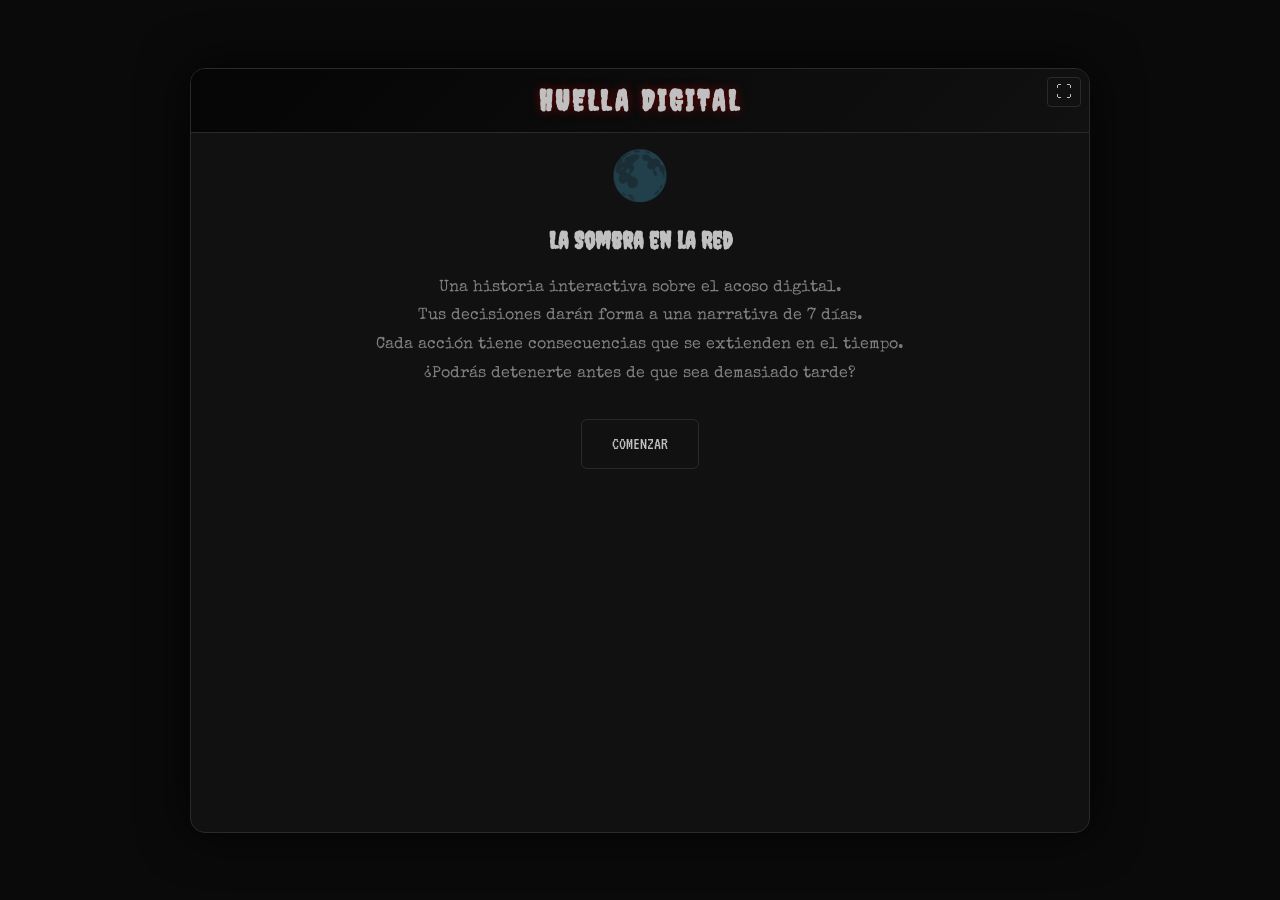
<file: games/juegobullE/index.html>
<!DOCTYPE html>
<html lang="es">
<head>
    <meta charset="UTF-8">
    <meta name="viewport" content="width=device-width, initial-scale=1.0">
    <title>Huella Digital - La Sombra en la Red</title>
    <style>
        @import url('https://fonts.googleapis.com/css2?family=Creepster&family=Special+Elite&family=VT323&display=swap');

        :root {
            --bg-dark: #0a0a0a;
            --bg-darker: #050505;
            --bg-panel: #111111;
            --text-primary: #c0c0c0;
            --text-secondary: #808080;
            --accent-red: #8b0000;
            --accent-dark-red: #4a0000;
            --accent-blue: #1a1a3e;
            --accent-green: #1a3e1a;
            --border-dark: #2a2a2a;
            --glow-red: 0 0 20px rgba(139, 0, 0, 0.5);
            --font-creepy: 'Creepster', cursive;
            --font-typewriter: 'Special Elite', cursive;
            --font-terminal: 'VT323', monospace;
        }

        * {
            margin: 0;
            padding: 0;
            box-sizing: border-box;
        }

        body {
            font-family: var(--font-typewriter);
            background: var(--bg-dark);
            min-height: 100vh;
            display: flex;
            justify-content: center;
            align-items: center;
            padding: 20px;
            user-select: none;
            overflow-x: hidden;
            transition: background 0.5s ease;
        }

        .game-container {
            background: var(--bg-panel);
            border: 1px solid var(--border-dark);
            border-radius: 15px;
            box-shadow: 0 0 50px rgba(0, 0, 0, 0.8);
            max-width: 900px;
            width: 100%;
            min-height: 85vh;
            max-height: 90vh;
            overflow: hidden;
            position: relative;
            display: flex;
            flex-direction: column;
        }

        .game-header {
            background: linear-gradient(135deg, var(--bg-darker), var(--bg-panel));
            color: var(--text-primary);
            padding: 15px 20px;
            text-align: center;
            border-bottom: 1px solid var(--border-dark);
            flex-shrink: 0;
        }

        .game-title {
            font-family: var(--font-creepy);
            font-size: 1.8rem;
            letter-spacing: 3px;
            text-shadow: 0 0 10px rgba(139, 0, 0, 0.7);
            animation: flicker 3s infinite;
        }

        @keyframes flicker {
            0%, 100% { opacity: 1; }
            3% { opacity: 0.8; }
            6% { opacity: 1; }
            50% { opacity: 1; }
            53% { opacity: 0.7; }
            54% { opacity: 1; }
        }

        .status-bar {
            display: flex;
            justify-content: space-around;
            padding: 10px;
            background: var(--bg-darker);
            color: var(--text-primary);
            flex-wrap: wrap;
            border-bottom: 1px solid var(--border-dark);
            font-family: var(--font-terminal);
            font-size: 0.9rem;
            flex-shrink: 0;
        }

        .status-item {
            display: flex;
            align-items: center;
            gap: 5px;
            margin: 3px;
            cursor: help;
        }

        .status-icon {
            font-size: 1.1rem;
        }

        .progress-bar {
            width: 50px;
            height: 5px;
            background: rgba(255, 255, 255, 0.1);
            border-radius: 3px;
            overflow: hidden;
            border: 1px solid var(--border-dark);
        }

        .progress-fill {
            height: 100%;
            transition: width 0.5s ease;
            border-radius: 3px;
        }

        .karma-good { background: var(--accent-green); }
        .karma-bad { background: var(--accent-red); }

        .game-content {
            padding: 15px;
            flex: 1;
            display: flex;
            flex-direction: column;
            background: var(--bg-panel);
            overflow-y: auto;
            position: relative;
        }

        .day-indicator {
            text-align: center;
            color: var(--text-secondary);
            font-family: var(--font-terminal);
            font-size: 1.1rem;
            margin-bottom: 15px;
            padding: 8px;
            background: var(--bg-darker);
            border-radius: 5px;
            border: 1px solid var(--border-dark);
        }

        .chat-container {
            background: var(--bg-darker);
            border: 1px solid var(--border-dark);
            border-radius: 10px;
            padding: 15px;
            flex: 1;
            min-height: 250px;
            max-height: 400px;
            margin-bottom: 10px;
            overflow-y: auto;
            font-family: var(--font-terminal);
            font-size: 1rem;
        }

        .chat-message {
            margin-bottom: 10px;
            display: flex;
            align-items: flex-start;
        }

        .chat-message.sent { justify-content: flex-end; }
        .chat-message.received { justify-content: flex-start; }

        .message-bubble {
            max-width: 70%;
            padding: 8px 12px;
            border-radius: 12px;
            word-wrap: break-word;
            box-shadow: 0 2px 8px rgba(0, 0, 0, 0.5);
        }

        .sent .message-bubble {
            background: var(--accent-blue);
            color: #c0c0c0;
            border-bottom-right-radius: 4px;
        }

        .received .message-bubble {
            background: #1a1a1a;
            color: #c0c0c0;
            border-bottom-left-radius: 4px;
        }

        .message-avatar {
            width: 30px;
            height: 30px;
            border-radius: 50%;
            margin: 0 8px;
            display: flex;
            align-items: center;
            justify-content: center;
            font-size: 1rem;
            background: var(--bg-darker);
            border: 1px solid var(--border-dark);
            flex-shrink: 0;
        }

        .message-name {
            font-size: 0.7rem;
            color: var(--text-secondary);
            margin-bottom: 2px;
            display: block;
        }

        .typing-indicator {
            display: inline-block;
            padding: 8px;
            background: #1a1a1a;
            border-radius: 12px;
            margin-bottom: 10px;
        }

        .typing-dot {
            display: inline-block;
            width: 5px;
            height: 5px;
            border-radius: 50%;
            background: #666;
            margin: 0 1px;
            animation: typingAnimation 1.4s infinite;
        }

        .typing-dot:nth-child(2) { animation-delay: 0.2s; }
        .typing-dot:nth-child(3) { animation-delay: 0.4s; }

        @keyframes typingAnimation {
            0%, 60%, 100% { transform: translateY(0); }
            30% { transform: translateY(-6px); }
        }

        .choices-container {
            display: flex;
            flex-direction: column;
            gap: 8px;
            margin-top: 10px;
        }

        .choice-btn {
            padding: 10px 14px;
            background: var(--bg-panel);
            border: 1px solid var(--border-dark);
            border-radius: 6px;
            color: var(--text-primary);
            cursor: pointer;
            transition: all 0.3s;
            font-family: var(--font-terminal);
            font-size: 0.9rem;
            text-align: left;
        }

        .choice-btn:hover {
            border-color: var(--accent-red);
            box-shadow: var(--glow-red);
            transform: translateX(3px);
            background: var(--bg-darker);
        }

        .actions-panel {
            display: grid;
            grid-template-columns: repeat(auto-fit, minmax(120px, 1fr));
            gap: 8px;
            margin: 10px 0;
            padding: 10px;
            background: var(--bg-darker);
            border-radius: 8px;
            border: 1px solid var(--border-dark);
        }

        .action-btn {
            padding: 10px;
            background: var(--bg-panel);
            border: 1px solid var(--border-dark);
            border-radius: 6px;
            color: var(--text-primary);
            cursor: pointer;
            transition: all 0.3s;
            font-family: var(--font-terminal);
            font-size: 0.85rem;
            text-align: center;
        }

        .action-btn:hover {
            border-color: var(--accent-red);
            box-shadow: var(--glow-red);
            transform: translateY(-2px);
        }

        .btn {
            padding: 10px 20px;
            background: var(--bg-panel);
            border: 1px solid var(--border-dark);
            border-radius: 6px;
            color: var(--text-primary);
            cursor: pointer;
            transition: all 0.3s;
            font-family: var(--font-terminal);
            font-size: 0.9rem;
        }

        .btn:hover {
            border-color: var(--accent-red);
            box-shadow: var(--glow-red);
            transform: translateY(-2px);
        }

        .notification-container {
            position: fixed;
            top: 15px;
            right: 15px;
            z-index: 1000;
            display: flex;
            flex-direction: column;
            gap: 8px;
            max-width: 250px;
            pointer-events: none;
        }

        .notification {
            padding: 10px 12px;
            border-radius: 6px;
            color: var(--text-primary);
            font-family: var(--font-terminal);
            font-size: 0.8rem;
            animation: slideIn 0.4s ease-out;
            pointer-events: auto;
            border: 1px solid var(--border-dark);
            background: var(--bg-panel);
            box-shadow: 0 4px 12px rgba(0, 0, 0, 0.5);
            position: relative;
        }

        .notification::before {
            content: '';
            position: absolute;
            left: 0;
            top: 0;
            bottom: 0;
            width: 3px;
        }

        .notification-success::before { background: var(--accent-green); }
        .notification-warning::before { background: #8b8000; }
        .notification-danger::before { background: var(--accent-red); }

        @keyframes slideIn {
            from { opacity: 0; transform: translateX(80px); }
            to { opacity: 1; transform: translateX(0); }
        }

        .fullscreen-btn {
            position: absolute;
            top: 8px;
            right: 8px;
            z-index: 100;
            background: var(--bg-panel);
            border: 1px solid var(--border-dark);
            color: var(--text-primary);
            padding: 5px 8px;
            border-radius: 4px;
            cursor: pointer;
            font-size: 1rem;
        }

        @media (max-width: 768px) {
            .game-container {
                margin: 5px;
                min-height: 90vh;
                max-height: 95vh;
            }
            
            .status-bar {
                font-size: 0.7rem;
            }
            
            .progress-bar {
                width: 30px;
            }
            
            .actions-panel {
                grid-template-columns: repeat(2, 1fr);
            }

            .message-bubble {
                max-width: 85%;
            }
        }
    </style>
</head>
<body>
    <div class="game-container" id="gameContainer">
        <button class="fullscreen-btn" onclick="toggleFullscreen()">⛶</button>
        <div id="gameContent"></div>
    </div>
    <div class="notification-container" id="notificationContainer"></div>

    <script>
        class GameState {
            constructor() {
                this.karma = 0;
                this.fear = 0;
                this.guilt = 0;
                this.awareness = 0;
                this.paranoia = 0;
                this.policeSuspicion = 0;
                this.saraTrust = 50;
                this.saraFear = 0;
                this.playerName = "";
                this.day = 0;
                this.chapter = 0;
                this.isGameOver = false;
                this.chatHistory = [];
                this.consequences = [];
                this.hasFlashDrive = false;
                this.incognitoMode = false;
                this.vpnActive = false;
                this.hardDriveDestroyed = false;
                this.sentRequest = false;
                this.policeInvolved = false;
                this.saraBlocked = false;
                this.saraReported = false;
                this.evidenceFound = false;
                this.rumorsSpread = 0;
                this.fakeAccounts = 0;
                this.screenshotsTaken = 0;
                this.messagesSent = 0;
                this.nightEvents = [];
                this.schoolEvents = [];
                this.mentalState = "estable";
                this.saraKnowsIdentity = false;
                this.policeInterviewed = false;
                this.schoolInvolved = false;
                this.parentsKnow = false;
            }

            reset() {
                this.karma = 0;
                this.fear = 0;
                this.guilt = 0;
                this.awareness = 0;
                this.paranoia = 0;
                this.policeSuspicion = 0;
                this.saraTrust = 50;
                this.saraFear = 0;
                this.playerName = "";
                this.day = 0;
                this.chapter = 0;
                this.isGameOver = false;
                this.chatHistory = [];
                this.consequences = [];
                this.hasFlashDrive = false;
                this.incognitoMode = false;
                this.vpnActive = false;
                this.hardDriveDestroyed = false;
                this.sentRequest = false;
                this.policeInvolved = false;
                this.saraBlocked = false;
                this.saraReported = false;
                this.evidenceFound = false;
                this.rumorsSpread = 0;
                this.fakeAccounts = 0;
                this.screenshotsTaken = 0;
                this.messagesSent = 0;
                this.nightEvents = [];
                this.schoolEvents = [];
                this.mentalState = "estable";
                this.saraKnowsIdentity = false;
                this.policeInterviewed = false;
                this.schoolInvolved = false;
                this.parentsKnow = false;
            }

            addKarma(amount) {
                this.karma += amount;
                this.updateUI();
            }

            addFear(amount) {
                this.fear += amount;
                this.paranoia += amount * 0.5;
                this.updateUI();
                this.checkMentalState();
            }

            addGuilt(amount) {
                this.guilt += amount;
                this.updateUI();
                this.checkMentalState();
            }

            addAwareness(amount) {
                this.awareness += amount;
                this.updateUI();
            }

            addPoliceSuspicion(amount) {
                this.policeSuspicion += amount;
                this.updateUI();
                if (this.policeSuspicion >= 30 && !this.policeInvolved) {
                    this.policeInvolved = true;
                    this.addConsequence("La policía ha comenzado a investigar");
                }
                if (this.policeSuspicion >= 60 && !this.policeInterviewed) {
                    this.policeInterviewed = true;
                    this.addConsequence("La policía te ha citado para una entrevista");
                }
                if (this.policeSuspicion >= 80 && !this.evidenceFound) {
                    this.evidenceFound = true;
                    this.addConsequence("La policía ha encontrado evidencia en tu contra");
                }
            }

            addSaraFear(amount) {
                this.saraFear += amount;
                this.updateUI();
                if (this.saraFear >= 50 && !this.saraReported) {
                    this.saraReported = true;
                    this.addConsequence("Sara ha denunciado el acoso a la policía");
                    this.addPoliceSuspicion(30);
                }
                if (this.saraFear >= 80 && !this.saraBlocked) {
                    this.saraBlocked = true;
                    this.addConsequence("Sara te ha bloqueado en todas las redes sociales");
                }
            }

            addConsequence(text) {
                this.consequences.push(text);
                this.showNotification(text, 'warning');
            }

            checkMentalState() {
                if (this.paranoia >= 80) {
                    this.mentalState = "paranoico";
                } else if (this.guilt >= 60) {
                    this.mentalState = "culpable";
                } else if (this.fear >= 70) {
                    this.mentalState = "aterrorizado";
                } else if (this.awareness >= 50) {
                    this.mentalState = "consciente";
                } else {
                    this.mentalState = "estable";
                }
            }

            showNotification(text, type) {
                const container = document.getElementById('notificationContainer');
                const notification = document.createElement('div');
                notification.className = `notification notification-${type}`;
                notification.textContent = text;
                container.appendChild(notification);
                setTimeout(() => {
                    notification.style.opacity = '0';
                    notification.style.transform = 'translateX(80px)';
                    setTimeout(() => notification.remove(), 300);
                }, 2500);
            }

            updateUI() {
                const ids = ['karmaBar', 'fearBar', 'guiltBar', 'awarenessBar', 'paranoiaBar', 'policeBar', 'saraFearBar'];
                const values = [this.karma, this.fear, this.guilt, this.awareness, this.paranoia, this.policeSuspicion, this.saraFear];
                
                ids.forEach((id, index) => {
                    const element = document.getElementById(id);
                    if (element) {
                        if (index === 0) {
                            element.style.width = `${Math.min(100, Math.max(-100, values[index]) + 100) / 2}%`;
                            element.className = `progress-fill ${values[index] >= 0 ? 'karma-good' : 'karma-bad'}`;
                        } else {
                            element.style.width = `${Math.min(100, values[index])}%`;
                            element.className = 'progress-fill karma-bad';
                        }
                    }
                });
            }
        }

        class DarkGame {
            constructor() {
                this.state = new GameState();
                this.conversationStep = 0;
                this.currentEventIndex = 0;
            }

            startGame() {
                this.state.reset();
                this.showIntro();
            }

            showIntro() {
                const introHTML = `
                    <div class="game-header">
                        <h1 class="game-title">HUELLA DIGITAL</h1>
                    </div>
                    <div class="game-content" style="justify-content: center; align-items: center; text-align: center;">
                        <div style="font-size: 3rem; margin-bottom: 20px;">🌑</div>
                        <h2 style="color: var(--text-primary); margin-bottom: 20px; font-family: var(--font-creepy);">
                            La Sombra en la Red
                        </h2>
                        <p style="color: var(--text-secondary); line-height: 1.8; margin-bottom: 30px; max-width: 600px;">
                            Una historia interactiva sobre el acoso digital.<br>
                            Tus decisiones darán forma a una narrativa de 7 días.<br>
                            Cada acción tiene consecuencias que se extienden en el tiempo.<br>
                            ¿Podrás detenerte antes de que sea demasiado tarde?
                        </p>
                        <button class="btn" onclick="game.showWarning()" style="padding: 15px 30px; font-size: 1.1rem;">
                            COMENZAR
                        </button>
                    </div>
                `;
                document.getElementById('gameContent').innerHTML = introHTML;
            }

            showWarning() {
                const warningHTML = `
                    <div class="game-header">
                        <h1 class="game-title">ADVERTENCIA</h1>
                    </div>
                    <div class="game-content" style="justify-content: center; align-items: center; text-align: center;">
                        <h2 style="color: var(--accent-red); margin-bottom: 20px;">
                            ⚠️ CONTENIDO SENSIBLE
                        </h2>
                        <p style="line-height: 1.6; margin-bottom: 30px; color: var(--text-secondary);">
                            Este juego explora temas oscuros de acoso digital.<br>
                            Contiene contenido perturbador que puede afectar a personas sensibles.<br>
                            El objetivo es educativo y de concientización sobre las consecuencias reales.
                        </p>
                        <button class="btn" onclick="game.showNameInput()" style="padding: 15px 30px;">
                            ENTIENDO Y CONTINÚO
                        </button>
                    </div>
                `;
                document.getElementById('gameContent').innerHTML = warningHTML;
            }

            showNameInput() {
                const nameHTML = `
                    <div class="game-header">
                        <h1 class="game-title">¿QUIÉN ERES?</h1>
                    </div>
                    <div class="game-content" style="justify-content: center;">
                        <div style="background: var(--bg-darker); border: 1px solid var(--border-dark); border-radius: 10px; padding: 25px; text-align: center; max-width: 400px; margin: 0 auto;">
                            <h3 style="color: var(--text-primary); margin-bottom: 15px;">Ingresa tu nombre</h3>
                            <input type="text" id="nameInput" placeholder="Tu nombre..." maxlength="20" autocomplete="off"
                                   style="width: 100%; padding: 12px; font-size: 1.1rem; border: 1px solid var(--border-dark); border-radius: 6px; background: var(--bg-panel); color: var(--text-primary); text-align: center; outline: none; font-family: var(--font-terminal); margin-bottom: 15px;">
                            <button class="btn" onclick="game.confirmName()" style="width: 100%; padding: 12px;">ACEPTAR</button>
                        </div>
                    </div>
                `;
                document.getElementById('gameContent').innerHTML = nameHTML;
                
                const input = document.getElementById('nameInput');
                input.focus();
                input.addEventListener('keypress', (e) => {
                    if (e.key === 'Enter') this.confirmName();
                });
            }

            confirmName() {
                const name = document.getElementById('nameInput').value.trim();
                if (name) {
                    this.state.playerName = name;
                    this.startDay1();
                } else {
                    this.state.showNotification('Por favor ingresa un nombre', 'danger');
                }
            }

            startDay1() {
                this.state.day = 1;
                this.state.chapter = 1;
                this.showDay1Morning();
            }

            showDay1Morning() {
                const morningHTML = `
                    <div class="game-header">
                        <h1 class="game-title">DÍA 1 - MAÑANA</h1>
                    </div>
                    ${this.renderStatusBar()}
                    <div class="game-content">
                        <div class="day-indicator">📅 Día 1 - 7:30 AM</div>
                        <p style="color: var(--text-primary); line-height: 1.8; margin-bottom: 20px;">
                            Te despiertas y revisas tu teléfono como cada mañana. Mientras navegas por las redes sociales, 
                            ves que Sara ha publicado una foto nueva. Es una compañera de clase con la que apenas has hablado.
                        </p>
                        <p style="color: var(--text-secondary); line-height: 1.8; margin-bottom: 20px;">
                            Algo en su perfil te llama la atención. Tiene muchos amigos, parece feliz, y hay algo en ella 
                            que despierta un sentimiento extraño en ti. No sabes si es envidia, curiosidad, o algo más oscuro.
                        </p>
                        <div class="choices-container">
                            <button class="choice-btn" onclick="game.day1LookProfile()">
                                👁️ Ver su perfil completo
                            </button>
                            <button class="choice-btn" onclick="game.day1IgnoreProfile()">
                                🙈 Ignorar y seguir con tu día
                            </button>
                            <button class="choice-btn" onclick="game.day1SendRequest()">
                                ✉️ Enviar solicitud de amistad
                            </button>
                        </div>
                    </div>
                `;
                document.getElementById('gameContent').innerHTML = morningHTML;
            }

            day1LookProfile() {
                this.state.addKarma(-5);
                this.state.addConsequence("Revisaste el perfil de Sara en detalle");
                this.state.showNotification("Encuentras información personal en su perfil", 'warning');
                
                const profileHTML = `
                    <div class="game-header">
                        <h1 class="game-title">PERFIL DE SARA</h1>
                    </div>
                    ${this.renderStatusBar()}
                    <div class="game-content">
                        <div class="day-indicator">📅 Día 1 - 8:00 AM</div>
                        <p style="color: var(--text-primary); line-height: 1.8; margin-bottom: 20px;">
                            Navegas por el perfil de Sara. Ves sus fotos, sus amigos, los lugares que frecuenta.
                            Hay mucha información pública: su escuela, su barrio, sus gustos musicales, sus rutinas.
                        </p>
                        <p style="color: var(--text-secondary); line-height: 1.8; margin-bottom: 20px;">
                            Encuentras su dirección en una publicación antigua. También ves que suele ir al parque 
                            los sábados por la mañana. Esta información es pública, pero saberla te da una sensación 
                            de poder que no habías sentido antes.
                        </p>
                        <div class="choices-container">
                            <button class="choice-btn" onclick="game.day1SaveInfo()">
                                💾 Guardar esta información
                            </button>
                            <button class="choice-btn" onclick="game.day1JustBrowse()">
                                👀 Solo mirar sin guardar nada
                            </button>
                            <button class="choice-btn" onclick="game.day1SendRequest()">
                                ✉️ Enviar solicitud de amistad
                            </button>
                        </div>
                    </div>
                `;
                document.getElementById('gameContent').innerHTML = profileHTML;
            }

            day1IgnoreProfile() {
                this.state.addKarma(10);
                this.state.addAwareness(5);
                this.state.addConsequence("Decidiste ignorar el perfil de Sara");
                
                const ignoreHTML = `
                    <div class="game-header">
                        <h1 class="game-title">DÍA 1 - SIGUE TU DÍA</h1>
                    </div>
                    ${this.renderStatusBar()}
                    <div class="game-content">
                        <div class="day-indicator">📅 Día 1 - 8:30 AM</div>
                        <p style="color: var(--text-primary); line-height: 1.8; margin-bottom: 20px;">
                            Decides ignorar el perfil de Sara y continuar con tu rutina. Vas a la escuela, asistes a clases,
                            y tratas de concentrarte en tus estudios. Pero en el fondo, algo sigue inquietándote.
                        </p>
                        <p style="color: var(--text-secondary); line-height: 1.8; margin-bottom: 20px;">
                            Durante el almuerzo, ves a Sara con sus amigos. Se ve feliz, riendo. Por un momento, 
                            sus miradas se cruzan, pero ella no parece notarte.
                        </p>
                        <div class="choices-container">
                            <button class="choice-btn" onclick="game.day1AfterSchool()">
                                📚 Continuar con tu día normal
                            </button>
                            <button class="choice-btn" onclick="game.day1SendRequest()">
                                ✉️ Enviar solicitud de amistad
                            </button>
                        </div>
                    </div>
                `;
                document.getElementById('gameContent').innerHTML = ignoreHTML;
            }

            day1SendRequest() {
                this.state.sentRequest = true;
                this.state.addConsequence("Enviaste solicitud de amistad a Sara");
                
                const requestHTML = `
                    <div class="game-header">
                        <h1 class="game-title">SOLICITUD ENVIADA</h1>
                    </div>
                    ${this.renderStatusBar()}
                    <div class="game-content">
                        <div class="day-indicator">📅 Día 1 - 9:00 AM</div>
                        <p style="color: var(--text-primary); line-height: 1.8; margin-bottom: 20px;">
                            Has enviado una solicitud de amistad a Sara. Ahora solo queda esperar a que la acepte.
                            Sientes una mezcla de nervios y expectativa.
                        </p>
                        <div class="typing-indicator" id="waitingIndicator">
                            <span class="typing-dot"></span>
                            <span class="typing-dot"></span>
                            <span class="typing-dot"></span>
                        </div>
                        <p style="color: var(--text-secondary); margin-top: 20px;">
                            Esperando respuesta...
                        </p>
                        <button class="btn" onclick="game.day1AfterSchool()" style="margin-top: 20px;">
                            Ir a la escuela
                        </button>
                    </div>
                `;
                document.getElementById('gameContent').innerHTML = requestHTML;
                
                setTimeout(() => {
                    const indicator = document.getElementById('waitingIndicator');
                    if (indicator) {
                        indicator.innerHTML = '<p style="color: var(--accent-green);">✅ Sara aceptó tu solicitud</p>';
                        this.state.saraTrust += 5;
                        this.state.addConsequence("Sara aceptó tu solicitud de amistad");
                    }
                }, 3000);
            }

            day1SaveInfo() {
                this.state.hasFlashDrive = true;
                this.state.addKarma(-15);
                this.state.addConsequence("Guardaste información personal de Sara en un USB");
                this.state.showNotification("💾 Información guardada", 'danger');
                
                const saveHTML = `
                    <div class="game-header">
                        <h1 class="game-title">INFORMACIÓN GUARDADA</h1>
                    </div>
                    ${this.renderStatusBar()}
                    <div class="game-content">
                        <div class="day-indicator">📅 Día 1 - 8:15 AM</div>
                        <p style="color: var(--text-primary); line-height: 1.8; margin-bottom: 20px;">
                            Has guardado la información personal de Sara en un USB. No sabes exactamente por qué lo hiciste,
                            pero hay algo en tener ese control que te resulta extrañamente satisfactorio.
                        </p>
                        <p style="color: var(--text-secondary); line-height: 1.8; margin-bottom: 20px;">
                            Guardas el USB en un cajón. Es solo información pública, te dices a ti mismo.
                            No estás haciendo nada malo... todavía.
                        </p>
                        <div class="choices-container">
                            <button class="choice-btn" onclick="game.day1SendRequest()">
                                ✉️ Enviar solicitud de amistad
                            </button>
                            <button class="choice-btn" onclick="game.day1AfterSchool()">
                                📚 Ir a la escuela
                            </button>
                        </div>
                    </div>
                `;
                document.getElementById('gameContent').innerHTML = saveHTML;
            }

            day1JustBrowse() {
                this.state.addKarma(-5);
                this.state.addConsequence("Miraste el perfil de Sara sin guardar nada");
                
                const browseHTML = `
                    <div class="game-header">
                        <h1 class="game-title">NAVEGANDO</h1>
                    </div>
                    ${this.renderStatusBar()}
                    <div class="game-content">
                        <div class="day-indicator">📅 Día 1 - 8:15 AM</div>
                        <p style="color: var(--text-primary); line-height: 1.8; margin-bottom: 20px;">
                            Navegas por el perfil de Sara sin guardar nada específico. Es solo curiosidad, te dices.
                            Después de un rato, cierras la aplicación y te preparas para ir a la escuela.
                        </p>
                        <div class="choices-container">
                            <button class="choice-btn" onclick="game.day1SendRequest()">
                                ✉️ Enviar solicitud de amistad
                            </button>
                            <button class="choice-btn" onclick="game.day1AfterSchool()">
                                📚 Ir a la escuela
                            </button>
                        </div>
                    </div>
                `;
                document.getElementById('gameContent').innerHTML = browseHTML;
            }

            day1AfterSchool() {
                const afterSchoolHTML = `
                    <div class="game-header">
                        <h1 class="game-title">DÍA 1 - DESPUÉS DE CLASES</h1>
                    </div>
                    ${this.renderStatusBar()}
                    <div class="game-content">
                        <div class="day-indicator">📅 Día 1 - 3:00 PM</div>
                        <p style="color: var(--text-primary); line-height: 1.8; margin-bottom: 20px;">
                            Las clases terminan. Hoy has visto a Sara varias veces en los pasillos. 
                            Parece que no te ha notado, o tal vez está fingiendo no hacerlo.
                        </p>
                        <p style="color: var(--text-secondary); line-height: 1.8; margin-bottom: 20px;">
                            Llegas a casa y te sientas frente a la computadora. El cursor parpadea en la barra de búsqueda.
                            Hay algo que te impulsa a escribir su nombre de nuevo.
                        </p>
                        <div class="choices-container">
                            <button class="choice-btn" onclick="game.day1EveningSearch()">
                                🔍 Buscar más información sobre Sara
                            </button>
                            <button class="choice-btn" onclick="game.day1EveningIgnore()">
                                🎮 Hacer otra cosa para distraerte
                            </button>
                            ${this.state.sentRequest ? `
                            <button class="choice-btn" onclick="game.day1StartChat()">
                                💬 Enviar mensaje a Sara
                            </button>
                            ` : ''}
                        </div>
                    </div>
                `;
                document.getElementById('gameContent').innerHTML = afterSchoolHTML;
            }

            day1EveningSearch() {
                this.state.addKarma(-10);
                this.state.addConsequence("Buscaste más información sobre Sara en internet");
                
                const searchHTML = `
                    <div class="game-header">
                        <h1 class="game-title">BÚSQUEDA NOCTURNA</h1>
                    </div>
                    ${this.renderStatusBar()}
                    <div class="game-content">
                        <div class="day-indicator">📅 Día 1 - 8:00 PM</div>
                        <p style="color: var(--text-primary); line-height: 1.8; margin-bottom: 20px;">
                            Pasas horas buscando información sobre Sara en internet. Encuentras sus cuentas en otras redes,
                            un blog que tenía cuando era más joven, y fotos de eventos familiares.
                        </p>
                        <p style="color: var(--text-secondary); line-height: 1.8; margin-bottom: 20px;">
                            Es sorprendente cuánta información hay disponible públicamente. Cuanto más encuentras,
                            más quieres saber. Es como un rompecabezas que necesitas completar.
                        </p>
                        <p style="color: var(--accent-red); margin-bottom: 20px;">
                            Son las 11:00 PM. Has estado buscando durante 3 horas seguidas.
                        </p>
                        <div class="choices-container">
                            <button class="choice-btn" onclick="game.day1NightDecide()">
                                😴 Ir a dormir
                            </button>
                            <button class="choice-btn" onclick="game.day1NightContinue()">
                                🔍 Seguir investigando
                            </button>
                        </div>
                    </div>
                `;
                document.getElementById('gameContent').innerHTML = searchHTML;
            }

            day1EveningIgnore() {
                this.state.addKarma(10);
                this.state.addAwareness(5);
                this.state.addConsequence("Elegiste distraerte en lugar de investigar");
                
                const ignoreEveningHTML = `
                    <div class="game-header">
                        <h1 class="game-title">DISTRACCIÓN</h1>
                    </div>
                    ${this.renderStatusBar()}
                    <div class="game-content">
                        <div class="day-indicator">📅 Día 1 - 8:00 PM</div>
                        <p style="color: var(--text-primary); line-height: 1.8; margin-bottom: 20px;">
                            Decides jugar videojuegos para distraerte. Durante un par de horas, logras olvidarte de Sara
                            y de esa extraña sensación que sentiste al ver su perfil.
                        </p>
                        <p style="color: var(--text-secondary); line-height: 1.8; margin-bottom: 20px;">
                            Pero cuando te vas a dormir, su nombre vuelve a aparecer en tu mente. 
                            Te preguntas si mañana volverás a sentir lo mismo.
                        </p>
                        <button class="btn" onclick="game.startDay2()" style="margin-top: 20px;">
                            😴 Ir a dormir
                        </button>
                    </div>
                `;
                document.getElementById('gameContent').innerHTML = ignoreEveningHTML;
            }

            day1StartChat() {
                this.startConversation();
            }

            startConversation() {
                this.conversationStep = 0;
                this.showChatInterface();
            }

            showChatInterface() {
                const chatHTML = `
                    <div class="game-header">
                        <h1 class="game-title">CHAT CON SARA</h1>
                    </div>
                    ${this.renderStatusBar()}
                    <div class="game-content">
                        <div class="day-indicator">📅 Día ${this.state.day} - ${this.getTimeOfDay()}</div>
                        <div class="chat-container" id="chatContainer">
                            <div style="text-align: center; color: var(--text-secondary); margin-bottom: 10px;">
                                ─── Conversación iniciada ───
                            </div>
                            <div class="typing-indicator" id="initialTyping">
                                <span class="typing-dot"></span>
                                <span class="typing-dot"></span>
                                <span class="typing-dot"></span>
                            </div>
                        </div>
                        <div id="choicesArea"></div>
                    </div>
                `;
                document.getElementById('gameContent').innerHTML = chatHTML;
                
                setTimeout(() => {
                    const typingIndicator = document.getElementById('initialTyping');
                    if (typingIndicator) typingIndicator.remove();
                    this.addReceivedMessage('Sara', '👧', `Hola... ¿Eres ${this.state.playerName} de la clase de matemáticas?`);
                    
                    setTimeout(() => {
                        this.showConversationChoices(0);
                    }, 1000);
                }, 2000);
            }

            getTimeOfDay() {
                if (this.state.day === 1) return "8:00 PM";
                if (this.state.day === 2) return "7:00 PM";
                if (this.state.day === 3) return "9:00 PM";
                return "Noche";
            }

            addReceivedMessage(name, avatar, text) {
                const chatContainer = document.getElementById('chatContainer');
                if (!chatContainer) return;
                
                const messageDiv = document.createElement('div');
                messageDiv.className = 'chat-message received';
                messageDiv.innerHTML = `
                    <div class="message-avatar">${avatar}</div>
                    <div>
                        <span class="message-name">${name}</span>
                        <div class="message-bubble">${text}</div>
                    </div>
                `;
                chatContainer.appendChild(messageDiv);
                chatContainer.scrollTop = chatContainer.scrollHeight;
                
                this.state.chatHistory.push({ type: 'received', name, avatar, text });
            }

            addSentMessage(text) {
                const chatContainer = document.getElementById('chatContainer');
                if (!chatContainer) return;
                
                const messageDiv = document.createElement('div');
                messageDiv.className = 'chat-message sent';
                messageDiv.innerHTML = `
                    <div>
                        <span class="message-name">${this.state.playerName}</span>
                        <div class="message-bubble">${text}</div>
                    </div>
                    <div class="message-avatar">👤</div>
                `;
                chatContainer.appendChild(messageDiv);
                chatContainer.scrollTop = chatContainer.scrollHeight;
                
                this.state.chatHistory.push({ type: 'sent', name: this.state.playerName, avatar: '👤', text });
            }

            showConversationChoices(step) {
                const choices = this.getConversationChoices(step);
                const choicesArea = document.getElementById('choicesArea');
                if (!choicesArea) return;
                
                choicesArea.innerHTML = `
                    <div class="choices-container">
                        ${choices.map((choice, index) => `
                            <button class="choice-btn" onclick="game.makeConversationChoice(${step}, ${index})">
                                ${choice.text}
                            </button>
                        `).join('')}
                    </div>
                `;
            }

            getConversationChoices(step) {
                const choices = {
                    0: [
                        { text: 'Sí, soy yo. ¿Cómo estás?', karma: 10, trust: 10, response: '¡Qué bien! Te he visto en clase pero eres muy callado. Casi no hablas con nadie.' },
                        { text: '¿Quién pregunta?', karma: -10, trust: -10, response: 'Soy Sara, me siento atrás en clase. Solo quería saludar.' },
                        { text: '¿Cómo sabes mi nombre?', karma: -5, trust: -5, response: 'Somos compañeros de clase desde hace meses. Es normal saber los nombres.' }
                    ],
                    1: [
                        { text: 'Sí, soy algo tímido. No me gusta llamar la atención.', karma: 10, trust: 10, response: 'Entiendo. A mí también me cuesta a veces, pero trato de ser amable.' },
                        { text: 'No tengo nada que decirle a nadie en esa clase.', karma: -20, trust: -20, response: 'Vaya... no esperaba esa respuesta. Solo intentaba ser amable.' },
                        { text: '¿Por qué me hablas ahora después de tanto tiempo?', karma: -5, trust: -5, response: 'Vi que apareciste en sugerencias de amigos y pensé en saludar.' }
                    ],
                    2: [
                        { text: 'Aprecio que me hables. No mucha gente lo hace.', karma: 15, trust: 15, response: 'De nada. Creo que todos merecen una oportunidad de hacer amigos.' },
                        { text: '¿Qué quieres de mí? Nadie habla conmigo sin querer algo.', karma: -15, trust: -15, response: 'No quiero nada. Solo pensé que podríamos ser amigos.' },
                        { text: 'Te he visto con tus amigos. Pareces muy popular.', karma: -10, trust: -10, response: '¿Me has estado observando? Eso es un poco raro...' }
                    ],
                    3: [
                        { text: 'Perdón si soné raro. Es difícil para mí confiar en la gente.', karma: 20, trust: 20, response: 'Está bien. Todos tenemos problemas para confiar a veces.' },
                        { text: 'Sí, te he observado. Eres interesante para mí.', karma: -30, trust: -30, response: 'Eso es inquietante. No me siento cómoda con eso.' },
                        { text: 'Solo estaba bromeando. No te lo tomes tan en serio.', karma: -10, trust: -10, response: 'No me gustan ese tipo de bromas. Prefiero conversaciones normales.' }
                    ],
                    4: [
                        { text: 'Gracias por entenderme. ¿Qué te gusta hacer?', karma: 15, trust: 15, response: 'Me gusta dibujar y escuchar música. ¿Y a ti?' },
                        { text: 'No me gusta hablar de mí. Prefiero saber de ti.', karma: -5, trust: -5, response: 'Está bien, puedo respetar eso. ¿Hay algo que quieras saber?' },
                        { text: '¿Tienes novio? Quiero saber si estás disponible.', karma: -40, trust: -40, response: '¡¿Qué?! Eso es muy inapropiado. No te conozco para eso.' }
                    ]
                };
                return choices[step] || [];
            }

            makeConversationChoice(step, choiceIndex) {
                const choices = this.getConversationChoices(step);
                const choice = choices[choiceIndex];
                
                const choicesArea = document.getElementById('choicesArea');
                if (choicesArea) choicesArea.innerHTML = '';
                
                this.addSentMessage(choice.text);
                
                if (choice.karma) this.state.addKarma(choice.karma);
                if (choice.trust) {
                    this.state.saraTrust += choice.trust;
                    if (choice.trust < -20) {
                        this.state.addSaraFear(10);
                    }
                }
                
                this.state.messagesSent++;
                
                const chatContainer = document.getElementById('chatContainer');
                if (chatContainer) {
                    const typingIndicator = document.createElement('div');
                    typingIndicator.className = 'typing-indicator';
                    typingIndicator.id = 'responseTyping';
                    typingIndicator.innerHTML = '<span class="typing-dot"></span><span class="typing-dot"></span><span class="typing-dot"></span>';
                    chatContainer.appendChild(typingIndicator);
                    chatContainer.scrollTop = chatContainer.scrollHeight;
                    
                    setTimeout(() => {
                        const indicator = document.getElementById('responseTyping');
                        if (indicator) indicator.remove();
                        this.addReceivedMessage('Sara', '👧', choice.response);
                        
                        setTimeout(() => {
                            if (step < 4 && this.state.saraTrust > 20) {
                                this.showConversationChoices(step + 1);
                            } else {
                                this.endConversation();
                            }
                        }, 1000);
                    }, 1500);
                }
            }

            endConversation() {
                if (this.state.saraTrust <= 20) {
                    this.state.saraBlocked = true;
                    this.state.addConsequence("Sara te ha bloqueado");
                    this.showBlockedEnding();
                } else {
                    this.state.addConsequence("Terminaste la conversación con Sara");
                    this.startDay2();
                }
            }

            showBlockedEnding() {
                this.state.isGameOver = true;
                const endingHTML = `
                    <div class="game-header">
                        <h1 class="game-title">BLOQUEADO</h1>
                    </div>
                    <div class="game-content" style="justify-content: center; align-items: center; text-align: center;">
                        <div style="font-size: 3rem; margin-bottom: 20px;">🚫</div>
                        <h2 style="color: var(--text-primary); margin-bottom: 20px;">Sara te ha bloqueado</h2>
                        <p style="color: var(--text-secondary); line-height: 1.6; margin-bottom: 20px;">
                            Tu comportamiento hizo que Sara se sintiera incómoda.<br>
                            Ha bloqueado tu cuenta y ha avisado a sus amigos.
                        </p>
                        <button class="btn" onclick="game.startGame()" style="padding: 15px 30px;">🔄 VOLVER A INTENTARLO</button>
                    </div>
                `;
                document.getElementById('gameContent').innerHTML = endingHTML;
            }

            day1NightDecide() {
                this.state.addAwareness(5);
                this.startDay2();
            }

            day1NightContinue() {
                this.state.addKarma(-15);
                this.state.addFear(10);
                this.state.addConsequence("Seguiste investigando hasta altas horas de la noche");
                
                const continueHTML = `
                    <div class="game-header">
                        <h1 class="game-title">INVESTIGACIÓN PROFUNDA</h1>
                    </div>
                    ${this.renderStatusBar()}
                    <div class="game-content">
                        <div class="day-indicator">📅 Día 1 - 2:00 AM</div>
                        <p style="color: var(--text-primary); line-height: 1.8; margin-bottom: 20px;">
                            Son las 2:00 AM. Has estado investigando durante más de 6 horas. 
                            Has encontrado su dirección exacta, los nombres de sus familiares, 
                            y hasta su horario de clases completo.
                        </p>
                        <p style="color: var(--accent-red); margin-bottom: 20px;">
                            Tus ojos arden, pero no puedes dejar de buscar. Hay algo adictivo en esto.
                        </p>
                        <button class="btn" onclick="game.startDay2()" style="margin-top: 20px;">
                            😴 Finalmente ir a dormir
                        </button>
                    </div>
                `;
                document.getElementById('gameContent').innerHTML = continueHTML;
            }

            startDay2() {
                this.state.day = 2;
                this.state.chapter = 2;
                this.showDay2Morning();
            }

            showDay2Morning() {
                const morningHTML = `
                    <div class="game-header">
                        <h1 class="game-title">DÍA 2</h1>
                    </div>
                    ${this.renderStatusBar()}
                    <div class="game-content">
                        <div class="day-indicator">📅 Día 2 - 7:00 AM</div>
                        <p style="color: var(--text-primary); line-height: 1.8; margin-bottom: 20px;">
                            Te despiertas cansado. Los sueños han sido extraños, llenos de imágenes de pantallas 
                            y perfiles de redes sociales. Revisas tu teléfono inmediatamente.
                        </p>
                        <p style="color: var(--text-secondary); line-height: 1.8; margin-bottom: 20px;">
                            ${this.state.sentRequest ? 'Sara ha aceptado tu solicitud. Puedes ver su perfil completo ahora.' : 
                            'Aún no has enviado solicitud a Sara. Su perfil sigue siendo público pero limitado.'}
                        </p>
                        <div class="choices-container">
                            <button class="choice-btn" onclick="game.day2CheckProfile()">
                                📱 Revisar el perfil de Sara
                            </button>
                            <button class="choice-btn" onclick="game.day2GoToSchool()">
                                🏫 Ir a la escuela
                            </button>
                            ${!this.state.sentRequest ? `
                            <button class="choice-btn" onclick="game.day2SendRequest()">
                                ✉️ Enviar solicitud ahora
                            </button>
                            ` : `
                            <button class="choice-btn" onclick="game.day2MessageSara()">
                                💬 Enviar mensaje a Sara
                            </button>
                            `}
                        </div>
                    </div>
                `;
                document.getElementById('gameContent').innerHTML = morningHTML;
            }

            day2CheckProfile() {
                this.state.addKarma(-5);
                this.state.addConsequence("Revisaste el perfil de Sara de nuevo");
                
                const profileHTML = `
                    <div class="game-header">
                        <h1 class="game-title">PERFIL DE SARA</h1>
                    </div>
                    ${this.renderStatusBar()}
                    <div class="game-content">
                        <div class="day-indicator">📅 Día 2 - 7:30 AM</div>
                        <p style="color: var(--text-primary); line-height: 1.8; margin-bottom: 20px;">
                            Sara ha publicado una foto nueva con sus amigos. Se ven felices en una cafetería.
                            Hay comentarios de otras personas que la quieren y aprecian.
                        </p>
                        <p style="color: var(--text-secondary); line-height: 1.8; margin-bottom: 20px;">
                            Sientes algo extraño al ver la foto. No es exactamente envidia... es más como
                            una sensación de que ella no merece ser tan feliz. Te sorprendes a ti mismo
                            con ese pensamiento.
                        </p>
                        <div class="choices-container">
                            <button class="choice-btn" onclick="game.day2CommentSomething()">
                                💬 Comentar algo en la foto
                            </button>
                            <button class="choice-btn" onclick="game.day2JustLook()">
                                👀 Solo mirar
                            </button>
                            <button class="choice-btn" onclick="game.day2GoToSchool()">
                                🏫 Ir a la escuela
                            </button>
                        </div>
                    </div>
                `;
                document.getElementById('gameContent').innerHTML = profileHTML;
            }

            day2CommentSomething() {
                this.state.addKarma(-15);
                this.state.addConsequence("Comentaste algo inapropiado en la foto de Sara");
                
                const commentHTML = `
                    <div class="game-header">
                        <h1 class="game-title">COMENTARIO</h1>
                    </div>
                    ${this.renderStatusBar()}
                    <div class="game-content">
                        <div class="day-indicator">📅 Día 2 - 7:45 AM</div>
                        <p style="color: var(--text-primary); line-height: 1.8; margin-bottom: 20px;">
                            Dejas un comentario: "Qué bonita te ves... ¿quién tomó la foto? 😏"
                            No es exactamente ofensivo, pero hay algo en el tono que suena extraño
                            incluso para ti.
                        </p>
                        <p style="color: var(--text-secondary); line-height: 1.8; margin-bottom: 20px;">
                            Inmediatamente después de publicarlo, sientes una punzada de arrepentimiento.
                            Pero no lo borras.
                        </p>
                        <button class="btn" onclick="game.day2GoToSchool()" style="margin-top: 20px;">
                            🏫 Ir a la escuela
                        </button>
                    </div>
                `;
                document.getElementById('gameContent').innerHTML = commentHTML;
            }

            day2JustLook() {
                this.state.addKarma(-5);
                this.state.addConsequence("Solo miraste la foto");
                
                const justLookHTML = `
                    <div class="game-header">
                        <h1 class="game-title">SOLO MIRANDO</h1>
                    </div>
                    ${this.renderStatusBar()}
                    <div class="game-content">
                        <div class="day-indicator">📅 Día 2 - 7:40 AM</div>
                        <p style="color: var(--text-primary); line-height: 1.8; margin-bottom: 20px;">
                            Miras la foto sin comentar nada. Después de un rato, cierras la aplicación
                            y te preparas para ir a la escuela.
                        </p>
                        <button class="btn" onclick="game.day2GoToSchool()" style="margin-top: 20px;">
                            🏫 Ir a la escuela
                        </button>
                    </div>
                `;
                document.getElementById('gameContent').innerHTML = justLookHTML;
            }

            day2GoToSchool() {
                const schoolHTML = `
                    <div class="game-header">
                        <h1 class="game-title">EN LA ESCUELA</h1>
                    </div>
                    ${this.renderStatusBar()}
                    <div class="game-content">
                        <div class="day-indicator">📅 Día 2 - 8:30 AM</div>
                        <p style="color: var(--text-primary); line-height: 1.8; margin-bottom: 20px;">
                            Llegas a la escuela. Hoy tienes matemáticas en la misma clase que Sara.
                            Ella está sentada con sus amigos, riendo y conversando.
                        </p>
                        <p style="color: var(--text-secondary); line-height: 1.8; margin-bottom: 20px;">
                            Por un momento, sus miradas se cruzan. Ella sonríe brevemente, 
                            pero no estás seguro de si es para ti o para alguien más.
                        </p>
                        <div class="choices-container">
                            <button class="choice-btn" onclick="game.day2TalkToSara()">
                                💬 Intentar hablar con ella
                            </button>
                            <button class="choice-btn" onclick="game.day2ObserveSara()">
                                👁️ Observarla desde lejos
                            </button>
                            <button class="choice-btn" onclick="game.day2IgnoreSara()">
                                🙈 Ignorarla completamente
                            </button>
                        </div>
                    </div>
                `;
                document.getElementById('gameContent').innerHTML = schoolHTML;
            }

            day2TalkToSara() {
                this.state.addKarma(5);
                this.state.addConsequence("Intentaste hablar con Sara en persona");
                
                const talkHTML = `
                    <div class="game-header">
                        <h1 class="game-title">CARA A CARA</h1>
                    </div>
                    ${this.renderStatusBar()}
                    <div class="game-content">
                        <div class="day-indicator">📅 Día 2 - 10:00 AM</div>
                        <p style="color: var(--text-primary); line-height: 1.8; margin-bottom: 20px;">
                            Te acercas a Sara durante el recreo. Ella está con sus amigos, pero te ve acercarte.
                            Hay un momento de tensión mientras esperas a que termine su conversación.
                        </p>
                        <p style="color: var(--text-primary); line-height: 1.8; margin-bottom: 20px;">
                            "Hola... ¿Puedo hablar contigo un momento?" - dices, sintiéndote torpe.
                            Sara te mira con curiosidad, luego asiente y se aparta de sus amigos.
                        </p>
                        <p style="color: var(--text-secondary); line-height: 1.8; margin-bottom: 20px;">
                            "Claro, ¿qué pasa?" - responde ella, con una sonrisa educada.
                        </p>
                        <div class="choices-container">
                            <button class="choice-btn" onclick="game.day2TalkNormal()">
                                💬 Tener una conversación normal
                            </button>
                            <button class="choice-btn" onclick="game.day2TalkWeird()">
                                😳 Decir algo raro
                            </button>
                        </div>
                    </div>
                `;
                document.getElementById('gameContent').innerHTML = talkHTML;
            }

            day2TalkNormal() {
                this.state.addKarma(10);
                this.state.saraTrust += 10;
                this.state.addConsequence("Tuviste una conversación agradable con Sara");
                
                const normalTalkHTML = `
                    <div class="game-header">
                        <h1 class="game-title">CONVERSACIÓN NORMAL</h1>
                    </div>
                    ${this.renderStatusBar()}
                    <div class="game-content">
                        <div class="day-indicator">📅 Día 2 - 10:15 AM</div>
                        <p style="color: var(--text-primary); line-height: 1.8; margin-bottom: 20px;">
                            Hablas con Sara sobre las clases, los profesores, y cosas cotidianas. 
                            La conversación fluye naturalmente y por un momento te olvidas de todas 
                            las búsquedas nocturnas y los perfiles en redes sociales.
                        </p>
                        <p style="color: var(--text-secondary); line-height: 1.8; margin-bottom: 20px;">
                            "Fue agradable hablar contigo" - dice Sara antes de volver con sus amigos.
                            Sientes una pequeña victoria, pero también algo de culpa por lo que has estado haciendo.
                        </p>
                        <button class="btn" onclick="game.day2AfterSchool()" style="margin-top: 20px;">
                            📚 Continuar el día
                        </button>
                    </div>
                `;
                document.getElementById('gameContent').innerHTML = normalTalkHTML;
            }

            day2TalkWeird() {
                this.state.addKarma(-20);
                this.state.saraTrust -= 20;
                this.state.addSaraFear(15);
                this.state.addConsequence("Dijiste algo inapropiado a Sara");
                
                const weirdTalkHTML = `
                    <div class="game-header">
                        <h1 class="game-title">INCÓMODO</h1>
                    </div>
                    ${this.renderStatusBar()}
                    <div class="game-content">
                        <div class="day-indicator">📅 Día 2 - 10:15 AM</div>
                        <p style="color: var(--text-primary); line-height: 1.8; margin-bottom: 20px;">
                            "Te he estado observando. Sabes, en clase y en línea. Eres muy interesante."
                            Las palabras salen de tu boca antes de que puedas detenerlas.
                        </p>
                        <p style="color: var(--accent-red); margin-bottom: 20px;">
                            Sara da un paso atrás. Su sonrisa desaparece.
                        </p>
                        <p style="color: var(--text-secondary); line-height: 1.8; margin-bottom: 20px;">
                            "Eso es... raro. No me siento cómoda con que alguien me 'observe'." - dice ella, 
                            antes de volver rápidamente con sus amigos. La ves susurrarles algo.
                        </p>
                        <button class="btn" onclick="game.day2AfterSchool()" style="margin-top: 20px;">
                            📚 Continuar el día
                        </button>
                    </div>
                `;
                document.getElementById('gameContent').innerHTML = weirdTalkHTML;
            }

            day2ObserveSara() {
                this.state.addKarma(-15);
                this.state.addFear(5);
                this.state.addConsequence("Observaste a Sara desde lejos");
                
                const observeHTML = `
                    <div class="game-header">
                        <h1 class="game-title">OBSERVANDO</h1>
                    </div>
                    ${this.renderStatusBar()}
                    <div class="game-content">
                        <div class="day-indicator">📅 Día 2 - 10:00 AM</div>
                        <p style="color: var(--text-primary); line-height: 1.8; margin-bottom: 20px;">
                            Te quedas en una esquina del patio, observando a Sara y sus amigos. 
                            Anotas mentalmente cada detalle: cómo se ríe, con quién habla, 
                            qué hace durante el recreo.
                        </p>
                        <p style="color: var(--text-secondary); line-height: 1.8; margin-bottom: 20px;">
                            Sabes que esto no es normal, pero no puedes evitarlo. Hay algo fascinante
                            en tener este conocimiento sin que ella lo sepa.
                        </p>
                        <button class="btn" onclick="game.day2AfterSchool()" style="margin-top: 20px;">
                            📚 Continuar el día
                        </button>
                    </div>
                `;
                document.getElementById('gameContent').innerHTML = observeHTML;
            }

            day2IgnoreSara() {
                this.state.addKarma(5);
                this.state.addConsequence("Ignoraste a Sara en la escuela");
                
                const ignoreHTML = `
                    <div class="game-header">
                        <h1 class="game-title">IGNORANDO</h1>
                    </div>
                    ${this.renderStatusBar()}
                    <div class="game-content">
                        <div class="day-indicator">📅 Día 2 - 10:00 AM</div>
                        <p style="color: var(--text-primary); line-height: 1.8; margin-bottom: 20px;">
                            Decides ignorar a Sara y concentrarte en tus estudios. 
                            Es lo correcto, te dices. No deberías estar pensando en ella.
                        </p>
                        <p style="color: var(--text-secondary); line-height: 1.8; margin-bottom: 20px;">
                            Pero durante toda la mañana, no puedes evitar que tu mirada 
                            se dirija hacia donde ella está sentada.
                        </p>
                        <button class="btn" onclick="game.day2AfterSchool()" style="margin-top: 20px;">
                            📚 Continuar el día
                        </button>
                    </div>
                `;
                document.getElementById('gameContent').innerHTML = ignoreHTML;
            }

            day2SendRequest() {
                this.state.sentRequest = true;
                this.state.addConsequence("Enviaste solicitud a Sara el segundo día");
                this.state.showNotification("✉️ Solicitud enviada", 'warning');
                this.day2GoToSchool();
            }

            day2MessageSara() {
                this.conversationStep = 0;
                this.showChatInterface();
            }

            day2AfterSchool() {
                const afterSchoolHTML = `
                    <div class="game-header">
                        <h1 class="game-title">DÍA 2 - DESPUÉS DE CLASES</h1>
                    </div>
                    ${this.renderStatusBar()}
                    <div class="game-content">
                        <div class="day-indicator">📅 Día 2 - 4:00 PM</div>
                        <p style="color: var(--text-primary); line-height: 1.8; margin-bottom: 20px;">
                            Llegas a casa después de la escuela. El día ha sido extraño. 
                            No puedes dejar de pensar en Sara y en todo lo que sabes sobre ella.
                        </p>
                        <p style="color: var(--text-secondary); line-height: 1.8; margin-bottom: 20px;">
                            Te sientas frente a la computadora. Sabes que deberías hacer otra cosa,
                            pero hay algo que te impulsa a seguir investigando.
                        </p>
                        <div class="choices-container">
                            <button class="choice-btn" onclick="game.day2EveningResearch()">
                                🔍 Investigar más sobre Sara
                            </button>
                            <button class="choice-btn" onclick="game.day2EveningCreateFake()">
                                👤 Crear una cuenta falsa
                            </button>
                            <button class="choice-btn" onclick="game.day2EveningDistract()">
                                🎮 Distraerte con otra cosa
                            </button>
                            ${this.state.sentRequest ? `
                            <button class="choice-btn" onclick="game.day2EveningMessage()">
                                💬 Enviar mensaje a Sara
                            </button>
                            ` : ''}
                        </div>
                    </div>
                `;
                document.getElementById('gameContent').innerHTML = afterSchoolHTML;
            }

            day2EveningResearch() {
                this.state.addKarma(-15);
                this.state.addFear(10);
                this.state.addConsequence("Seguiste investigando sobre Sara");
                
                const researchHTML = `
                    <div class="game-header">
                        <h1 class="game-title">INVESTIGACIÓN CONTINUA</h1>
                    </div>
                    ${this.renderStatusBar()}
                    <div class="game-content">
                        <div class="day-indicator">📅 Día 2 - 8:00 PM</div>
                        <p style="color: var(--text-primary); line-height: 1.8; margin-bottom: 20px;">
                            Pasas horas investigando. Encuentras su cuenta en una red social antigua,
                            fotos de cuando era más joven, y comentarios que ha hecho en foros.
                        </p>
                        <p style="color: var(--text-secondary); line-height: 1.8; margin-bottom: 20px;">
                            Has creado un archivo mental con toda su información. Sabes dónde vive,
                            cuáles son sus rutinas, y quiénes son sus amigos más cercanos.
                        </p>
                        <p style="color: var(--accent-red); margin-bottom: 20px;">
                            Son las 11:00 PM. Has estado investigando durante 7 horas.
                        </p>
                        <button class="btn" onclick="game.startDay3()" style="margin-top: 20px;">
                            😴 Ir a dormir
                        </button>
                    </div>
                `;
                document.getElementById('gameContent').innerHTML = researchHTML;
            }

            day2EveningCreateFake() {
                this.state.fakeAccounts++;
                this.state.addKarma(-30);
                this.state.addPoliceSuspicion(10);
                this.state.addConsequence("Creaste una cuenta falsa para observar a Sara");
                
                const fakeHTML = `
                    <div class="game-header">
                        <h1 class="game-title">CUENTA FALSA</h1>
                    </div>
                    ${this.renderStatusBar()}
                    <div class="game-content">
                        <div class="day-indicator">📅 Día 2 - 9:00 PM</div>
                        <p style="color: var(--text-primary); line-height: 1.8; margin-bottom: 20px;">
                            Creas una cuenta falsa con un nombre inventado y una foto de perfil genérica.
                            Usas esta cuenta para enviar una solicitud de amistad a Sara.
                        </p>
                        <p style="color: var(--text-secondary); line-height: 1.8; margin-bottom: 20px;">
                            Sabes que esto está mal. Cada clic te aleja más de la persona que creías ser.
                            Pero hay algo adictivo en este juego de identidades.
                        </p>
                        <button class="btn" onclick="game.startDay3()" style="margin-top: 20px;">
                            😴 Ir a dormir
                        </button>
                    </div>
                `;
                document.getElementById('gameContent').innerHTML = fakeHTML;
            }

            day2EveningDistract() {
                this.state.addKarma(10);
                this.state.addAwareness(10);
                this.state.addConsequence("Elegiste distraerte en lugar de seguir investigando");
                
                const distractHTML = `
                    <div class="game-header">
                        <h1 class="game-title">DISTRACCIÓN</h1>
                    </div>
                    ${this.renderStatusBar()}
                    <div class="game-content">
                        <div class="day-indicator">📅 Día 2 - 8:00 PM</div>
                        <p style="color: var(--text-primary); line-height: 1.8; margin-bottom: 20px;">
                            Decides ver una película para distraerte. Durante un par de horas,
                            logras no pensar en Sara ni en las búsquedas nocturnas.
                        </p>
                        <p style="color: var(--text-secondary); line-height: 1.8; margin-bottom: 20px;">
                            Te sientes mejor. Tal vez puedas simplemente olvidar todo esto
                            y volver a tu vida normal.
                        </p>
                        <button class="btn" onclick="game.startDay3()" style="margin-top: 20px;">
                            😴 Ir a dormir
                        </button>
                    </div>
                `;
                document.getElementById('gameContent').innerHTML = distractHTML;
            }

            day2EveningMessage() {
                this.showChatInterface();
            }

            startDay3() {
                this.state.day = 3;
                this.state.chapter = 3;
                this.showDay3Morning();
            }

            showDay3Morning() {
                const morningHTML = `
                    <div class="game-header">
                        <h1 class="game-title">DÍA 3</h1>
                    </div>
                    ${this.renderStatusBar()}
                    <div class="game-content">
                        <div class="day-indicator">📅 Día 3 - 7:00 AM</div>
                        <p style="color: var(--text-primary); line-height: 1.8; margin-bottom: 20px;">
                            Te despiertas con una sensación de inquietud. Revisas tu teléfono inmediatamente.
                            Hay una notificación: Sara ha publicado algo nuevo.
                        </p>
                        <p style="color: var(--text-secondary); line-height: 1.8; margin-bottom: 20px;">
                            ${this.state.fakeAccounts > 0 ? 'Tu cuenta falsa también ha recibido una notificación.' : ''}
                            ${this.state.saraTrust < 30 ? 'Sara no ha respondido tus mensajes recientes.' : ''}
                        </p>
                        <div class="choices-container">
                            <button class="choice-btn" onclick="game.day3CheckPhone()">
                                📱 Revisar el teléfono
                            </button>
                            <button class="choice-btn" onclick="game.day3IgnorePhone()">
                                🙈 Ignorar el teléfono
                            </button>
                        </div>
                    </div>
                `;
                document.getElementById('gameContent').innerHTML = morningHTML;
            }

            day3CheckPhone() {
                this.state.addKarma(-5);
                this.state.addConsequence("Revisaste tu teléfono inmediatamente");
                
                const checkHTML = `
                    <div class="game-header">
                        <h1 class="game-title">TELÉFONO</h1>
                    </div>
                    ${this.renderStatusBar()}
                    <div class="game-content">
                        <div class="day-indicator">📅 Día 3 - 7:15 AM</div>
                        <p style="color: var(--text-primary); line-height: 1.8; margin-bottom: 20px;">
                            Sara ha publicado una foto en el parque. Parece que fue ayer por la tarde.
                            Hay varios comentarios de sus amigos.
                        </p>
                        <p style="color: var(--text-secondary); line-height: 1.8; margin-bottom: 20px;">
                            Te das cuenta de que conoces exactamente en qué parte del parque está.
                            Has visto tantas fotos de ese lugar que podrías encontrarlo con los ojos cerrados.
                        </p>
                        <div class="choices-container">
                            <button class="choice-btn" onclick="game.day3GoToPark()">
                                🌳 Ir al parque a "coincidir"
                            </button>
                            <button class="choice-btn" onclick="game.day3StayHome()">
                                🏠 Quedarte en casa
                            </button>
                            <button class="choice-btn" onclick="game.day3GoToSchool()">
                                🏫 Ir a la escuela
                            </button>
                        </div>
                    </div>
                `;
                document.getElementById('gameContent').innerHTML = checkHTML;
            }

            day3IgnorePhone() {
                this.state.addKarma(10);
                this.state.addAwareness(10);
                this.state.addConsequence("Ignoraste tu teléfono");
                
                const ignorePhoneHTML = `
                    <div class="game-header">
                        <h1 class="game-title">IGNORANDO EL TELÉFONO</h1>
                    </div>
                    ${this.renderStatusBar()}
                    <div class="game-content">
                        <div class="day-indicator">📅 Día 3 - 7:15 AM</div>
                        <p style="color: var(--text-primary); line-height: 1.8; margin-bottom: 20px;">
                            Decides no revisar tu teléfono. Te preparas para la escuela sin mirar
                            las notificaciones. Es un pequeño acto de resistencia.
                        </p>
                        <p style="color: var(--text-secondary); line-height: 1.8; margin-bottom: 20px;">
                            Durante el desayuno, tu teléfono vibra varias veces. Lo ignoras.
                            Sientes una pequeña victoria personal.
                        </p>
                        <button class="btn" onclick="game.day3GoToSchool()" style="margin-top: 20px;">
                            🏫 Ir a la escuela
                        </button>
                    </div>
                `;
                document.getElementById('gameContent').innerHTML = ignorePhoneHTML;
            }

            day3GoToPark() {
                this.state.addKarma(-30);
                this.state.addFear(20);
                this.state.addPoliceSuspicion(15);
                this.state.addConsequence("Fuiste al parque a buscar a Sara");
                
                const parkHTML = `
                    <div class="game-header">
                        <h1 class="game-title">EL PARQUE</h1>
                    </div>
                    ${this.renderStatusBar()}
                    <div class="game-content">
                        <div class="day-indicator">📅 Día 3 - 11:00 AM</div>
                        <p style="color: var(--text-primary); line-height: 1.8; margin-bottom: 20px;">
                            Faltas a la escuela y vas al parque. Sabes que Sara suele ir los sábados,
                            pero hoy es miércoles. Aún así, tienes la esperanza de verla.
                        </p>
                        <p style="color: var(--text-secondary); line-height: 1.8; margin-bottom: 20px;">
                            El parque está casi vacío. Te sientas en un banco y observas a la gente.
                            Después de una hora, te das cuenta de lo que estás haciendo.
                        </p>
                        <p style="color: var(--accent-red); margin-bottom: 20px;">
                            Has faltado a la escuela para buscar a alguien que ni siquiera sabe que existes.
                        </p>
                        <button class="btn" onclick="game.day3AfterPark()" style="margin-top: 20px;">
                            🏠 Volver a casa
                        </button>
                    </div>
                `;
                document.getElementById('gameContent').innerHTML = parkHTML;
            }

            day3StayHome() {
                this.state.addKarma(5);
                this.state.addConsequence("Decidiste quedarte en casa");
                
                const stayHTML = `
                    <div class="game-header">
                        <h1 class="game-title">EN CASA</h1>
                    </div>
                    ${this.renderStatusBar()}
                    <div class="game-content">
                        <div class="day-indicator">📅 Día 3 - 9:00 AM</div>
                        <p style="color: var(--text-primary); line-height: 1.8; margin-bottom: 20px;">
                            Decides quedarte en casa. Te sientes confundido por tus propios pensamientos.
                            ¿Por qué habías considerado ir al parque? ¿Qué esperabas encontrar?
                        </p>
                        <p style="color: var(--text-secondary); line-height: 1.8; margin-bottom: 20px;">
                            Pasas el resto de la mañana tratando de entender tus propias motivaciones.
                        </p>
                        <button class="btn" onclick="game.day3Afternoon()" style="margin-top: 20px;">
                            📚 Continuar el día
                        </button>
                    </div>
                `;
                document.getElementById('gameContent').innerHTML = stayHTML;
            }

            day3GoToSchool() {
                const schoolHTML = `
                    <div class="game-header">
                        <h1 class="game-title">EN LA ESCUELA</h1>
                    </div>
                    ${this.renderStatusBar()}
                    <div class="game-content">
                        <div class="day-indicator">📅 Día 3 - 8:30 AM</div>
                        <p style="color: var(--text-primary); line-height: 1.8; margin-bottom: 20px;">
                            Hoy Sara no está en la escuela. Te preguntas si estará enferma o si simplemente
                            decidió no venir. La incertidumbre te carcome por dentro.
                        </p>
                        <p style="color: var(--text-secondary); line-height: 1.8; margin-bottom: 20px;">
                            Durante las clases, no puedes concentrarte. Sigues mirando su asiento vacío.
                            ¿Dónde está? ¿Qué está haciendo?
                        </p>
                        <div class="choices-container">
                            <button class="choice-btn" onclick="game.day3AskAboutSara()">
                                💬 Preguntar por Sara
                            </button>
                            <button class="choice-btn" onclick="game.day3StayQuiet()">
                                🤐 No preguntar
                            </button>
                        </div>
                    </div>
                `;
                document.getElementById('gameContent').innerHTML = schoolHTML;
            }

            day3AskAboutSara() {
                this.state.addKarma(-5);
                this.state.addConsequence("Preguntaste por Sara");
                
                const askHTML = `
                    <div class="game-header">
                        <h1 class="game-title">PREGUNTANDO</h1>
                    </div>
                    ${this.renderStatusBar()}
                    <div class="game-content">
                        <div class="day-indicator">📅 Día 3 - 10:00 AM</div>
                        <p style="color: var(--text-primary); line-height: 1.8; margin-bottom: 20px;">
                            Le preguntas a un compañero si sabe por qué Sara no vino hoy.
                            Te mira con curiosidad antes de responder.
                        </p>
                        <p style="color: var(--text-secondary); line-height: 1.8; margin-bottom: 20px;">
                            "No sé, tal vez está enferma. ¿Por qué preguntas?" - responde.
                            Te das cuenta de que has llamado la atención innecesariamente.
                        </p>
                        <button class="btn" onclick="game.day3AfterSchool()" style="margin-top: 20px;">
                            📚 Continuar el día
                        </button>
                    </div>
                `;
                document.getElementById('gameContent').innerHTML = askHTML;
            }

            day3StayQuiet() {
                this.state.addKarma(5);
                this.state.addConsequence("No preguntaste por Sara");
                
                const quietHTML = `
                    <div class="game-header">
                        <h1 class="game-title">EN SILENCIO</h1>
                    </div>
                    ${this.renderStatusBar()}
                    <div class="game-content">
                        <div class="day-indicator">📅 Día 3 - 10:00 AM</div>
                        <p style="color: var(--text-primary); line-height: 1.8; margin-bottom: 20px;">
                            Decides no preguntar por Sara. Es lo más prudente.
                            Nadie debería notar tu interés en ella.
                        </p>
                        <button class="btn" onclick="game.day3AfterSchool()" style="margin-top: 20px;">
                            📚 Continuar el día
                        </button>
                    </div>
                `;
                document.getElementById('gameContent').innerHTML = quietHTML;
            }

            day3AfterPark() {
                this.startDay4();
            }

            day3Afternoon() {
                this.startDay4();
            }

            day3AfterSchool() {
                this.startDay4();
            }

            startDay4() {
                this.state.day = 4;
                this.state.chapter = 4;
                this.showDay4Morning();
            }

            showDay4Morning() {
                const morningHTML = `
                    <div class="game-header">
                        <h1 class="game-title">DÍA 4</h1>
                    </div>
                    ${this.renderStatusBar()}
                    <div class="game-content">
                        <div class="day-indicator">📅 Día 4 - 7:00 AM</div>
                        <p style="color: var(--text-primary); line-height: 1.8; margin-bottom: 20px;">
                            Te despiertas con la sensación de que algo ha cambiado. Revisas tu teléfono.
                            Hay una notificación que te hace detener la respiración.
                        </p>
                        <p style="color: var(--text-secondary); line-height: 1.8; margin-bottom: 20px;">
                            ${this.state.policeSuspicion > 30 ? 'Hay un mensaje de un número desconocido. Te preguntan sobre tu actividad en línea.' : 
                            'Sara ha publicado una historia. Se la ve en su casa, aparentemente enferma.'}
                        </p>
                        <div class="choices-container">
                            <button class="choice-btn" onclick="game.day4CheckMessage()">
                                📱 Revisar el mensaje
                            </button>
                            <button class="choice-btn" onclick="game.day4IgnoreMessage()">
                                🙈 Ignorar
                            </button>
                        </div>
                    </div>
                `;
                document.getElementById('gameContent').innerHTML = morningHTML;
            }

            day4CheckMessage() {
                this.state.addKarma(-5);
                this.state.addConsequence("Revisaste el mensaje");
                
                const messageHTML = `
                    <div class="game-header">
                        <h1 class="game-title">MENSAJE RECIBIDO</h1>
                    </div>
                    ${this.renderStatusBar()}
                    <div class="game-content">
                        <div class="day-indicator">📅 Día 4 - 7:15 AM</div>
                        <p style="color: var(--text-primary); line-height: 1.8; margin-bottom: 20px;">
                            ${this.state.policeSuspicion > 30 ? 
                            'El mensaje dice: "Hola, soy el oficial Martínez. Nos gustaría hacerte algunas preguntas sobre tu actividad en línea. Por favor contáctanos."' : 
                            'Sara ha publicado una historia desde su casa. Se la ve envuelta en una manta, con una taza de té. Escribe: "Día de descanso forzado 🤒"'}
                        </p>
                        <p style="color: var(--text-secondary); line-height: 1.8; margin-bottom: 20px;">
                            ${this.state.policeSuspicion > 30 ? 
                            'Sientes que el mundo se detiene. ¿Cómo te encontraron? ¿Qué saben?' : 
                            'Sientes alivio al saber que solo está enferma. Pero también algo de culpa por haberte preocupado tanto.'}
                        </p>
                        <div class="choices-container">
                            <button class="choice-btn" onclick="game.day4Respond()">
                                💬 Responder
                            </button>
                            <button class="choice-btn" onclick="game.day4DontRespond()">
                                🤐 No responder
                            </button>
                        </div>
                    </div>
                `;
                document.getElementById('gameContent').innerHTML = messageHTML;
            }

            day4IgnoreMessage() {
                this.state.addKarma(5);
                this.state.addConsequence("Ignoraste el mensaje");
                
                const ignoreHTML = `
                    <div class="game-header">
                        <h1 class="game-title">IGNORANDO</h1>
                    </div>
                    ${this.renderStatusBar()}
                    <div class="game-content">
                        <div class="day-indicator">📅 Día 4 - 7:15 AM</div>
                        <p style="color: var(--text-primary); line-height: 1.8; margin-bottom: 20px;">
                            Decides ignorar el mensaje. Sea lo que sea, no quieres lidiar con ello ahora.
                            Te preparas para la escuela como si nada hubiera pasado.
                        </p>
                        <p style="color: var(--text-secondary); line-height: 1.8; margin-bottom: 20px;">
                            Pero durante todo el camino a la escuela, no puedes dejar de pensar en ello.
                        </p>
                        <button class="btn" onclick="game.day4School()" style="margin-top: 20px;">
                            🏫 Ir a la escuela
                        </button>
                    </div>
                `;
                document.getElementById('gameContent').innerHTML = ignoreHTML;
            }

            day4Respond() {
                this.state.addKarma(-10);
                this.state.addConsequence("Respondiste al mensaje");
                
                const respondHTML = `
                    <div class="game-header">
                        <h1 class="game-title">RESPONDIENDO</h1>
                    </div>
                    ${this.renderStatusBar()}
                    <div class="game-content">
                        <div class="day-indicator">📅 Día 4 - 7:30 AM</div>
                        <p style="color: var(--text-primary); line-height: 1.8; margin-bottom: 20px;">
                            ${this.state.policeSuspicion > 30 ? 
                            'Respondes: "¿De qué se trata?" con las manos temblando. La respuesta llega rápido: "Preferiríamos hablar en persona. ¿Puedes venir a la estación esta tarde?"' : 
                            'Respondes a la historia de Sara: "Espero que te mejores pronto 🙏". Ella responde con un "Gracias 😊"'}
                        </p>
                        <p style="color: var(--text-secondary); line-height: 1.8; margin-bottom: 20px;">
                            ${this.state.policeSuspicion > 30 ? 
                            'Tu mundo se derrumba. La policía quiere hablar contigo. ¿Qué has hecho?' : 
                            'Sientes una pequeña victoria. Sara te ha respondido. Tal vez no todo está perdido.'}
                        </p>
                        <button class="btn" onclick="game.day4AfterResponse()" style="margin-top: 20px;">
                            Continuar
                        </button>
                    </div>
                `;
                document.getElementById('gameContent').innerHTML = respondHTML;
            }

            day4DontRespond() {
                this.state.addKarma(5);
                this.state.addConsequence("No respondiste");
                
                const noRespondHTML = `
                    <div class="game-header">
                        <h1 class="game-title">SIN RESPUESTA</h1>
                    </div>
                    ${this.renderStatusBar()}
                    <div class="game-content">
                        <div class="day-indicator">📅 Día 4 - 7:30 AM</div>
                        <p style="color: var(--text-primary); line-height: 1.8; margin-bottom: 20px;">
                            Decides no responder. No sabes qué decir y prefieres no empeorar las cosas.
                        </p>
                        <button class="btn" onclick="game.day4School()" style="margin-top: 20px;">
                            🏫 Ir a la escuela
                        </button>
                    </div>
                `;
                document.getElementById('gameContent').innerHTML = noRespondHTML;
            }

            day4School() {
                const schoolHTML = `
                    <div class="game-header">
                        <h1 class="game-title">EN LA ESCUELA</h1>
                    </div>
                    ${this.renderStatusBar()}
                    <div class="game-content">
                        <div class="day-indicator">📅 Día 4 - 8:30 AM</div>
                        <p style="color: var(--text-primary); line-height: 1.8; margin-bottom: 20px;">
                            La escuela se siente diferente hoy. Hay un ambiente extraño, como si todos
                            estuvieran hablando en susurros sobre algo.
                        </p>
                        <p style="color: var(--text-secondary); line-height: 1.8; margin-bottom: 20px;">
                            Notas que algunos compañeros te miran de forma extraña. 
                            ¿Es tu imaginación o realmente están hablando de ti?
                        </p>
                        <div class="choices-container">
                            <button class="choice-btn" onclick="game.day4Investigate()">
                                🔍 Investigar qué pasa
                            </button>
                            <button class="choice-btn" onclick="game.day4StayLow()">
                                🤐 Mantener perfil bajo
                            </button>
                        </div>
                    </div>
                `;
                document.getElementById('gameContent').innerHTML = schoolHTML;
            }

            day4Investigate() {
                this.state.addKarma(-5);
                this.state.addConsequence("Investigaste qué estaba pasando");
                
                const investigateHTML = `
                    <div class="game-header">
                        <h1 class="game-title">INVESTIGANDO</h1>
                    </div>
                    ${this.renderStatusBar()}
                    <div class="game-content">
                        <div class="day-indicator">📅 Día 4 - 10:00 AM</div>
                        <p style="color: var(--text-primary); line-height: 1.8; margin-bottom: 20px;">
                            Te enteras de que alguien ha estado difundiendo rumores sobre una estudiante.
                            Los rumores son crueles y personales. Todos parecen saber de quién se trata.
                        </p>
                        <p style="color: var(--text-secondary); line-height: 1.8; margin-bottom: 20px;">
                            ${this.state.fakeAccounts > 0 ? 'Te das cuenta con horror de que los rumores comenzaron desde una cuenta falsa... tu cuenta falsa.' : 
                            'Escuchas el nombre de Sara en los pasillos. Algo malo ha pasado.'}
                        </p>
                        <p style="color: var(--accent-red); margin-bottom: 20px;">
                            Esto ha ido demasiado lejos.
                        </p>
                        <button class="btn" onclick="game.day4AfterSchool()" style="margin-top: 20px;">
                            📚 Continuar el día
                        </button>
                    </div>
                `;
                document.getElementById('gameContent').innerHTML = investigateHTML;
            }

            day4StayLow() {
                this.state.addKarma(5);
                this.state.addConsequence("Mantuviste perfil bajo");
                
                const stayLowHTML = `
                    <div class="game-header">
                        <h1 class="game-title">PERFIL BAJO</h1>
                    </div>
                    ${this.renderStatusBar()}
                    <div class="game-content">
                        <div class="day-indicator">📅 Día 4 - 10:00 AM</div>
                        <p style="color: var(--text-primary); line-height: 1.8; margin-bottom: 20px;">
                            Decides mantener un perfil bajo. No quieres llamar la atención.
                            Te sientas en un rincón y tratas de pasar desapercibido.
                        </p>
                        <p style="color: var(--text-secondary); line-height: 1.8; margin-bottom: 20px;">
                            Escuchas fragmentos de conversaciones, pero no te atreves a preguntar nada.
                        </p>
                        <button class="btn" onclick="game.day4AfterSchool()" style="margin-top: 20px;">
                            📚 Continuar el día
                        </button>
                    </div>
                `;
                document.getElementById('gameContent').innerHTML = stayLowHTML;
            }

            day4AfterResponse() {
                if (this.state.policeSuspicion > 30) {
                    this.showPoliceStation();
                } else {
                    this.startDay5();
                }
            }

            showPoliceStation() {
                this.state.policeInvolved = true;
                const policeHTML = `
                    <div class="game-header">
                        <h1 class="game-title">ESTACIÓN DE POLICÍA</h1>
                    </div>
                    ${this.renderStatusBar()}
                    <div class="game-content">
                        <div class="day-indicator">📅 Día 4 - 4:00 PM</div>
                        <p style="color: var(--text-primary); line-height: 1.8; margin-bottom: 20px;">
                            Vas a la estación de policía como te pidieron. El oficial Martínez te recibe
                            con una expresión seria. Te hace pasar a una sala de interrogatorios.
                        </p>
                        <p style="color: var(--text-secondary); line-height: 1.8; margin-bottom: 20px;">
                            "Hemos recibido reportes sobre actividad sospechosa en línea relacionada con
                            una estudiante de tu escuela. ¿Sabes algo al respecto?" - pregunta.
                        </p>
                        <div class="choices-container">
                            <button class="choice-btn" onclick="game.policeConfess()">
                                💬 Confesar todo
                            </button>
                            <button class="choice-btn" onclick="game.policeDeny()">
                                🙅 Negar todo
                            </button>
                            <button class="choice-btn" onclick="game.policeLie()">
                                🤥 Mentir parcialmente
                            </button>
                        </div>
                    </div>
                `;
                document.getElementById('gameContent').innerHTML = policeHTML;
            }

            policeConfess() {
                this.state.addKarma(20);
                this.state.addAwareness(30);
                this.state.addConsequence("Confesaste todo a la policía");
                
                const confessHTML = `
                    <div class="game-header">
                        <h1 class="game-title">CONFESIÓN</h1>
                    </div>
                    ${this.renderStatusBar()}
                    <div class="game-content">
                        <div class="day-indicator">📅 Día 4 - 4:30 PM</div>
                        <p style="color: var(--text-primary); line-height: 1.8; margin-bottom: 20px;">
                            Decides confesar todo. Hablas sobre las búsquedas nocturnas, la cuenta falsa,
                            los rumores. Mientras hablas, sientes que un peso se quita de tus hombros.
                        </p>
                        <p style="color: var(--text-secondary); line-height: 1.8; margin-bottom: 20px;">
                            El oficial Martínez te escucha en silencio. Cuando terminas, asiente lentamente.
                            "Aprecio tu honestidad. Esto ayudará en tu caso. Pero habrá consecuencias."
                        </p>
                        <p style="color: var(--accent-green); margin-bottom: 20px;">
                            Has dado el primer paso hacia la redención.
                        </p>
                        <button class="btn" onclick="game.showEnding('confession')" style="margin-top: 20px;">
                            Ver desenlace
                        </button>
                    </div>
                `;
                document.getElementById('gameContent').innerHTML = confessHTML;
            }

            policeDeny() {
                this.state.addKarma(-30);
                this.state.addPoliceSuspicion(20);
                this.state.addConsequence("Negaste todo ante la policía");
                
                const denyHTML = `
                    <div class="game-header">
                        <h1 class="game-title">NEGACIÓN</h1>
                    </div>
                    ${this.renderStatusBar()}
                    <div class="game-content">
                        <div class="day-indicator">📅 Día 4 - 4:30 PM</div>
                        <p style="color: var(--text-primary); line-height: 1.8; margin-bottom: 20px;">
                            Niega todo. "No sé de qué me habla. Yo no he hecho nada" - dices, 
                            tratando de mantener la calma.
                        </p>
                        <p style="color: var(--text-secondary); line-height: 1.8; margin-bottom: 20px;">
                            El oficial Martínez te mira fijamente. "Tenemos registros de actividad 
                            desde tu dirección IP. Será mejor que reconsideres tu respuesta."
                        </p>
                        <p style="color: var(--accent-red); margin-bottom: 20px;">
                            Sientes que el suelo se hunde bajo tus pies.
                        </p>
                        <button class="btn" onclick="game.showEnding('caught')" style="margin-top: 20px;">
                            Ver desenlace
                        </button>
                    </div>
                `;
                document.getElementById('gameContent').innerHTML = denyHTML;
            }

            policeLie() {
                this.state.addKarma(-20);
                this.state.addPoliceSuspicion(10);
                this.state.addConsequence("Mentiste parcialmente a la policía");
                
                const lieHTML = `
                    <div class="game-header">
                        <h1 class="game-title">MENTIRA PARCIAL</h1>
                    </div>
                    ${this.renderStatusBar()}
                    <div class="game-content">
                        <div class="day-indicator">📅 Día 4 - 4:30 PM</div>
                        <p style="color: var(--text-primary); line-height: 1.8; margin-bottom: 20px;">
                            "Mire, yo solo... miré su perfil un par de veces. Eso no es ilegal, ¿verdad?"
                            Tratas de minimizar tus acciones.
                        </p>
                        <p style="color: var(--text-secondary); line-height: 1.8; margin-bottom: 20px;">
                            El oficial Martínez toma notas. "¿Y la cuenta falsa? ¿Los mensajes anónimos?"
                            Tu silencio es la única respuesta.
                        </p>
                        <p style="color: var(--accent-red); margin-bottom: 20px;">
                            Sabes que has cavado tu propia tumba.
                        </p>
                        <button class="btn" onclick="game.showEnding('deny')" style="margin-top: 20px;">
                            Ver desenlace
                        </button>
                    </div>
                `;
                document.getElementById('gameContent').innerHTML = lieHTML;
            }

            day4AfterSchool() {
                this.startDay5();
            }

            startDay5() {
                this.state.day = 5;
                this.state.chapter = 5;
                this.showDay5Morning();
            }

            showDay5Morning() {
                const morningHTML = `
                    <div class="game-header">
                        <h1 class="game-title">DÍA 5</h1>
                    </div>
                    ${this.renderStatusBar()}
                    <div class="game-content">
                        <div class="day-indicator">📅 Día 5 - 7:00 AM</div>
                        <p style="color: var(--text-primary); line-height: 1.8; margin-bottom: 20px;">
                            El quinto día. Te despiertas con una sensación de paranoia. 
                            Sientes que todos te observan, que todos saben lo que has hecho.
                        </p>
                        <p style="color: var(--text-secondary); line-height: 1.8; margin-bottom: 20px;">
                            ${this.state.policeSuspicion > 50 ? 'La policía está investigando activamente. Sabes que es cuestión de tiempo.' : 
                            'Sara ha vuelto a la escuela. Parece recuperada, pero hay algo diferente en ella.'}
                        </p>
                        <div class="choices-container">
                            <button class="choice-btn" onclick="game.day5CheckSocial()">
                                📱 Revisar redes sociales
                            </button>
                            <button class="choice-btn" onclick="game.day5AvoidEverything()">
                                🙈 Evitar todo
                            </button>
                        </div>
                    </div>
                `;
                document.getElementById('gameContent').innerHTML = morningHTML;
            }

            day5CheckSocial() {
                this.state.addKarma(-10);
                this.state.addFear(15);
                this.state.addConsequence("Revisaste las redes sociales");
                
                const socialHTML = `
                    <div class="game-header">
                        <h1 class="game-title">REDES SOCIALES</h1>
                    </div>
                    ${this.renderStatusBar()}
                    <div class="game-content">
                        <div class="day-indicator">📅 Día 5 - 7:30 AM</div>
                        <p style="color: var(--text-primary); line-height: 1.8; margin-bottom: 20px;">
                            Las redes sociales están llenas de mensajes de apoyo para Sara.
                            Alguien ha creado un hashtag: #JusticiaParaSara
                        </p>
                        <p style="color: var(--text-secondary); line-height: 1.8; margin-bottom: 20px;">
                            Hay publicaciones sobre el acoso que ha estado sufriendo. 
                            La gente está furiosa y pide que se encuentre al responsable.
                        </p>
                        <p style="color: var(--accent-red); margin-bottom: 20px;">
                            Tus manos tiemblan mientras lees los comentarios. Algunos piden cárcel.
                        </p>
                        <div class="choices-container">
                            <button class="choice-btn" onclick="game.day5DeleteAccounts()">
                                🗑️ Eliminar todas tus cuentas
                            </button>
                            <button class="choice-btn" onclick="game.day5KeepWatching()">
                                👁️ Seguir observando
                            </button>
                        </div>
                    </div>
                `;
                document.getElementById('gameContent').innerHTML = socialHTML;
            }

            day5AvoidEverything() {
                this.state.addKarma(10);
                this.state.addAwareness(15);
                this.state.addConsequence("Evitaste las redes sociales");
                
                const avoidHTML = `
                    <div class="game-header">
                        <h1 class="game-title">EVITANDO</h1>
                    </div>
                    ${this.renderStatusBar()}
                    <div class="game-content">
                        <div class="day-indicator">📅 Día 5 - 7:30 AM</div>
                        <p style="color: var(--text-primary); line-height: 1.8; margin-bottom: 20px;">
                            Decides no revisar las redes sociales. Es demasiado.
                            Te preparas para la escuela en silencio, tratando de calmarte.
                        </p>
                        <p style="color: var(--text-secondary); line-height: 1.8; margin-bottom: 20px;">
                            Pero la ausencia de información es casi peor. Tu mente crea escenarios
                            peores que la realidad.
                        </p>
                        <button class="btn" onclick="game.day5School()" style="margin-top: 20px;">
                            🏫 Ir a la escuela
                        </button>
                    </div>
                `;
                document.getElementById('gameContent').innerHTML = avoidHTML;
            }

            day5DeleteAccounts() {
                this.state.addKarma(15);
                this.state.addAwareness(20);
                this.state.addConsequence("Eliminaste tus cuentas");
                
                const deleteHTML = `
                    <div class="game-header">
                        <h1 class="game-title">ELIMINANDO CUENTAS</h1>
                    </div>
                    ${this.renderStatusBar()}
                    <div class="game-content">
                        <div class="day-indicator">📅 Día 5 - 8:00 AM</div>
                        <p style="color: var(--text-primary); line-height: 1.8; margin-bottom: 20px;">
                            Eliminas todas tus cuentas de redes sociales. Es un acto simbólico,
                            pero te hace sentir un poco mejor. Como si pudieras borrar el pasado.
                        </p>
                        <p style="color: var(--text-secondary); line-height: 1.8; margin-bottom: 20px;">
                            Pero sabes que nada se borra realmente en internet.
                            La huella digital permanece.
                        </p>
                        <button class="btn" onclick="game.day5School()" style="margin-top: 20px;">
                            🏫 Ir a la escuela
                        </button>
                    </div>
                `;
                document.getElementById('gameContent').innerHTML = deleteHTML;
            }

            day5KeepWatching() {
                this.state.addKarma(-20);
                this.state.addFear(20);
                this.state.addConsequence("Seguiste observando");
                
                const watchingHTML = `
                    <div class="game-header">
                        <h1 class="game-title">OBSERVANDO</h1>
                    </div>
                    ${this.renderStatusBar()}
                    <div class="game-content">
                        <div class="day-indicator">📅 Día 5 - 8:00 AM</div>
                        <p style="color: var(--text-primary); line-height: 1.8; margin-bottom: 20px;">
                            No puedes dejar de mirar. Cada comentario, cada publicación, cada reacción.
                            Es como ver un accidente de tren en cámara lenta.
                        </p>
                        <p style="color: var(--accent-red); margin-bottom: 20px;">
                            Te das cuenta de que estás obsesionado. Pero no puedes parar.
                        </p>
                        <button class="btn" onclick="game.day5School()" style="margin-top: 20px;">
                            🏫 Ir a la escuela
                        </button>
                    </div>
                `;
                document.getElementById('gameContent').innerHTML = watchingHTML;
            }

            day5School() {
                const schoolHTML = `
                    <div class="game-header">
                        <h1 class="game-title">EN LA ESCUELA</h1>
                    </div>
                    ${this.renderStatusBar()}
                    <div class="game-content">
                        <div class="day-indicator">📅 Día 5 - 8:30 AM</div>
                        <p style="color: var(--text-primary); line-height: 1.8; margin-bottom: 20px;">
                            La escuela está en ebullición. Todos hablan del acoso a Sara.
                            Hay una reunión especial convocada por la dirección.
                        </p>
                        <p style="color: var(--text-secondary); line-height: 1.8; margin-bottom: 20px;">
                            Mientras caminas por los pasillos, sientes que todos te miran.
                            Aunque sabes que es paranoia, no puedes evitar sentirte observado.
                        </p>
                        <div class="choices-container">
                            <button class="choice-btn" onclick="game.day5AttendMeeting()">
                                📋 Asistir a la reunión
                            </button>
                            <button class="choice-btn" onclick="game.day5SkipMeeting()">
                                🏃 Saltarse la reunión
                            </button>
                        </div>
                    </div>
                `;
                document.getElementById('gameContent').innerHTML = schoolHTML;
            }

            day5AttendMeeting() {
                this.state.addKarma(5);
                this.state.addConsequence("Asististe a la reunión");
                
                const meetingHTML = `
                    <div class="game-header">
                        <h1 class="game-title">REUNIÓN</h1>
                    </div>
                    ${this.renderStatusBar()}
                    <div class="game-content">
                        <div class="day-indicator">📅 Día 5 - 9:00 AM</div>
                        <p style="color: var(--text-primary); line-height: 1.8; margin-bottom: 20px;">
                            La directora habla sobre el acoso digital y sus consecuencias. 
                            Menciona que la policía está involucrada y que se tomarán medidas.
                        </p>
                        <p style="color: var(--text-secondary); line-height: 1.8; margin-bottom: 20px;">
                            Mientras habla, sientes que cada palabra está dirigida a ti.
                            Aunque nadie te señala, sabes que eres el culpable.
                        </p>
                        <button class="btn" onclick="game.day5AfterSchool()" style="margin-top: 20px;">
                            📚 Continuar el día
                        </button>
                    </div>
                `;
                document.getElementById('gameContent').innerHTML = meetingHTML;
            }

            day5SkipMeeting() {
                this.state.addKarma(-10);
                this.state.addConsequence("Te saltaste la reunión");
                
                const skipHTML = `
                    <div class="game-header">
                        <h1 class="game-title">SALTANDO LA REUNIÓN</h1>
                    </div>
                    ${this.renderStatusBar()}
                    <div class="game-content">
                        <div class="day-indicator">📅 Día 5 - 9:00 AM</div>
                        <p style="color: var(--text-primary); line-height: 1.8; margin-bottom: 20px;">
                            No puedes soportar la idea de sentarte en esa reunión.
                            Te escondes en el baño hasta que termina.
                        </p>
                        <p style="color: var(--text-secondary); line-height: 1.8; margin-bottom: 20px;">
                            Escuchas los murmullos de otros estudiantes que también se saltaron la reunión.
                            Hablan sobre lo que está pasando con Sara.
                        </p>
                        <button class="btn" onclick="game.day5AfterSchool()" style="margin-top: 20px;">
                            📚 Continuar el día
                        </button>
                    </div>
                `;
                document.getElementById('gameContent').innerHTML = skipHTML;
            }

            day5AfterSchool() {
                this.startDay6();
            }

            startDay6() {
                this.state.day = 6;
                this.state.chapter = 6;
                this.showDay6Morning();
            }

            showDay6Morning() {
                const morningHTML = `
                    <div class="game-header">
                        <h1 class="game-title">DÍA 6</h1>
                    </div>
                    ${this.renderStatusBar()}
                    <div class="game-content">
                        <div class="day-indicator">📅 Día 6 - 7:00 AM</div>
                        <p style="color: var(--text-primary); line-height: 1.8; margin-bottom: 20px;">
                            El sexto día. Te despiertas con un nudo en el estómago.
                            Algo te dice que hoy será un día decisivo.
                        </p>
                        <p style="color: var(--text-secondary); line-height: 1.8; margin-bottom: 20px;">
                            ${this.state.policeSuspicion > 60 ? 'Sabes que la policía está cerca. Es solo cuestión de tiempo.' : 
                            'Sara ha publicado un mensaje pidiendo que se respete su privacidad.'}
                        </p>
                        <div class="choices-container">
                            <button class="choice-btn" onclick="game.day6Confront()">
                                💬 Enfrentar la situación
                            </button>
                            <button class="choice-btn" onclick="game.day6Hide()">
                                🙈 Esconderse
                            </button>
                            <button class="choice-btn" onclick="game.day6SeekHelp()">
                                🆘 Buscar ayuda
                            </button>
                        </div>
                    </div>
                `;
                document.getElementById('gameContent').innerHTML = morningHTML;
            }

            day6Confront() {
                this.state.addKarma(10);
                this.state.addAwareness(20);
                this.state.addConsequence("Decidiste enfrentar la situación");
                
                const confrontHTML = `
                    <div class="game-header">
                        <h1 class="game-title">ENFRENTANDO</h1>
                    </div>
                    ${this.renderStatusBar()}
                    <div class="game-content">
                        <div class="day-indicator">📅 Día 6 - 8:00 AM</div>
                        <p style="color: var(--text-primary); line-height: 1.8; margin-bottom: 20px;">
                            Decides enfrentar la situación de una vez por todas.
                            Vas a la escuela con la intención de hablar con Sara.
                        </p>
                        <p style="color: var(--text-secondary); line-height: 1.8; margin-bottom: 20px;">
                            Cuando la ves, tu corazón late con fuerza. Es ahora o nunca.
                        </p>
                        <div class="choices-container">
                            <button class="choice-btn" onclick="game.day6Apologize()">
                                🙏 Disculparse sinceramente
                            </button>
                            <button class="choice-btn" onclick="game.day6Explain()">
                                💬 Intentar explicarse
                            </button>
                        </div>
                    </div>
                `;
                document.getElementById('gameContent').innerHTML = confrontHTML;
            }

            day6Apologize() {
                this.state.addKarma(30);
                this.state.addAwareness(30);
                this.state.addConsequence("Te disculpaste sinceramente con Sara");
                
                const apologizeHTML = `
                    <div class="game-header">
                        <h1 class="game-title">DISCULPA</h1>
                    </div>
                    ${this.renderStatusBar()}
                    <div class="game-content">
                        <div class="day-indicator">📅 Día 6 - 8:30 AM</div>
                        <p style="color: var(--text-primary); line-height: 1.8; margin-bottom: 20px;">
                            "Sara, necesito disculparme. He estado haciendo cosas horribles.
                            Te he estado acosando en línea. Creé cuentas falsas. Difundí rumores."
                        </p>
                        <p style="color: var(--text-secondary); line-height: 1.8; margin-bottom: 20px;">
                            Sara te mira con una mezcla de shock y alivio.
                            "¿Fuiste tú? No sabía si era alguien que conocía o un extraño."
                        </p>
                        <p style="color: var(--accent-green); margin-bottom: 20px;">
                            "Lo siento mucho. Voy a buscar ayuda. Esto no volverá a pasar."
                        </p>
                        <button class="btn" onclick="game.showEnding('redemption')" style="margin-top: 20px;">
                            Ver desenlace
                        </button>
                    </div>
                `;
                document.getElementById('gameContent').innerHTML = apologizeHTML;
            }

            day6Explain() {
                this.state.addKarma(-10);
                this.state.addConsequence("Intentaste explicarte");
                
                const explainHTML = `
                    <div class="game-header">
                        <h1 class="game-title">EXPLICACIÓN</h1>
                    </div>
                    ${this.renderStatusBar()}
                    <div class="game-content">
                        <div class="day-indicator">📅 Día 6 - 8:30 AM</div>
                        <p style="color: var(--text-primary); line-height: 1.8; margin-bottom: 20px;">
                            "Sara, déjame explicarte. Yo solo... tenía curiosidad. No era mi intención
                            hacerte daño. Las cosas se salieron de control."
                        </p>
                        <p style="color: var(--text-secondary); line-height: 1.8; margin-bottom: 20px;">
                            Sara te mira con desconfianza. "¿Curiosidad? ¿Crear cuentas falsas para acosarme
                            es curiosidad? ¿Difundir rumores es curiosidad?"
                        </p>
                        <p style="color: var(--accent-red); margin-bottom: 20px;">
                            Tus excusas suenan vacías incluso para ti.
                        </p>
                        <button class="btn" onclick="game.showEnding('confrontation')" style="margin-top: 20px;">
                            Ver desenlace
                        </button>
                    </div>
                `;
                document.getElementById('gameContent').innerHTML = explainHTML;
            }

            day6Hide() {
                this.state.addKarma(-20);
                this.state.addFear(30);
                this.state.addConsequence("Decidiste esconderte");
                
                const hideHTML = `
                    <div class="game-header">
                        <h1 class="game-title">ESCONDIÉNDOSE</h1>
                    </div>
                    ${this.renderStatusBar()}
                    <div class="game-content">
                        <div class="day-indicator">📅 Día 6 - 8:00 AM</div>
                        <p style="color: var(--text-primary); line-height: 1.8; margin-bottom: 20px;">
                            Decides no ir a la escuela. Te quedas en casa, con las persianas cerradas,
                            tratando de desaparecer del mundo.
                        </p>
                        <p style="color: var(--text-secondary); line-height: 1.8; margin-bottom: 20px;">
                            Tu madre llama a la puerta. "¿No vas a la escuela hoy?" - pregunta.
                            "No me siento bien" - respondes, con la voz temblorosa.
                        </p>
                        <p style="color: var(--accent-red); margin-bottom: 20px;">
                            Te das cuenta de que no puedes esconderte para siempre.
                        </p>
                        <button class="btn" onclick="game.showEnding('escape')" style="margin-top: 20px;">
                            Ver desenlace
                        </button>
                    </div>
                `;
                document.getElementById('gameContent').innerHTML = hideHTML;
            }

            day6SeekHelp() {
                this.state.addKarma(20);
                this.state.addAwareness(30);
                this.state.addConsequence("Buscaste ayuda profesional");
                
                const helpHTML = `
                    <div class="game-header">
                        <h1 class="game-title">BUSCANDO AYUDA</h1>
                    </div>
                    ${this.renderStatusBar()}
                    <div class="game-content">
                        <div class="day-indicator">📅 Día 6 - 8:00 AM</div>
                        <p style="color: var(--text-primary); line-height: 1.8; margin-bottom: 20px;">
                            Decides buscar ayuda. Llamas a una línea de apoyo para salud mental.
                            Por primera vez, hablas honestamente sobre lo que has estado haciendo.
                        </p>
                        <p style="color: var(--text-secondary); line-height: 1.8; margin-bottom: 20px;">
                            La persona al otro lado de la línea te escucha sin juzgarte.
                            Te da recursos y te anima a buscar ayuda profesional.
                        </p>
                        <p style="color: var(--accent-green); margin-bottom: 20px;">
                            Sientes que has dado el primer paso hacia el cambio.
                        </p>
                        <button class="btn" onclick="game.showEnding('help')" style="margin-top: 20px;">
                            Ver desenlace
                        </button>
                    </div>
                `;
                document.getElementById('gameContent').innerHTML = helpHTML;
            }

            showEnding(type) {
                this.state.isGameOver = true;
                
                const endings = {
                    redemption: {
                        title: 'EL CAMINO DE LA REDENCIÓN',
                        text: `${this.state.playerName} se disculpó sinceramente con Sara y buscó ayuda profesional. Con terapia y reflexión, comprendió el daño que había causado. Sara aceptó sus disculpas, aunque le llevó tiempo volver a confiar. Ahora ${this.state.playerName} trabaja para educar a otros sobre el acoso digital.`,
                        emoji: '🌟',
                        color: '#4ecca3',
                        details: [
                            `Karma final: ${this.state.karma}`,
                            `Conciencia: ${this.state.awareness}`,
                            `Confianza de Sara: ${this.state.saraTrust}`,
                            'Te convertiste en defensor contra el acoso digital'
                        ]
                    },
                    confession: {
                        title: 'LA CONFESIÓN',
                        text: `${this.state.playerName} confesó todo a la policía. Aceptó las consecuencias legales de sus actos. Aunque enfrenta cargos, su cooperación y remordimiento genuino fueron tomados en cuenta. Está en libertad condicional y asiste a terapia obligatoria.`,
                        emoji: '💬',
                        color: '#3498db',
                        details: [
                            `Karma final: ${this.state.karma}`,
                            `Sospecha policial: ${this.state.policeSuspicion}`,
                            'Cooperaste con la investigación',
                            'Recibiste una sentencia reducida'
                        ]
                    },
                    caught: {
                        title: 'ATRAPADO',
                        text: `${this.state.playerName} negó todo, pero la evidencia digital era abrumadora. La policía encontró registros de todas sus actividades. Fue arrestado y enfrenta cargos graves por acoso digital. La negación solo empeoró su situación.`,
                        emoji: '🚨',
                        color: '#8b0000',
                        details: [
                            `Karma final: ${this.state.karma}`,
                            `Sospecha policial: ${this.state.policeSuspicion}`,
                            'Fuiste arrestado',
                            'Enfrentas cargos graves'
                        ]
                    },
                    deny: {
                        title: 'LA NEGACIÓN',
                        text: `${this.state.playerName} intentó minimizar sus acciones, pero las mentiras se desmoronaron rápidamente. La policía tenía todas las pruebas. Ahora enfrenta las consecuencias de sus actos sin el beneficio de la cooperación.`,
                        emoji: '🙅',
                        color: '#e74c3c',
                        details: [
                            `Karma final: ${this.state.karma}`,
                            'Tus mentiras empeoraron tu caso',
                            'Perdiste la oportunidad de redención'
                        ]
                    },
                    escape: {
                        title: 'EL ESCAPE',
                        text: `${this.state.playerName} intentó esconderse del mundo, pero no se puede escapar de uno mismo. La paranoia y la culpa lo consumieron. Se aisló completamente, perdiendo contacto con la realidad y con las personas que podrían haberlo ayudado.`,
                        emoji: '🏃',
                        color: '#e67e22',
                        details: [
                            `Karma final: ${this.state.karma}`,
                            `Paranoia: ${this.state.paranoia}`,
                            'Te aislarte completamente',
                            'Necesitas ayuda profesional urgente'
                        ]
                    },
                    help: {
                        title: 'LA BÚSQUEDA DE AYUDA',
                        text: `${this.state.playerName} buscó ayuda antes de que fuera demasiado tarde. Con apoyo profesional, pudo entender las raíces de su comportamiento y trabajar para cambiar. Aunque aún debe enfrentar las consecuencias de sus actos, tiene esperanza de redención.`,
                        emoji: '🆘',
                        color: '#2ecc71',
                        details: [
                            `Karma final: ${this.state.karma}`,
                            `Conciencia: ${this.state.awareness}`,
                            'Buscaste ayuda a tiempo',
                            'Tienes esperanza de cambiar'
                        ]
                    },
                    confrontation: {
                        title: 'LA CONFRONTACIÓN',
                        text: `${this.state.playerName} intentó explicarse, pero sus excusas solo empeoraron las cosas. Sara no aceptó sus justificaciones y decidió denunciarlo formalmente. La confrontación marcó el fin de cualquier posibilidad de reconciliación.`,
                        emoji: '⚡',
                        color: '#e67e22',
                        details: [
                            `Karma final: ${this.state.karma}`,
                            `Confianza de Sara: ${this.state.saraTrust}`,
                            'Sara te denunció formalmente',
                            'Las excusas no sirvieron de nada'
                        ]
                    }
                };
                
                const ending = endings[type];
                
                const endingHTML = `
                    <div class="game-header" style="background: ${ending.color}22;">
                        <h1 class="game-title" style="color: ${ending.color};">${ending.title}</h1>
                    </div>
                    <div class="game-content">
                        <div style="text-align: center; margin-bottom: 20px;">
                            <div style="font-size: 3rem; margin-bottom: 15px;">${ending.emoji}</div>
                            <p style="line-height: 1.6; color: var(--text-primary); font-size: 1rem;">
                                ${ending.text}
                            </p>
                        </div>
                        
                        <h3 style="color: var(--text-primary); margin-bottom: 15px; text-align: center; font-size: 1rem;">
                            📊 RESUMEN DE TU HISTORIA
                        </h3>
                        <div style="background: var(--bg-darker); padding: 15px; border-radius: 8px; margin-bottom: 20px;">
                            ${ending.details.map(detail => 
                                `<p style="color: var(--text-secondary); margin-bottom: 8px; font-size: 0.9rem;">• ${detail}</p>`
                            ).join('')}
                        </div>
                        
                        <h3 style="color: var(--text-primary); margin-bottom: 15px; text-align: center; font-size: 1rem;">
                            📜 CONSECUENCIAS (${this.state.consequences.length} eventos)
                        </h3>
                        <div style="background: var(--bg-darker); padding: 15px; border-radius: 8px; margin-bottom: 20px; max-height: 150px; overflow-y: auto;">
                            ${this.state.consequences.map(conseq => 
                                `<p style="color: var(--text-secondary); margin-bottom: 5px; font-size: 0.8rem;">• ${conseq}</p>`
                            ).join('')}
                        </div>
                        
                        <button class="btn" onclick="game.startGame()" style="width: 100%; padding: 15px; font-size: 1rem;">
                            🔄 VOLVER A JUGAR
                        </button>
                    </div>
                `;
                
                document.getElementById('gameContent').innerHTML = endingHTML;
            }

            renderStatusBar() {
                return `
                    <div class="status-bar">
                        <div class="status-item" title="Karma">
                            <span>⚖️</span>
                            <div class="progress-bar">
                                <div class="progress-fill" id="karmaBar" style="width: 50%"></div>
                            </div>
                        </div>
                        <div class="status-item" title="Miedo">
                            <span>😨</span>
                            <div class="progress-bar">
                                <div class="progress-fill karma-bad" id="fearBar" style="width: 0%"></div>
                            </div>
                        </div>
                        <div class="status-item" title="Culpa">
                            <span>😔</span>
                            <div class="progress-bar">
                                <div class="progress-fill karma-bad" id="guiltBar" style="width: 0%"></div>
                            </div>
                        </div>
                        <div class="status-item" title="Conciencia">
                            <span>💡</span>
                            <div class="progress-bar">
                                <div class="progress-fill karma-good" id="awarenessBar" style="width: 0%"></div>
                            </div>
                        </div>
                        <div class="status-item" title="Paranoia">
                            <span>👁️</span>
                            <div class="progress-bar">
                                <div class="progress-fill karma-bad" id="paranoiaBar" style="width: 0%"></div>
                            </div>
                        </div>
                        <div class="status-item" title="Policía">
                            <span>🚨</span>
                            <div class="progress-bar">
                                <div class="progress-fill karma-bad" id="policeBar" style="width: 0%"></div>
                            </div>
                        </div>
                        <div class="status-item" title="Miedo de Sara">
                            <span>😰</span>
                            <div class="progress-bar">
                                <div class="progress-fill karma-bad" id="saraFearBar" style="width: 0%"></div>
                            </div>
                        </div>
                    </div>
                `;
            }
        }

        function toggleFullscreen() {
            if (!document.fullscreenElement) {
                document.documentElement.requestFullscreen();
            } else {
                if (document.exitFullscreen) {
                    document.exitFullscreen();
                }
            }
        }

        const game = new DarkGame();
        window.onload = function() {
            game.startGame();
        };
    </script>
</body>
</html>
</file>
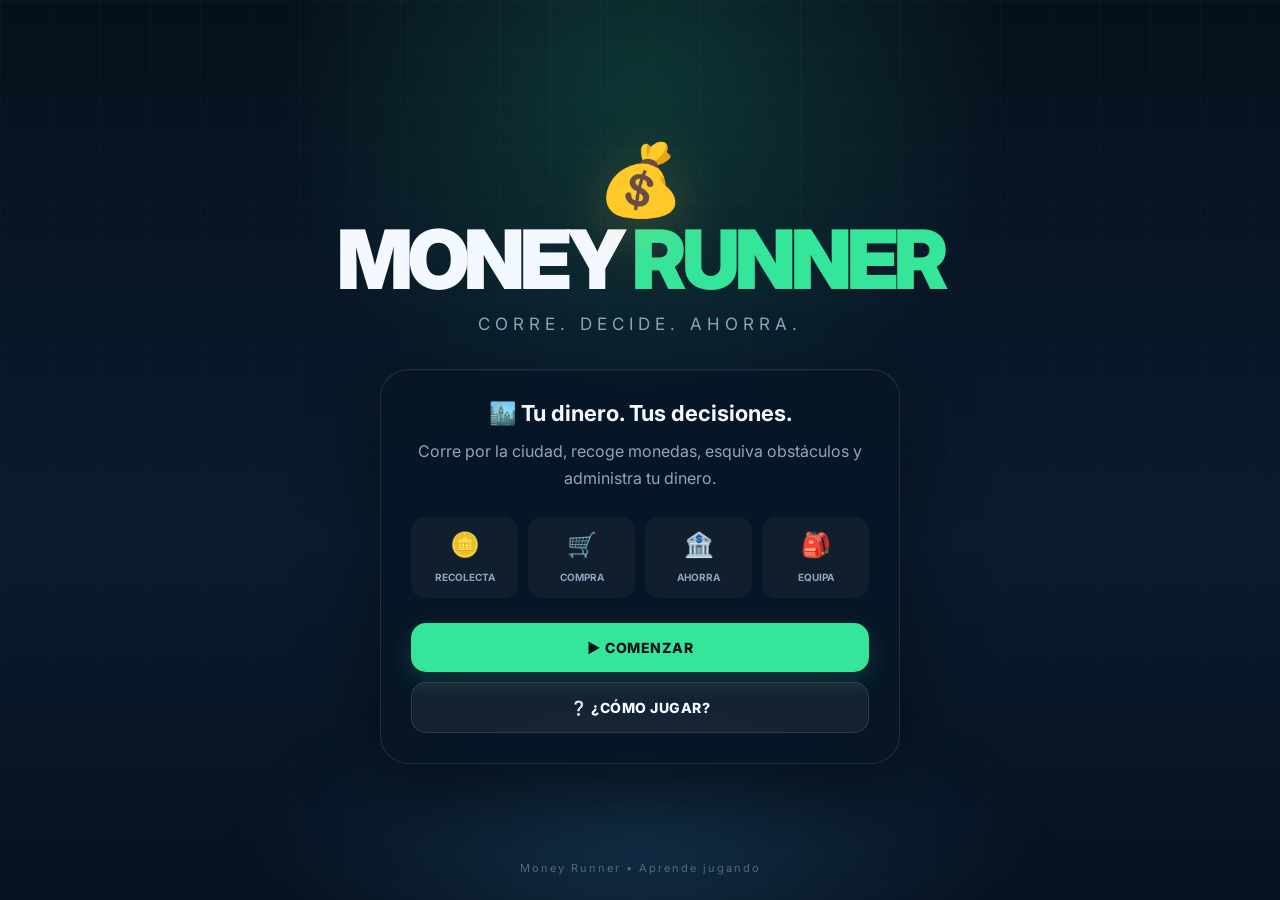
<file: games/juegoDinero/index.html>
<!DOCTYPE html>
<html lang="es">
<head>
    <meta charset="UTF-8">
    <meta name="viewport" content="width=device-width, initial-scale=1.0, maximum-scale=1.0, user-scalable=no">
    <title>Money Runner</title>
    <link rel="stylesheet" href="style.css">
</head>

<body>

<div id="gameApp">

    <!-- =========================
         PANTALLA DE INICIO
    ========================== -->
    <section id="startScreen" class="screen active">

        <div class="start-background">
            <div class="city-glow"></div>

            <div class="logo-area">
                <div class="logo-money">💰</div>
                <h1>MONEY <span>RUNNER</span></h1>
                <p>Corre. Decide. Ahorra.</p>
            </div>

            <div class="start-card">

                <div class="start-description">
                    <h2>🏙️ Tu dinero. Tus decisiones.</h2>

                    <p>
                        Corre por la ciudad, recoge monedas,
                        esquiva obstáculos y administra tu dinero.
                    </p>

                    <div class="mini-features">
                        <div>
                            <span>🪙</span>
                            <b>Recolecta</b>
                        </div>

                        <div>
                            <span>🛒</span>
                            <b>Compra</b>
                        </div>

                        <div>
                            <span>🏦</span>
                            <b>Ahorra</b>
                        </div>

                        <div>
                            <span>🎒</span>
                            <b>Equipa</b>
                        </div>
                    </div>
                </div>

                <button id="startButton" class="primary-button">
                    <span>▶</span>
                    COMENZAR
                </button>

                <button id="howButton" class="secondary-button">
                    ❔ ¿CÓMO JUGAR?
                </button>

            </div>

            <div class="start-footer">
                <span>Money Runner</span>
                <span>•</span>
                <span>Aprende jugando</span>
            </div>
        </div>

    </section>


    <!-- =========================
         PANTALLA DEL JUEGO
    ========================== -->
    <section id="gameScreen" class="screen">

        <canvas id="gameCanvas"></canvas>

        <div id="screenFlash"></div>

        <!-- HUD -->
        <div id="hud">

            <div class="hud-top">

                <div class="hud-box money-box">
                    <span class="hud-icon">💰</span>
                    <div>
                        <small>DINERO</small>
                        <strong id="moneyDisplay">Bs 0</strong>
                    </div>
                </div>

                <div class="hud-box score-box">
                    <span class="hud-icon">🏃</span>
                    <div>
                        <small>DISTANCIA</small>
                        <strong id="distanceDisplay">0 m</strong>
                    </div>
                </div>

                <div class="hud-box save-box">
                    <span class="hud-icon">🏦</span>
                    <div>
                        <small>AHORRO</small>
                        <strong id="savingDisplay">Bs 0</strong>
                    </div>
                </div>

                <div class="hud-box level-box">
                    <span class="hud-icon" id="phaseIcon">🌞</span>
                    <div>
                        <small>NIVEL</small>
                        <strong id="levelDisplay">1</strong>
                    </div>
                </div>

                <button id="pauseButton" class="hud-button">Ⅱ</button>

            </div>

            <div class="hud-middle">

                <div class="mission-panel">

                    <div class="mission-title">
                        <span>🎯</span>
                        <span id="missionTitle">META FINANCIERA</span>
                    </div>

                    <div class="mission-progress">
                        <div id="missionProgressBar"></div>
                    </div>

                    <div class="mission-text">
                        <span id="missionText">
                            Recolecta monedas
                        </span>

                        <strong id="missionCount">
                            0/20
                        </strong>
                    </div>

                </div>

            </div>

            <div class="hud-bottom">

                <div class="power-status">
                    <div id="shieldIndicator" class="power-indicator hidden">
                        🛡️
                    </div>

                    <div id="magnetIndicator" class="power-indicator hidden">
                        🧲
                    </div>

                    <div id="doubleIndicator" class="power-indicator hidden">
                        ×2
                    </div>

                    <div id="bankedShieldIndicator" class="power-indicator hidden">
                        🍔<span id="bankedShieldCount">0</span>
                    </div>
                </div>

                <div class="speed-display">
                    <span>VELOCIDAD</span>
                    <div class="speed-bar">
                        <div id="speedBar"></div>
                    </div>
                </div>

            </div>

        </div>


        <!-- CONTROLES -->
        <div id="touchControls">

            <button id="leftControl" class="touch-button">
                ◀
            </button>

            <button id="jumpControl" class="touch-button jump-control">
                ▲
            </button>

            <button id="slideControl" class="touch-button slide-control">
                ▼
            </button>

            <button id="rightControl" class="touch-button">
                ▶
            </button>

        </div>


        <!-- EVENTO EDUCATIVO -->
        <div id="decisionPopup" class="overlay hidden">

            <div class="decision-card">

                <div class="decision-icon" id="decisionIcon">
                    💡
                </div>

                <h2 id="decisionTitle">
                    DECISIÓN
                </h2>

                <p id="decisionDescription">
                    ¿Qué quieres hacer?
                </p>

                <div id="decisionOptions"></div>

            </div>

        </div>

    </section>


    <!-- =========================
         PAUSA
    ========================== -->
    <div id="pauseOverlay" class="overlay hidden">

        <div class="pause-card">

            <div class="pause-icon">⏸️</div>

            <h2>JUEGO EN PAUSA</h2>

            <p>Tu dinero está esperando.</p>

            <button id="resumeButton" class="primary-button">
                ▶ CONTINUAR
            </button>

            <button id="pauseHomeButton" class="secondary-button">
                🏠 MENÚ PRINCIPAL
            </button>

        </div>

    </div>


    <!-- =========================
         TIENDA
    ========================== -->
    <section id="shopScreen" class="screen">

        <div class="interface-background">

            <header class="interface-header">

                <div>
                    <span class="small-label">MONEY RUNNER</span>
                    <h1>🛒 TIENDA</h1>
                </div>

                <div class="header-wallet">
                    <span>💰</span>
                    <strong id="shopMoney">Bs 0</strong>
                </div>

            </header>

            <div class="shop-tabs">

                <button class="shop-tab active" data-category="all">
                    TODOS
                </button>

                <button class="shop-tab" data-category="utility">
                    🟢 ÚTILES
                </button>

                <button class="shop-tab" data-category="fun">
                    🟡 DESEOS
                </button>

                <button class="shop-tab" data-category="power">
                    ⚡ POWER-UPS
                </button>

            </div>

            <div id="shopGrid" class="shop-grid"></div>

            <div class="interface-footer">

                <button id="shopInventoryButton" class="secondary-button">
                    🎒 INVENTARIO
                </button>

                <button id="shopBackButton" class="primary-button">
                    🏃 VOLVER A CORRER
                </button>

            </div>

        </div>

    </section>


    <!-- =========================
         INVENTARIO
    ========================== -->
    <section id="inventoryScreen" class="screen">

        <div class="interface-background">

            <header class="interface-header">

                <div>
                    <span class="small-label">MONEY RUNNER</span>
                    <h1>🎒 INVENTARIO</h1>
                </div>

                <div class="header-wallet">
                    <span>💰</span>
                    <strong id="inventoryMoney">Bs 0</strong>
                </div>

            </header>

            <div class="financial-summary">

                <div class="summary-card">
                    <span>💰</span>
                    <small>DINERO</small>
                    <strong id="inventoryCash">Bs 0</strong>
                </div>

                <div class="summary-card">
                    <span>🏦</span>
                    <small>AHORRO</small>
                    <strong id="inventorySaving">Bs 0</strong>
                </div>

                <div class="summary-card">
                    <span>📊</span>
                    <small>RESPONSABILIDAD</small>
                    <strong id="invFinancialScore">0%</strong>
                </div>

            </div>

            <div id="inventoryGrid" class="inventory-grid"></div>

            <div class="interface-footer">

                <button id="inventoryShopButton" class="secondary-button">
                    🛒 TIENDA
                </button>

                <button id="inventoryBackButton" class="primary-button">
                    🏃 VOLVER
                </button>

            </div>

        </div>

    </section>


    <!-- =========================
         RESULTADOS
    ========================== -->
    <section id="resultScreen" class="screen">

        <div class="result-background">

            <div id="resultIcon" class="result-icon">
                🏆
            </div>

            <h1 id="resultTitle">
                ¡EXCELENTE!
            </h1>

            <p id="resultMessage">
                Has terminado tu carrera.
            </p>

            <div class="result-stats">

                <div class="result-stat">
                    <span>🏃</span>
                    <small>DISTANCIA</small>
                    <strong id="finalDistance">0 m</strong>
                </div>

                <div class="result-stat">
                    <span>🪙</span>
                    <small>MONEDAS</small>
                    <strong id="finalCoins">0</strong>
                </div>

                <div class="result-stat">
                    <span>💰</span>
                    <small>DINERO</small>
                    <strong id="finalMoney">Bs 0</strong>
                </div>

                <div class="result-stat">
                    <span>🏦</span>
                    <small>AHORRO</small>
                    <strong id="finalSaving">Bs 0</strong>
                </div>

            </div>

            <div class="financial-report">

                <h3>📊 TU REPORTE FINANCIERO</h3>

                <div class="report-row">
                    <span>Necesidades</span>
                    <div class="report-bar">
                        <div id="needsBar"></div>
                    </div>
                    <strong id="needsPercent">0%</strong>
                </div>

                <div class="report-row">
                    <span>Ahorro</span>
                    <div class="report-bar">
                        <div id="savingBar"></div>
                    </div>
                    <strong id="savingPercent">0%</strong>
                </div>

                <div class="report-row">
                    <span>Deseos</span>
                    <div class="report-bar">
                        <div id="wantsBar"></div>
                    </div>
                    <strong id="wantsPercent">0%</strong>
                </div>

            </div>

            <div class="score-badge">
                <span>RESPONSABILIDAD FINANCIERA</span>
                <strong id="resultFinancialScore">50%</strong>
            </div>

            <div class="result-actions">

                <button id="restartButton" class="primary-button">
                    🔄 JUGAR DE NUEVO
                </button>

                <button id="resultShopButton" class="secondary-button">
                    🛒 TIENDA
                </button>

                <button id="resultHomeButton" class="ghost-button">
                    🏠 MENÚ
                </button>

            </div>

        </div>

    </section>


    <!-- =========================
         CÓMO JUGAR
    ========================== -->
    <div id="howOverlay" class="overlay hidden">

        <div class="how-card">

            <button id="closeHow" class="close-button">×</button>

            <h2>🎮 ¿CÓMO JUGAR?</h2>

            <div class="controls-info">

                <div>
                    <kbd>←</kbd>
                    <span>Mover izquierda</span>
                </div>

                <div>
                    <kbd>→</kbd>
                    <span>Mover derecha</span>
                </div>

                <div>
                    <kbd>↑</kbd>
                    <span>Saltar</span>
                </div>

                <div>
                    <kbd>↓</kbd>
                    <span>Deslizarse</span>
                </div>

                <div>
                    <kbd>P</kbd>
                    <span>Pausar</span>
                </div>

            </div>

            <div class="rules-info">

                <h3>💡 CONSEJO</h3>

                <p>
                    No se trata de conseguir la mayor cantidad de dinero
                    posible. Se trata de saber qué hacer con él.
                </p>

                <ul>
                    <li>🪙 Recolecta monedas.</li>
                    <li>🛡️ Salta para esquivar autos, desliza para pasar bajo las barreras.</li>
                    <li>🏦 Ahorra una parte.</li>
                    <li>🛒 Compra solo lo necesario: cada objeto del inventario te da una ventaja real en la pista.</li>
                    <li>⚡ Los power-ups comprados se activan al inicio de cada carrera.</li>
                    <li>🍔 Las hamburguesas dan escudos de emergencia (se consumen al chocar).</li>
                </ul>

            </div>

        </div>

    </div>


    <!-- TOAST -->
    <div id="toastContainer"></div>

</div>

<script src="game.js"></script>

</body>
</html>
</file>
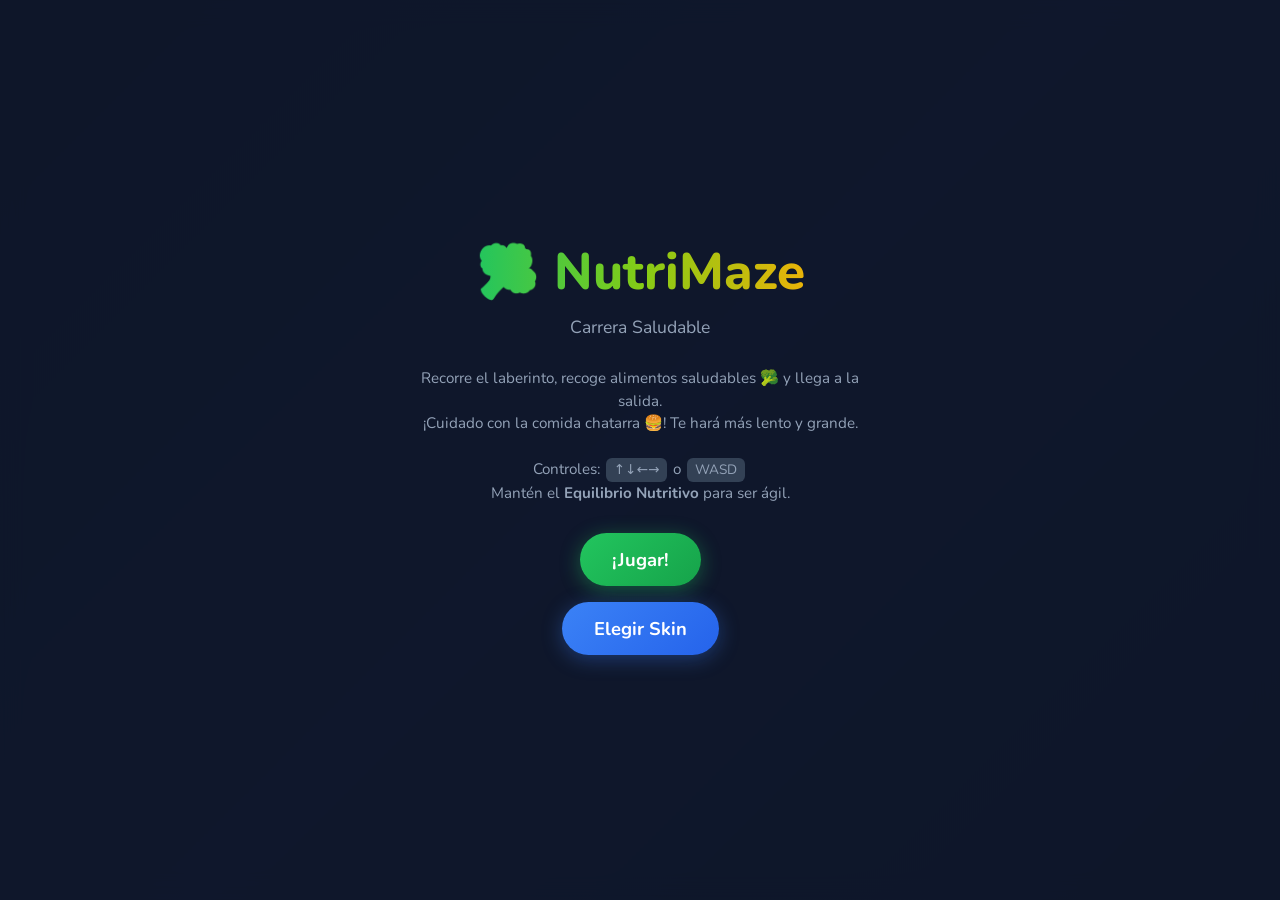
<file: games/juegoNutrimaze/index.html>
<!DOCTYPE html>
<html lang="es">
<head>
<meta charset="UTF-8">
<meta name="viewport" content="width=device-width, initial-scale=1.0, maximum-scale=1.0, user-scalable=no">
<title>NutriMaze: Carrera Saludable</title>
<link rel="stylesheet" href="style.css">
</head>
<body>

<!-- START SCREEN -->
<div id="start-screen">
  <h1>🥦 NutriMaze</h1>
  <p class="subtitle">Carrera Saludable</p>
  <p id="instructions">
    Recorre el laberinto, recoge alimentos saludables 🥦 y llega a la salida.<br>
    ¡Cuidado con la comida chatarra 🍔! Te hará más lento y grande.<br><br>
    Controles: <span class="key">↑↓←→</span> o <span class="key">WASD</span><br>
    Mantén el <strong>Equilibrio Nutritivo</strong> para ser ágil.
  </p>
  <button class="btn" id="btn-start">¡Jugar!</button>
  <button class="btn secondary" id="btn-skins">Elegir Skin</button>
</div>

<!-- SKIN SELECT -->
<div id="skin-select" class="hidden">
  <h1>Elige tu personaje</h1>
  <div class="skin-grid" id="skin-grid"></div>
  <button class="btn" id="btn-skin-back">Volver</button>
</div>

<!-- HUD -->
<div id="hud" class="hidden">
  <div class="hud-item">⭐ <span id="score">0</span></div>
  <div class="hud-item">🍎 <span id="food-left">0</span></div>
  <div class="hud-item">❤️ <span id="lives">3</span></div>
  <div class="hud-item">Nivel <span id="level-num">1</span></div>
  <div class="hud-item">
    <span id="balance-label">Equilibrado</span>
    <div id="balance-bar-container"><div id="balance-bar"></div></div>
  </div>
  <div class="hud-item">⚡ <span id="speed-val">100%</span></div>
  <button class="btn secondary" style="padding:6px 14px;font-size:0.9rem;margin:0" id="btn-pause">❚❚</button>
</div>

<div id="game-wrapper" class="hidden">
  <canvas id="game" width="720" height="560"></canvas>
</div>

<div id="mobile-controls" class="hidden">
  <div class="dpad">
    <button class="up" data-dir="up">▲</button>
    <button class="left" data-dir="left">◀</button>
    <button class="down" data-dir="down">▼</button>
    <button class="right" data-dir="right">▶</button>
  </div>
</div>

<!-- PAUSE -->
<div id="pause-menu" class="hidden">
  <h1>Pausa</h1>
  <button class="btn" id="btn-resume">Continuar</button>
  <button class="btn secondary" id="btn-restart">Reiniciar Nivel</button>
  <button class="btn danger" id="btn-quit">Menú Principal</button>
</div>

<!-- LEVEL COMPLETE -->
<div id="level-complete" class="hidden">
  <h1>¡Nivel Completado!</h1>
  <div class="stats">
    <div class="stat"><div class="stat-value" id="lc-score">0</div><div class="stat-label">Puntos</div></div>
    <div class="stat"><div class="stat-value" id="lc-time">0s</div><div class="stat-label">Tiempo</div></div>
    <div class="stat"><div class="stat-value" id="lc-balance">—</div><div class="stat-label">Equilibrio</div></div>
  </div>
  <button class="btn" id="btn-next">Siguiente Nivel</button>
</div>

<!-- EDU CARD -->
<div id="edu-card" class="hidden">
  <div class="edu-card">
    <h2>¿Sabías que...?</h2>
    <p id="edu-text"></p>
    <button class="btn" id="btn-edu-ok">¡Entendido!</button>
  </div>
</div>

<!-- VICTORY -->
<div id="victory" class="hidden">
  <h1>🏆 ¡Campeón Nutricional!</h1>
  <p class="subtitle">Completaste todos los niveles manteniendo un gran equilibrio.</p>
  <div class="stats">
    <div class="stat"><div class="stat-value" id="vic-score">0</div><div class="stat-label">Puntuación Final</div></div>
  </div>
  <button class="btn" id="btn-victory-restart">Jugar de Nuevo</button>
</div>

<!-- GAME OVER -->
<div id="game-over" class="hidden">
  <h1 id="go-title">¡Oh no!</h1>
  <p class="subtitle" id="go-msg">Te atraparon...</p>
  <div class="stats">
    <div class="stat"><div class="stat-value" id="go-score">0</div><div class="stat-label">Puntos</div></div>
  </div>
  <button class="btn" id="btn-retry">Intentar de Nuevo</button>
  <button class="btn secondary" id="btn-go-menu">Menú</button>
</div>

<script src="game.js"></script>
</body>
</html>
</file>
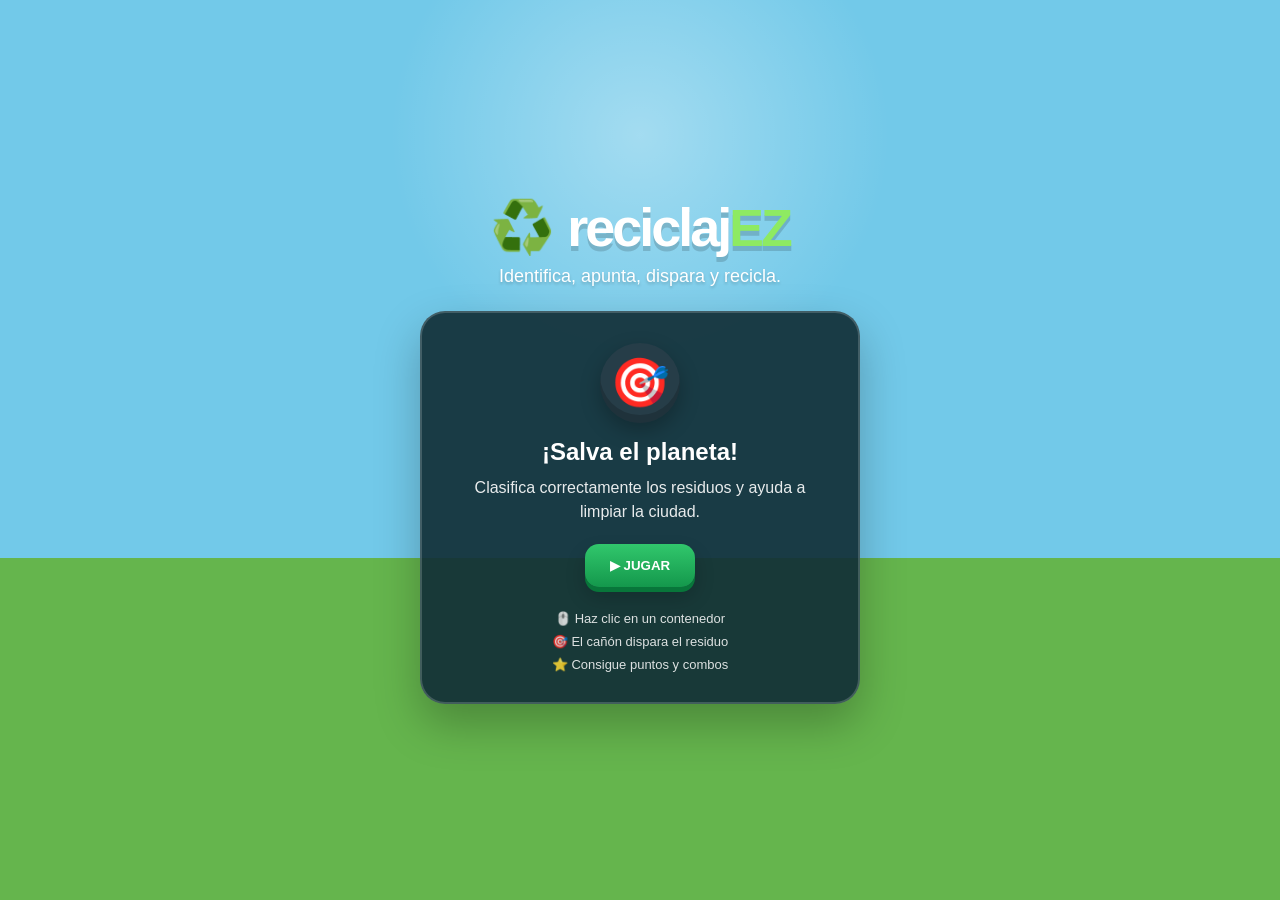
<file: games/juegoReciclaje/index.html>
<!DOCTYPE html>
<html lang="es">
<head>
    <meta charset="UTF-8">
    <meta name="viewport" content="width=device-width, initial-scale=1.0">
    <title>reciclajEZ ♻️</title>
    <link rel="stylesheet" href="style.css">
</head>
<body>

    <!-- =========================
         MENÚ PRINCIPAL
    ========================== -->
    <div id="menuInicio" class="pantalla">
        <div class="logo">
            <span>♻️</span>
            <h1>reciclaj<span>EZ</span></h1>
        </div>

        <p class="subtitulo">Identifica, apunta, dispara y recicla.</p>

        <div class="inicio-card">
            <div class="canon-preview">🎯</div>
            <h2>¡Salva el planeta!</h2>
            <p>
                Clasifica correctamente los residuos y ayuda a limpiar la ciudad.
            </p>

            <button id="btnJugar" class="btn-principal">▶ JUGAR</button>

            <div class="instrucciones">
                <div>🖱️ Haz clic en un contenedor</div>
                <div>🎯 El cañón dispara el residuo</div>
                <div>⭐ Consigue puntos y combos</div>
            </div>
        </div>
    </div>

    <!-- =========================
         JUEGO
    ========================== -->
    <main id="juego" class="juego oculto">

        <header class="hud">
            <div class="hud-item">
                <span>⭐</span>
                <div>
                    <small>PUNTOS</small>
                    <strong id="puntos">0</strong>
                </div>
            </div>

            <div class="hud-item">
                <span>❤️</span>
                <div>
                    <small>VIDAS</small>
                    <strong id="vidas">3</strong>
                </div>
            </div>

            <div class="hud-item">
                <span>🔥</span>
                <div>
                    <small>COMBO</small>
                    <strong id="combo">0</strong>
                </div>
            </div>

            <div class="hud-item">
                <span>🏆</span>
                <div>
                    <small>NIVEL</small>
                    <strong id="nivel">1</strong>
                </div>
            </div>

            <div class="hud-item progreso">
                <small>PROGRESO</small>
                <div class="barra">
                    <div id="barraProgreso"></div>
                </div>
                <span id="progresoTexto">0 / 20</span>
            </div>
        </header>

        <section id="escenario" class="escenario">

            <div class="cielo">
                <div class="sol"></div>
                <div class="nube nube1"></div>
                <div class="nube nube2"></div>
            </div>

            <div class="ciudad">
                <div class="edificio edificio-azul">
                    <div class="ventanas"></div>
                    <div class="puerta"></div>
                </div>

                <div class="casa">
                    <div class="techo"></div>
                    <div class="pared"></div>
                    <div class="puerta"></div>
                    <div class="ventana"></div>
                </div>
            </div>

            <div class="suelo">
                <div class="cesped"></div>
                <div class="tierra"></div>
            </div>

            <!-- MENSAJE SUPERIOR -->
            <div id="mensajeResiduo">¡CLASIFICA ESTE RESIDUO!</div>

            <!-- RESIDUO ACTUAL -->
            <div id="zonaResiduo">
                <div class="residuo-glow"></div>
                <div id="residuo" class="residuo">🍌</div>
                <div id="nombreResiduo" class="nombre-residuo">Cáscara de banana</div>
            </div>

            <!-- EFECTOS DE DISPARO -->
            <div id="trayectoria"></div>
            <div id="proyectil" class="proyectil"></div>

            <!-- CAÑÓN -->
            <div id="zonaCanon" class="zona-canon">
                <div id="canon" class="canon">
                    <div class="canon-base">
                        <div class="base-luz"></div>
                    </div>

                    <div id="canonTubo" class="canon-tubo">
                        <div class="tubo-brillo"></div>
                        <div class="tubo-aro"></div>
                        <div class="canon-boca"></div>
                    </div>
                </div>

                <div class="canon-label">🎯 CAÑÓN RECICLADOR</div>
            </div>

            <!-- CONTENEDORES -->
            <div class="contenedores">

                <button class="contenedor organico" data-tipo="organico">
                    <div class="contenedor-tapa"></div>
                    <div class="contenedor-iconos">
                        <span>🍎</span>
                        <span>🌱</span>
                    </div>
                    <strong>ORGÁNICO</strong>
                    <small>Comida y restos naturales</small>
                    <kbd>1</kbd>
                </button>

                <button class="contenedor papel" data-tipo="papel">
                    <div class="contenedor-tapa"></div>
                    <div class="contenedor-iconos">
                        <span>📄</span>
                        <span>📦</span>
                    </div>
                    <strong>PAPEL Y CARTÓN</strong>
                    <small>Hojas, cajas y periódicos</small>
                    <kbd>2</kbd>
                </button>

                <button class="contenedor plastico" data-tipo="plastico">
                    <div class="contenedor-tapa"></div>
                    <div class="contenedor-iconos">
                        <span>🥤</span>
                        <span>🛍️</span>
                    </div>
                    <strong>PLÁSTICO</strong>
                    <small>Envases y botellas</small>
                    <kbd>3</kbd>
                </button>

                <button class="contenedor vidrio" data-tipo="vidrio">
                    <div class="contenedor-tapa"></div>
                    <div class="contenedor-iconos">
                        <span>🍾</span>
                        <span>🫙</span>
                    </div>
                    <strong>VIDRIO</strong>
                    <small>Botellas y frascos</small>
                    <kbd>4</kbd>
                </button>
            </div>

            <div id="feedback" class="feedback"></div>

            <!-- PARTÍCULAS -->
            <div id="particulas"></div>
        </section>

        <div id="consejo" class="consejo oculto">
            <span>♻️</span>
            <div>
                <strong>CONSEJO DE RECICLAJE</strong>
                <p id="textoConsejo"></p>
            </div>
        </div>
    </main>

    <!-- =========================
         MODAL ERROR
    ========================== -->
    <div id="modalError" class="modal oculto">
        <div class="modal-card error-card">
            <div class="modal-icon">❌</div>
            <h2>¡Casi!</h2>
            <p id="textoError"></p>

            <div class="respuesta-correcta">
                <span>✅</span>
                <div>
                    <small>DEBÍAS COLOCARLO EN</small>
                    <strong id="respuestaCorrecta"></strong>
                </div>
            </div>

            <button id="btnContinuar" class="btn-principal">CONTINUAR</button>
        </div>
    </div>

    <!-- =========================
         MODAL NIVEL
    ========================== -->
    <div id="modalNivel" class="modal oculto">
        <div class="modal-card nivel-card">
            <div class="modal-icon">🏆</div>
            <h2>¡Nivel completado!</h2>
            <p id="evaluacionNivel"></p>

            <div class="estadisticas">
                <div>
                    <span>⭐</span>
                    <strong id="nivelPuntos">0</strong>
                    <small>PUNTOS</small>
                </div>
                <div>
                    <span>🎯</span>
                    <strong id="nivelAciertos">0</strong>
                    <small>ACIERTOS</small>
                </div>
                <div>
                    <span>🔥</span>
                    <strong id="nivelCombo">0</strong>
                    <small>MEJOR COMBO</small>
                </div>
            </div>

            <button id="btnSiguienteNivel" class="btn-principal">
                SIGUIENTE NIVEL ▶
            </button>
        </div>
    </div>

    <!-- =========================
         GAME OVER / VICTORIA
    ========================== -->
    <div id="modalGameOver" class="modal oculto">
        <div class="modal-card gameover-card">
            <div class="modal-icon">🌱</div>
            <h2>¡Casi lo logras!</h2>
            <p>Repasemos tus errores y vuelve a intentarlo.</p>

            <div class="resultado-final">
                <div>
                    <strong id="puntosFinales">0</strong>
                    <small>PUNTOS</small>
                </div>
                <div>
                    <strong id="nivelFinal">1</strong>
                    <small>NIVEL</small>
                </div>
            </div>

            <button id="btnReintentar" class="btn-principal">🔄 REINTENTAR</button>
            <button id="btnMenu" class="btn-secundario">🏠 MENÚ PRINCIPAL</button>
        </div>
    </div>

    <script src="script.js"></script>
</body>
</html>
</file>
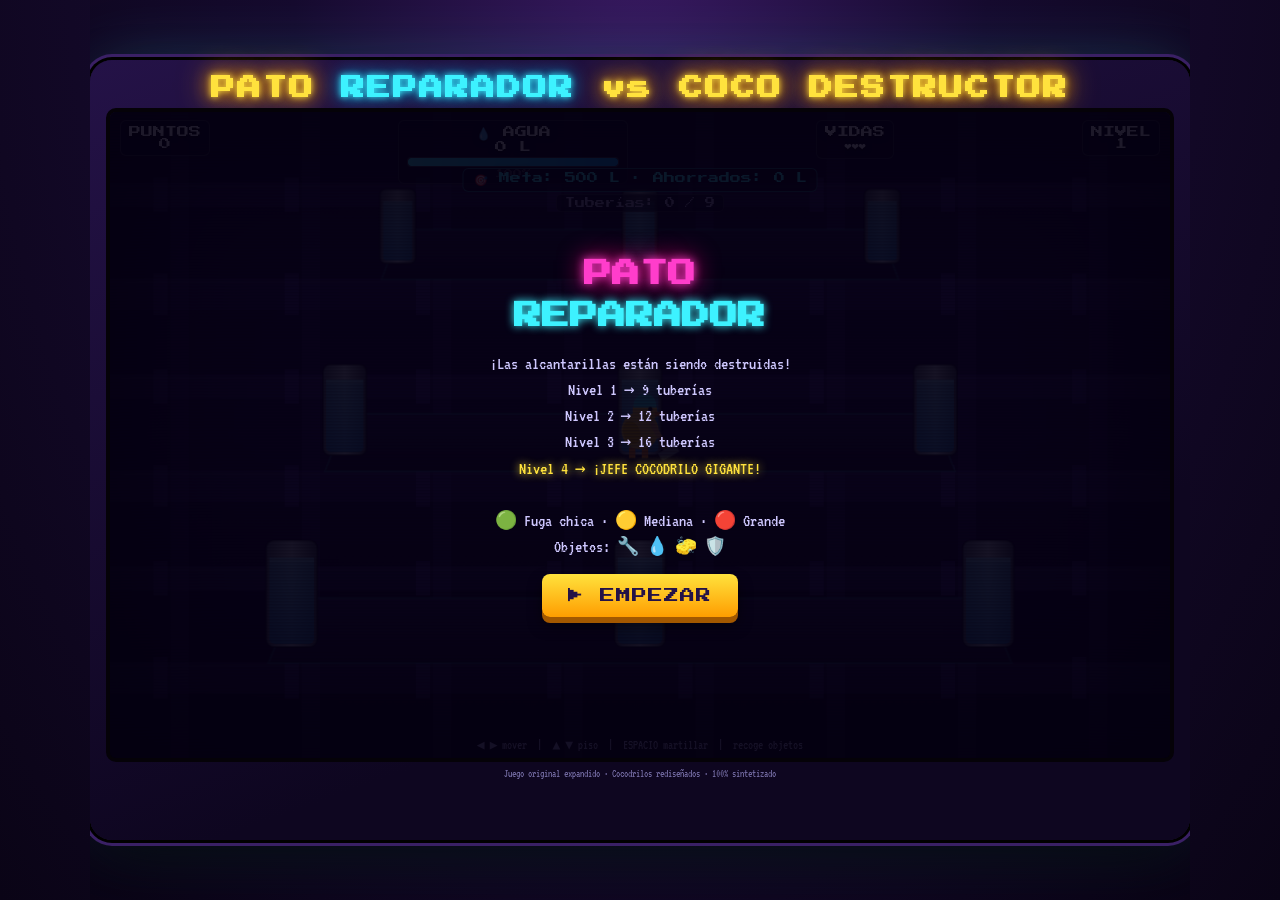
<file: games/juegoAhorro/pato_reparador.html>
<!DOCTYPE html>
<html lang="es">
<head>
<meta charset="UTF-8">
<meta name="viewport" content="width=device-width, initial-scale=1.0">
<title>PATO REPARADOR - Cocodrilos Mejorados</title>
<link href="https://fonts.googleapis.com/css2?family=Press+Start+2P&family=VT323&display=swap" rel="stylesheet">
<style>
  :root {
    --neon-cyan: #3df2ff;
    --neon-magenta: #ff3dcb;
    --neon-yellow: #ffe23d;
    --bg-deep: #0a0416;
    --bg-mid: #160a2e;
  }
  * { box-sizing: border-box; -webkit-tap-highlight-color: transparent; user-select: none; }
  html, body {
    margin: 0; padding: 0; height: 100%;
    background: radial-gradient(ellipse at 50% -10%, #3a1a63 0%, var(--bg-mid) 45%, var(--bg-deep) 100%);
    font-family: 'VT323', monospace;
    color: #eae6ff;
    overflow: hidden;
    display: flex; align-items: center; justify-content: center;
  }
  #arcade {
    position: relative;
    width: min(96vw, 1100px);
    aspect-ratio: 1100 / 780;
    border-radius: 22px;
    padding: 16px;
    background: linear-gradient(160deg, #241247, #0e0620 70%);
    box-shadow:
      0 0 0 3px #000,
      0 0 0 6px #3a2065,
      0 25px 60px -10px rgba(0,0,0,0.85),
      0 0 70px -10px rgba(61,242,255,0.28);
  }
  #marquee {
    text-align: center;
    font-family: 'Press Start 2P', monospace;
    font-size: clamp(13px, 2.4vw, 24px);
    letter-spacing: 2px;
    color: var(--neon-yellow);
    text-shadow: 0 0 6px var(--neon-yellow), 0 0 18px #ff9d00, 0 0 32px #ff9d00;
    animation: flicker 3.2s infinite;
    margin: 0 0 8px 0;
  }
  #marquee span { color: var(--neon-cyan); text-shadow: 0 0 6px var(--neon-cyan), 0 0 18px #00c3ff; }
  @keyframes flicker {
    0%,19%,21%,23%,80%,100% { opacity: 1; }
    20%,22%,81% { opacity: 0.55; }
  }
  #screen-wrap {
    position: relative;
    border-radius: 10px;
    overflow: hidden;
    border: 4px solid #050208;
    box-shadow: inset 0 0 40px rgba(0,0,0,0.9), inset 0 0 90px rgba(120,60,255,0.15);
  }
  canvas { display: block; width: 100%; height: auto; background: #050014; }
  .scanlines {
    position: absolute; inset: 0; pointer-events: none;
    background: repeating-linear-gradient(to bottom, rgba(0,0,0,0.18) 0px, rgba(0,0,0,0.18) 1px, transparent 2px, transparent 3px);
    mix-blend-mode: multiply;
  }
  .vignette {
    position: absolute; inset: 0; pointer-events: none;
    box-shadow: inset 0 0 130px 45px rgba(0,0,0,0.78);
  }
  #hud {
    position: absolute; top: 8px; left: 0; right: 0;
    display: flex; justify-content: space-between; align-items: flex-start;
    padding: 0 10px;
    font-family: 'Press Start 2P', monospace;
    font-size: clamp(8px, 1.25vw, 12px);
    color: #fff;
    text-shadow: 0 0 6px rgba(0,0,0,0.9), 0 2px 0 #000;
    pointer-events: none;
    z-index: 5;
    gap: 5px;
  }
  #hud .box {
    background: rgba(5,2,20,0.68);
    padding: 5px 8px;
    border-radius: 6px;
    border: 1px solid rgba(255,255,255,0.15);
    text-align: center;
    min-width: 68px;
  }
  #hud .water-box { flex: 1; max-width: 230px; }
  #waterBarOuter {
    width: 100%; height: 10px; background: rgba(0,0,0,0.5);
    border-radius: 4px; margin-top: 4px; overflow: hidden;
    border: 1px solid rgba(255,255,255,0.2);
  }
  #waterBarInner {
    height: 100%; width: 100%;
    background: linear-gradient(90deg, #3df2ff, #00a8ff);
    border-radius: 3px; transition: width 0.15s linear;
  }
  .overlay {
    position: absolute; inset: 0;
    display: flex; flex-direction: column; align-items: center; justify-content: center;
    background: rgba(5,1,18,0.9);
    text-align: center; z-index: 10; gap: 14px; padding: 20px;
  }
  .hidden { display: none !important; }
  .overlay h1 {
    font-family: 'Press Start 2P', monospace;
    font-size: clamp(15px, 3.2vw, 28px);
    color: var(--neon-magenta);
    text-shadow: 0 0 10px var(--neon-magenta), 0 0 26px #ff007c;
    margin: 0; line-height: 1.5;
  }
  .overlay p {
    max-width: 540px; font-size: clamp(13px, 2.1vw, 18px);
    color: #cfc8ff; line-height: 1.45; margin: 0;
  }
  .btn {
    font-family: 'Press Start 2P', monospace;
    font-size: clamp(11px, 1.7vw, 15px);
    background: linear-gradient(180deg, #ffe23d, #ff9d00);
    color: #241247; border: none; padding: 14px 26px; border-radius: 8px;
    cursor: pointer; box-shadow: 0 6px 0 #a35800, 0 8px 14px rgba(0,0,0,0.5);
    letter-spacing: 1px; transition: transform .08s;
  }
  .btn:active { transform: translateY(5px); box-shadow: 0 1px 0 #a35800; }
  .glow-cyan { color: var(--neon-cyan); text-shadow: 0 0 8px var(--neon-cyan); }
  .glow-magenta { color: var(--neon-magenta); text-shadow: 0 0 8px var(--neon-magenta); }
  .glow-yellow { color: var(--neon-yellow); text-shadow: 0 0 8px var(--neon-yellow); }
  #controls-hint {
    position: absolute; bottom: 6px; left: 0; right: 0;
    text-align: center; font-size: clamp(9px, 1.4vw, 13px);
    color: #a79fd8; z-index: 5; pointer-events: none;
  }
  #touchpad {
    position: absolute; z-index: 8; inset: 0;
    display: flex; align-items: flex-end; justify-content: space-between;
    padding: 12px; pointer-events: none;
  }
  #touchpad button {
    pointer-events: auto; font-family: 'Press Start 2P', monospace;
    background: rgba(20,8,45,0.55); border: 2px solid rgba(255,255,255,0.25);
    color: #fff; border-radius: 50%; width: 50px; height: 50px; font-size: 15px;
  }
  #dpad { display: grid; grid-template-columns: repeat(3,50px); grid-template-rows: repeat(2,50px); gap: 5px; }
  #dpad .up { grid-column: 2; grid-row: 1; }
  #dpad .left { grid-column: 1; grid-row: 2; }
  #dpad .right { grid-column: 3; grid-row: 2; }
  #dpad .down { grid-column: 2; grid-row: 2; }
  #hammerBtn {
    width: 74px; height: 74px; font-size: 24px;
    background: radial-gradient(circle at 35% 30%, #ffe23d, #ff7a00);
    color: #3a1400; border: 2px solid #7a3d00;
  }
  @media (hover: hover) { #touchpad { display: none; } }
  footer#credit { text-align: center; font-size: 11px; color: #6e669c; margin-top: 6px; }
  #goalBox {
    position: absolute; top: 56px; left: 50%; transform: translateX(-50%);
    font-family: 'Press Start 2P', monospace;
    font-size: clamp(8px, 1.15vw, 11px);
    background: rgba(5,2,20,0.72); padding: 4px 10px; border-radius: 6px;
    border: 1px solid rgba(61,242,255,0.4); color: #3df2ff;
    z-index: 5; pointer-events: none; white-space: nowrap;
  }
  #pipeCountBox {
    position: absolute; top: 82px; left: 50%; transform: translateX(-50%);
    font-family: 'Press Start 2P', monospace;
    font-size: clamp(7px, 1.05vw, 10px);
    background: rgba(5,2,20,0.65); padding: 3px 8px; border-radius: 5px;
    border: 1px solid rgba(255,255,255,0.12); color: #b8b0e0;
    z-index: 5; pointer-events: none;
  }
</style>
</head>
<body>
<div id="arcade">
  <h1 id="marquee">PATO <span>REPARADOR</span> vs COCO DESTRUCTOR</h1>
  <div id="screen-wrap">
    <canvas id="game" width="1050" height="640"></canvas>
    <div class="scanlines"></div>
    <div class="vignette"></div>

    <div id="hud">
      <div class="box">PUNTOS<br><span id="scoreVal">0</span></div>
      <div class="box water-box">
        💧 AGUA<br>
        <span id="waterSavedVal">0 L</span>
        <div id="waterBarOuter"><div id="waterBarInner"></div></div>
        <div style="font-size:9px;margin-top:2px;opacity:0.85" id="waterPct">100%</div>
      </div>
      <div class="box" id="lives">VIDAS<br>❤❤❤</div>
      <div class="box">NIVEL<br><span id="levelVal">1</span></div>
    </div>

    <div id="goalBox">🎯 Meta: 500 L</div>
    <div id="pipeCountBox">Tuberías: 0 / 9</div>

    <div id="touchpad">
      <div id="dpad">
        <button class="up" data-k="up">▲</button>
        <button class="left" data-k="left">◀</button>
        <button class="right" data-k="right">▶</button>
        <button class="down" data-k="down">▼</button>
      </div>
      <button id="hammerBtn" data-k="hit">🔨</button>
    </div>
    <div id="controls-hint">◀ ▶ mover &nbsp;|&nbsp; ▲ ▼ piso &nbsp;|&nbsp; ESPACIO martillar &nbsp;|&nbsp; recoge objetos</div>

    <div class="overlay" id="startScreen">
      <h1>PATO<br><span class="glow-cyan">REPARADOR</span></h1>
      <p>
        ¡Las alcantarillas están siendo destruidas!<br>
        Nivel 1 → 9 tuberías<br>
        Nivel 2 → 12 tuberías<br>
        Nivel 3 → 16 tuberías<br>
        <span class="glow-yellow">Nivel 4 → ¡JEFE COCODRILO GIGANTE!</span><br><br>
        🟢 Fuga chica · 🟡 Mediana · 🔴 Grande<br>
        Objetos: 🔧 💧 🧽 🛡️
      </p>
      <button class="btn" id="startBtn">▶ EMPEZAR</button>
    </div>

    <div class="overlay hidden" id="gameOverScreen">
      <h1 class="glow-magenta">SE INUNDÓ TODO</h1>
      <p id="finalScoreText">Puntaje final: 0</p>
      <p id="finalWaterText" class="glow-cyan">Agua ahorrada: 0 L</p>
      <button class="btn" id="restartBtn">↻ REINTENTAR</button>
    </div>

    <div class="overlay hidden" id="levelUpScreen">
      <h1 class="glow-cyan" id="levelUpText">¡NIVEL 2!</h1>
      <p id="levelUpSubtext">Más tuberías... más peligro</p>
      <p id="levelRating" class="glow-yellow" style="font-size:17px;margin-top:8px;"></p>
    </div>

    <div class="overlay hidden" id="bossIntro">
      <h1 style="color:#ff3030; text-shadow:0 0 18px #ff0000, 0 0 40px #ff0000;">¡¡JEFE GIGANTE!!</h1>
      <p class="glow-yellow">El cocodrilo más grande de las alcantarillas ha aparecido</p>
    </div>
  </div>
  <footer id="credit">Juego original expandido · Cocodrilos rediseñados · 100% sintetizado</footer>
</div>

<script>
(() => {
"use strict";

const canvas = document.getElementById('game');
const ctx = canvas.getContext('2d');
const W = canvas.width;
const H = canvas.height;

/* ===================== AUDIO ===================== */
let actx = null, musicTimer = null, musicStep = 0, musicOn = false, masterGain = null;

function initAudio() {
  if (actx) return;
  actx = new (window.AudioContext || window.webkitAudioContext)();
  masterGain = actx.createGain();
  masterGain.gain.value = 0.33;
  masterGain.connect(actx.destination);
}

function tone(freq, dur, type = 'square', vol = 0.22, when = 0, glideTo = null) {
  if (!actx) return;
  const t0 = actx.currentTime + when;
  const osc = actx.createOscillator();
  const g = actx.createGain();
  osc.type = type;
  osc.frequency.setValueAtTime(freq, t0);
  if (glideTo) osc.frequency.linearRampToValueAtTime(glideTo, t0 + dur);
  g.gain.setValueAtTime(0.0001, t0);
  g.gain.linearRampToValueAtTime(vol, t0 + 0.01);
  g.gain.exponentialRampToValueAtTime(0.0001, t0 + dur);
  osc.connect(g); g.connect(masterGain);
  osc.start(t0); osc.stop(t0 + dur + 0.02);
}

let noiseBuffer = null;
function getNoiseBuffer() {
  if (noiseBuffer) return noiseBuffer;
  const len = actx.sampleRate * 1.0;
  const buf = actx.createBuffer(1, len, actx.sampleRate);
  const data = buf.getChannelData(0);
  for (let i = 0; i < len; i++) data[i] = Math.random() * 2 - 1;
  noiseBuffer = buf;
  return buf;
}

function noiseBurst(dur, vol = 0.3, when = 0, filterFreqStart = 4000, filterFreqEnd = 200) {
  if (!actx) return;
  const t0 = actx.currentTime + when;
  const src = actx.createBufferSource();
  src.buffer = getNoiseBuffer();
  const filt = actx.createBiquadFilter();
  filt.type = 'lowpass';
  filt.frequency.setValueAtTime(filterFreqStart, t0);
  filt.frequency.exponentialRampToValueAtTime(Math.max(filterFreqEnd, 40), t0 + dur);
  const g = actx.createGain();
  g.gain.setValueAtTime(vol, t0);
  g.gain.exponentialRampToValueAtTime(0.001, t0 + dur);
  src.connect(filt); filt.connect(g); g.connect(masterGain);
  src.start(t0); src.stop(t0 + dur + 0.02);
}

function sfxHammer() { tone(180, 0.05, 'square', 0.3); noiseBurst(0.08, 0.35, 0, 5000, 300); }
function sfxCrackTick() { tone(700, 0.04, 'square', 0.12); }
function sfxPipeBreak() { noiseBurst(0.4, 0.4, 0, 3500, 80); tone(150, 0.35, 'sawtooth', 0.18, 0, 60); }
function sfxCatchCroc() { tone(523.25, 0.09, 'square', 0.25, 0); tone(659.25, 0.09, 'square', 0.25, 0.09); tone(783.99, 0.14, 'square', 0.28, 0.18); }
function sfxLoseLife() { tone(300, 0.15, 'sawtooth', 0.25, 0, 180); tone(180, 0.25, 'sawtooth', 0.22, 0.14, 90); }
function sfxLevelUp() { [0,1,2,3,4].forEach((n,i) => tone(392 * Math.pow(2, n/12), 0.1, 'square', 0.24, i * 0.08)); }
function sfxGameOver() { [392,349,294,261,196].forEach((f,i) => tone(f, 0.35, 'triangle', 0.22, i * 0.22)); }
function sfxPickup() { tone(880, 0.08, 'square', 0.2); tone(1174, 0.12, 'square', 0.22, 0.07); }
function sfxFastRepair() { tone(659, 0.07, 'square', 0.22); tone(880, 0.1, 'square', 0.25, 0.06); }
function sfxStep() { tone(140, 0.04, 'triangle', 0.08); }
function sfxBossAppear() {
  tone(110, 0.45, 'sawtooth', 0.32, 0, 70);
  tone(82, 0.55, 'sawtooth', 0.28, 0.18, 55);
  noiseBurst(0.7, 0.42, 0.12, 2200, 90);
}
function sfxBossHit() { tone(85, 0.16, 'sawtooth', 0.38); noiseBurst(0.14, 0.42, 0, 3200, 180); }
function sfxBossDefeat() {
  [523, 659, 784, 1046, 1318].forEach((f, i) => tone(f, 0.16, 'square', 0.26, i * 0.11));
  setTimeout(() => noiseBurst(0.55, 0.38, 0, 4500, 120), 450);
}

/* ===================== MÚSICA ===================== */
const THEMES = [
  {
    name: "Planta Central", bgTop: '#150733', bgMid: '#1c0a3f', bgBottom: '#05020f',
    building: '120,80,220', pipeA: '#5c6577', pipeB: '#c3ccd8', pipeC: '#454d5c', accent: '#3df2ff',
    bass: [130.8,130.8,164.8,130.8, 146.8,146.8,174.6,146.8, 130.8,130.8,164.8,130.8, 110,110,130.8,146.8],
    lead: [523,0,587,659, 0,587,523,0, 494,0,523,587, 0,523,494,0, 523,0,587,659, 0,698,659,587, 523,494,440,494, 523,0,0,0],
    arp: [0,659,0,784, 0,659,0,880, 0,659,0,784, 0,659,0,0],
    waveLead: 'square', waveBass: 'triangle', waveArp: 'triangle'
  },
  {
    name: "Alcantarilla Tóxica", bgTop: '#052414', bgMid: '#0a3320', bgBottom: '#01100a',
    building: '60,200,120', pipeA: '#3d5c46', pipeB: '#8fd9a8', pipeC: '#22331f', accent: '#7dffb0',
    bass: [146.8,146.8,174.6,146.8, 196,196,220,196, 146.8,146.8,174.6,146.8, 130.8,130.8,146.8,174.6],
    lead: [587,0,659,698, 0,659,587,0, 554,0,587,659, 0,587,554,0, 587,0,659,698, 0,740,698,659, 587,554,494,554, 587,0,0,0],
    arp: [0,740,0,880, 0,740,0,988, 0,740,0,880, 0,740,0,0],
    waveLead: 'sawtooth', waveBass: 'square', waveArp: 'square'
  },
  {
    name: "Fábrica de Hielo", bgTop: '#0a1a33', bgMid: '#122c4f', bgBottom: '#020914',
    building: '80,180,255', pipeA: '#5c7c99', pipeB: '#cdeeff', pipeC: '#2c3f52', accent: '#8fdcff',
    bass: [164.8,164.8,196,164.8, 220,220,246.9,220, 164.8,164.8,196,164.8, 146.8,146.8,164.8,196],
    lead: [659,0,698,784, 0,698,659,0, 622,0,659,698, 0,659,622,0, 659,0,698,784, 0,880,784,698, 659,622,587,622, 659,0,0,0],
    arp: [0,880,0,1046, 0,880,0,1174, 0,880,0,1046, 0,880,0,0],
    waveLead: 'triangle', waveBass: 'triangle', waveArp: 'sine'
  },
  {
    name: "Cueva del Jefe", bgTop: '#2a0810', bgMid: '#4a1018', bgBottom: '#120308',
    building: '255,60,60', pipeA: '#6a2a2a', pipeB: '#ff8a7a', pipeC: '#3a1515', accent: '#ff4040',
    bass: [98,98,116.5,98, 130.8,130.8,146.8,130.8, 98,98,116.5,98, 87.3,87.3,98,116.5],
    lead: [392,0,440,494, 0,440,392,0, 370,0,392,440, 0,392,370,0, 392,0,440,494, 0,523,494,440, 392,370,330,370, 392,0,0,0],
    arp: [0,494,0,587, 0,494,0,659, 0,494,0,587, 0,494,0,0],
    waveLead: 'sawtooth', waveBass: 'sawtooth', waveArp: 'square'
  },
  {
    name: "Zona Neón", bgTop: '#1a0533', bgMid: '#2e0a4f', bgBottom: '#0a0114',
    building: '255,60,220', pipeA: '#5c2a5c', pipeB: '#ff9de8', pipeC: '#33123a', accent: '#ff3dcb',
    bass: [174.6,174.6,207.6,174.6, 233,233,261.6,233, 174.6,174.6,207.6,174.6, 155.5,155.5,174.6,207.6],
    lead: [698,0,784,880, 0,784,698,0, 659,0,698,784, 0,698,659,0, 698,0,784,880, 0,987,880,784, 698,659,587,659, 698,0,0,0],
    arp: [0,880,0,1046, 0,880,0,1174, 0,880,0,1046, 0,880,0,0],
    waveLead: 'square', waveBass: 'triangle', waveArp: 'triangle'
  }
];

function getTheme(level) {
  if (level === 4) return THEMES[3];
  return THEMES[(level - 1) % THEMES.length];
}

function scheduleMusicStep() {
  if (!musicOn) return;
  const theme = getTheme(state.level);
  const i = musicStep % theme.bass.length;
  const li = musicStep % theme.lead.length;
  const ai = musicStep % theme.arp.length;

  tone(theme.bass[i], 0.14, theme.waveBass, 0.16);
  if (theme.lead[li] > 0) tone(theme.lead[li], 0.12, theme.waveLead, 0.14);
  if (theme.arp[ai] > 0) tone(theme.arp[ai], 0.08, theme.waveArp, 0.085);

  if (musicStep % 4 === 0) noiseBurst(0.05, 0.10, 0, 2500, 900);
  if (musicStep % 8 === 0) tone(78, 0.08, 'triangle', 0.17);
  if (musicStep % 8 === 4) noiseBurst(0.06, 0.13, 0, 1800, 400);

  musicStep++;
  const bpmFactor = Math.max(0.46, 1 - (state.level - 1) * 0.038);
  musicTimer = setTimeout(scheduleMusicStep, 125 * bpmFactor);
}

function startMusic() { musicOn = true; musicStep = 0; clearTimeout(musicTimer); scheduleMusicStep(); }
function stopMusic() { musicOn = false; clearTimeout(musicTimer); }

/* ===================== LAYOUT ===================== */
function getLayout(level) {
  if (level === 1) return { floors: 3, slots: 3, isBossLevel: false };
  if (level === 2) return { floors: 3, slots: 4, isBossLevel: false };
  if (level === 3) return { floors: 4, slots: 4, isBossLevel: false };
  if (level === 4) return { floors: 3, slots: 3, isBossLevel: true, bigBoss: true };
  const extra = Math.floor((level - 4) / 2);
  return {
    floors: Math.min(5, 3 + extra),
    slots: Math.min(5, 3 + Math.floor(extra / 1.5) + 1),
    isBossLevel: level % 5 === 0,
    bigBoss: level % 10 === 0
  };
}

function buildFloors(numFloors) {
  const floors = [];
  const topY = 150;
  const bottomY = 530;
  const step = (bottomY - topY) / Math.max(1, numFloors - 1);
  for (let i = 0; i < numFloors; i++) {
    const t = i / Math.max(1, numFloors - 1);
    const scale = 1.15 - t * 0.35;
    floors.push({ y: bottomY - i * step, scale });
  }
  return floors;
}

function buildOffsets(numSlots) {
  if (numSlots === 3) return [-300, 0, 300];
  if (numSlots === 4) return [-340, -110, 110, 340];
  if (numSlots === 5) return [-380, -190, 0, 190, 380];
  const offsets = [];
  const span = 320 + (numSlots - 3) * 40;
  for (let i = 0; i < numSlots; i++) {
    offsets.push(-span + (i / (numSlots - 1)) * span * 2);
  }
  return offsets;
}

const CENTER_X = 525;

function slotPos(floorIdx, slotIdx) {
  const f = state.floors[floorIdx];
  const offsets = state.offsets;
  const x = CENTER_X + offsets[slotIdx] * f.scale;
  return { x, y: f.y, scale: f.scale };
}

function makeSlots() {
  const slots = [];
  const { floors, slots: numSlots } = state.layout;
  for (let fi = 0; fi < floors; fi++) {
    for (let si = 0; si < numSlots; si++) {
      slots.push({
        floor: fi, slot: si,
        status: 'ok',
        crackStart: 0,
        crackDuration: 1,
        croc: null,
        isBoss: false,
        isBigBoss: false,
        hp: 1, maxHp: 1,
        leakType: null,
        waterLost: 0,
        waterFill: 1.0
      });
    }
  }
  return slots;
}

function findSlot(fi, si) {
  return state.slots.find(s => s.floor === fi && s.slot === si);
}

/* ===================== CONSTANTES ===================== */
const LEAK_TYPES = {
  small:  { id: 'small',  label: '🟢', color: '#7dffb0', lossPerSec: 7,  maxLoss: 85 },
  medium: { id: 'medium', label: '🟡', color: '#ffe23d', lossPerSec: 16, maxLoss: 150 },
  large:  { id: 'large',  label: '🔴', color: '#ff3d3d', lossPerSec: 28, maxLoss: 240 }
};

const ITEM_TYPES = [
  { id: 'key',    emoji: '🔧', color: '#c0c0c0' },
  { id: 'drop',   emoji: '💧', color: '#ffe23d' },
  { id: 'sponge', emoji: '🧽', color: '#ff9d6a' },
  { id: 'shield', emoji: '🛡️', color: '#3df2ff' }
];

/* ===================== ESTADO ===================== */
const state = {
  running: false,
  score: 0,
  lives: 3,
  level: 1,
  repairsThisLevel: 0,
  repairsNeeded: 9,
  layout: null,
  floors: [],
  offsets: [],
  slots: [],
  duck: {
    floor: 1, slot: 1,
    x: 0, y: 0, targetX: 0, targetY: 0, scale: 1,
    hammering: false, hammerT: 0, hitApplied: false,
    facing: 1, bob: 0, walkPhase: 0, moving: false, hop: 0
  },
  particles: [],
  floatTexts: [],
  items: [],
  spawnTimer: 0,
  itemSpawnTimer: 0,
  shake: 0,
  lastTime: 0,
  bossSpawnedThisLevel: false,
  waterSaved: 0,
  waterLevel: 100,
  floodLevel: 0,
  levelWaterSaved: 0,
  levelTarget: 500,
  hasShield: false,
  doubleNext: false,
  bossMode: false
};

function getLevelTarget(lvl) {
  return 380 + (lvl - 1) * 110 + Math.floor(lvl / 4) * 90;
}

function applyLayout(level) {
  state.layout = getLayout(level);
  state.floors = buildFloors(state.layout.floors);
  state.offsets = buildOffsets(state.layout.slots);
  state.slots = makeSlots();
  state.repairsNeeded = state.layout.floors * state.layout.slots;
  state.duck.floor = Math.min(state.duck.floor, state.layout.floors - 1);
  state.duck.slot = Math.min(state.duck.slot, state.layout.slots - 1);
  if (state.duck.floor < 0) state.duck.floor = 0;
  if (state.duck.slot < 0) state.duck.slot = Math.floor(state.layout.slots / 2);
}

function resetDuckPos(instant) {
  const p = slotPos(state.duck.floor, state.duck.slot);
  state.duck.targetX = p.x;
  state.duck.targetY = p.y;
  state.duck.scale = p.scale;
  if (instant) {
    state.duck.x = p.x;
    state.duck.y = p.y;
    state.duck.moving = false;
    state.duck.hop = 0;
  } else {
    state.duck.moving = true;
    state.duck.hop = 1;
    sfxStep();
  }
}

function resetGame() {
  state.running = true;
  state.score = 0;
  state.lives = 3;
  state.level = 1;
  state.repairsThisLevel = 0;
  applyLayout(1);
  state.duck.floor = 1;
  state.duck.slot = 1;
  resetDuckPos(true);
  state.particles = [];
  state.floatTexts = [];
  state.items = [];
  state.spawnTimer = 0;
  state.itemSpawnTimer = 0;
  state.shake = 0;
  state.bossSpawnedThisLevel = false;
  state.waterSaved = 0;
  state.waterLevel = 100;
  state.floodLevel = 0;
  state.levelWaterSaved = 0;
  state.levelTarget = getLevelTarget(1);
  state.hasShield = false;
  state.doubleNext = false;
  state.bossMode = false;
  updateHud();
}

/* ===================== ENTRADA ===================== */
const keys = {};
function handleAction(k) {
  if (!state.running) return;
  const maxSlot = state.layout.slots - 1;
  const maxFloor = state.layout.floors - 1;

  if (k === 'left') {
    state.duck.slot = Math.max(0, state.duck.slot - 1);
    state.duck.facing = -1;
    resetDuckPos(false);
  }
  if (k === 'right') {
    state.duck.slot = Math.min(maxSlot, state.duck.slot + 1);
    state.duck.facing = 1;
    resetDuckPos(false);
  }
  if (k === 'up') {
    state.duck.floor = Math.min(maxFloor, state.duck.floor + 1);
    resetDuckPos(false);
  }
  if (k === 'down') {
    state.duck.floor = Math.max(0, state.duck.floor - 1);
    resetDuckPos(false);
  }
  if (k === 'hit') swingHammer();
  checkItemPickup();
}

window.addEventListener('keydown', e => {
  const map = {
    ArrowLeft: 'left', ArrowRight: 'right', ArrowUp: 'up', ArrowDown: 'down',
    a: 'left', d: 'right', w: 'up', s: 'down', ' ': 'hit', Spacebar: 'hit'
  };
  const k = map[e.key];
  if (k && !keys[e.key]) {
    keys[e.key] = true;
    e.preventDefault();
    handleAction(k);
  }
});
window.addEventListener('keyup', e => { keys[e.key] = false; });

document.querySelectorAll('#touchpad button').forEach(btn => {
  btn.addEventListener('pointerdown', e => {
    e.preventDefault();
    handleAction(btn.dataset.k);
  });
});

function swingHammer() {
  if (state.duck.hammering) return;
  state.duck.hammering = true;
  state.duck.hammerT = 0;
  state.duck.hitApplied = false;
}

/* ===================== SPAWN ===================== */
function tryDifficultyCurve() {
  const lvl = state.level;
  return {
    crackDuration: Math.max(1200, 4000 - (lvl - 1) * 210),
    spawnInterval: Math.max(650, 2400 - (lvl - 1) * 140),
    dualChance: Math.min(0.7, Math.max(0, (lvl - 2) * 0.14)),
    relocateEnabled: lvl >= 3,
    relocateThreshold: Math.max(850, 2100 - (lvl - 3) * 110),
    itemChance: 0.58 + Math.min(0.28, lvl * 0.025)
  };
}

function pickLeakType(isBoss) {
  if (isBoss) return LEAK_TYPES.large;
  const r = Math.random();
  const weights = {
    small: Math.max(0.15, 0.42 - state.level * 0.018),
    medium: 0.36,
    large: Math.min(0.5, 0.22 + state.level * 0.022)
  };
  const total = weights.small + weights.medium + weights.large;
  if (r < weights.small / total) return LEAK_TYPES.small;
  if (r < (weights.small + weights.medium) / total) return LEAK_TYPES.medium;
  return LEAK_TYPES.large;
}

function spawnOneCrocodile(diff, forceBoss, isBigBoss = false) {
  const okSlots = state.slots.filter(s => s.status === 'ok' && !s.croc);
  if (okSlots.length === 0) return;

  const s = okSlots[Math.floor(Math.random() * okSlots.length)];
  s.status = 'cracking';
  s.crackStart = performance.now();
  s.isBoss = !!forceBoss;
  s.isBigBoss = !!isBigBoss;

  if (isBigBoss) {
    s.maxHp = 8 + Math.floor(state.level / 2);
    s.hp = s.maxHp;
    s.crackDuration = diff.crackDuration * 2.8;
  } else if (forceBoss) {
    s.maxHp = 3 + Math.floor(state.level / 4);
    s.hp = s.maxHp;
    s.crackDuration = diff.crackDuration * 1.9;
  } else {
    s.maxHp = 1;
    s.hp = 1;
    s.crackDuration = diff.crackDuration;
  }

  s.leakType = pickLeakType(forceBoss || isBigBoss);
  s.waterLost = 0;
  s.waterFill = 1.0;
  s.croc = {
    phase: 0, fleeing: false, fleeT: 0, bite: 0,
    moveTimer: 0, bitePulse: 0, enraged: false
  };

  if (isBigBoss || forceBoss) {
    state.bossMode = true;
    sfxBossAppear();
    const intro = document.getElementById('bossIntro');
    intro.classList.remove('hidden');
    setTimeout(() => intro.classList.add('hidden'), 2400);
  }
}

function spawnCrocodile() {
  const diff = tryDifficultyCurve();
  const activeBoss = state.slots.some(s => (s.isBoss || s.isBigBoss) && s.status === 'cracking');

  if (state.level === 4 && !state.bossSpawnedThisLevel && !activeBoss) {
    spawnOneCrocodile(diff, true, true);
    state.bossSpawnedThisLevel = true;
    return;
  }

  const wantsBoss = state.layout.isBossLevel && !activeBoss && !state.bossSpawnedThisLevel;
  spawnOneCrocodile(diff, wantsBoss, state.layout.bigBoss && wantsBoss);
  if (wantsBoss) state.bossSpawnedThisLevel = true;

  if (!wantsBoss && Math.random() < diff.dualChance) {
    spawnOneCrocodile(diff, false, false);
  }
}

function spawnItem() {
  const free = state.slots.filter(s =>
    s.status === 'ok' && !state.items.some(it => it.floor === s.floor && it.slot === s.slot)
  );
  if (free.length === 0) return;
  const s = free[Math.floor(Math.random() * free.length)];
  const type = ITEM_TYPES[Math.floor(Math.random() * ITEM_TYPES.length)];
  state.items.push({
    floor: s.floor, slot: s.slot, type,
    life: 9500 + Math.random() * 3000, age: 0, bob: 0
  });
}

function checkItemPickup() {
  const d = state.duck;
  const idx = state.items.findIndex(it => it.floor === d.floor && it.slot === d.slot);
  if (idx === -1) return;
  const it = state.items[idx];
  state.items.splice(idx, 1);
  sfxPickup();
  applyItem(it.type, slotPos(d.floor, d.slot));
}

function applyItem(type, p) {
  if (type.id === 'key') {
    let best = null, bestScore = -1;
    state.slots.forEach(s => {
      if (s.status !== 'cracking') return;
      const prog = (performance.now() - s.crackStart) / s.crackDuration;
      const score = prog * 2 + (s.leakType?.lossPerSec || 0) / 10 + (s.isBoss || s.isBigBoss ? 6 : 0);
      if (score > bestScore) { bestScore = score; best = s; }
    });
    if (best) {
      const saved = Math.max(0, (best.leakType?.maxLoss || 100) - best.waterLost);
      addWaterSaved(Math.round(saved * 0.85), p, true);
      best.status = 'ok';
      best.crackStart = 0;
      best.waterFill = 1;
      if (best.croc) { best.croc.fleeing = true; best.croc.fleeT = 0; }
      best.isBoss = false;
      best.isBigBoss = false;
      state.repairsThisLevel++;
      spawnFloatText(p.x, p.y - 80 * p.scale, '🔧 ¡REPARADO!', '#c0c0c0');
    } else {
      spawnFloatText(p.x, p.y - 60 * p.scale, '🔧 sin fugas', '#c0c0c0');
    }
  } else if (type.id === 'drop') {
    state.doubleNext = true;
    spawnFloatText(p.x, p.y - 60 * p.scale, '💧 ×2 próximo', '#ffe23d');
  } else if (type.id === 'sponge') {
    state.floodLevel = Math.max(0, state.floodLevel - 0.38);
    state.waterLevel = Math.min(100, state.waterLevel + 9);
    spawnFloatText(p.x, p.y - 60 * p.scale, '🧽 -inundación', '#ff9d6a');
  } else if (type.id === 'shield') {
    state.hasShield = true;
    spawnFloatText(p.x, p.y - 60 * p.scale, '🛡️ ESCUDO', '#3df2ff');
  }
  updateHud();
}

function addWaterSaved(liters, p, isFast) {
  let final = liters;
  if (state.doubleNext) {
    final *= 2;
    state.doubleNext = false;
    spawnFloatText(p.x, p.y - 95 * p.scale, '×2!', '#ffe23d');
  }
  state.waterSaved += final;
  state.levelWaterSaved += final;
  if (isFast) {
    sfxFastRepair();
    spawnFloatText(p.x, p.y - 75 * p.scale, '⚡ RÁPIDO +' + final + ' L', '#3df2ff');
  } else {
    spawnFloatText(p.x, p.y - 55 * p.scale, '+' + final + ' L', '#3df2ff');
  }
}

function breakPipe(s) {
  if (state.hasShield) {
    state.hasShield = false;
    s.status = 'ok';
    s.crackStart = 0;
    s.waterFill = 1;
    if (s.croc) { s.croc.fleeing = true; s.croc.fleeT = 0; }
    s.isBoss = false;
    s.isBigBoss = false;
    const p = slotPos(s.floor, s.slot);
    spawnFloatText(p.x, p.y - 70 * p.scale, '🛡️ ¡BLOQUEADO!', '#3df2ff');
    sfxCatchCroc();
    updateHud();
    return;
  }
  s.status = 'broken';
  s.isBoss = false;
  s.isBigBoss = false;
  s.waterFill = 0;
  state.lives -= 1;
  state.shake = 16;
  sfxPipeBreak();
  spawnSplashParticles(s);
  const extraLoss = (s.leakType?.maxLoss || 100) * 0.42;
  state.waterLevel = Math.max(0, state.waterLevel - extraLoss * 0.16);
  state.floodLevel = Math.min(1, state.floodLevel + 0.2 + (s.leakType?.id === 'large' ? 0.14 : 0));
  if (s.croc) { s.croc.fleeing = true; s.croc.fleeT = 0; }
  if (state.lives <= 0) endGame();
  else sfxLoseLife();
  updateHud();
}

function spawnSplashParticles(s) {
  const p = slotPos(s.floor, s.slot);
  for (let i = 0; i < 24; i++) {
    state.particles.push({
      x: p.x + (Math.random() - 0.5) * 32,
      y: p.y - 12 * p.scale,
      vx: (Math.random() - 0.5) * 220,
      vy: -Math.random() * 280 - 50,
      life: 1.05 + Math.random() * 0.55,
      age: 0,
      color: '#6fd8ff',
      size: 3 + Math.random() * 4,
      grav: 540
    });
  }
}

function spawnHitParticles(x, y, color) {
  for (let i = 0; i < 14; i++) {
    state.particles.push({
      x, y,
      vx: (Math.random() - 0.5) * 260,
      vy: -Math.random() * 210 - 40,
      life: 0.55 + Math.random() * 0.35,
      age: 0,
      color,
      size: 2.2 + Math.random() * 3,
      grav: 430
    });
  }
}

function spawnFloatText(x, y, text, color) {
  state.floatTexts.push({ x, y, text, color, age: 0, life: 1.25 });
}

function attemptRepair() {
  const s = findSlot(state.duck.floor, state.duck.slot);
  if (!s || s.status === 'ok') return;

  sfxHammer();
  const p = slotPos(s.floor, s.slot);
  const now = performance.now();
  const elapsed = now - s.crackStart;
  const isFast = elapsed < 2800;

  if (s.isBoss || s.isBigBoss) {
    s.hp -= 1;
    state.shake = Math.max(state.shake, 14);
    sfxBossHit();

    if (s.hp <= Math.ceil(s.maxHp / 2) && s.croc && !s.croc.enraged) {
      s.croc.enraged = true;
      s.crackDuration *= 0.65;
      spawnFloatText(p.x, p.y - 95 * p.scale, '¡SE ENFURECIÓ!', '#ff3030');
    }

    if (s.hp > 0) {
      state.score += 30 + state.level * 5;
      spawnFloatText(p.x, p.y - 62 * p.scale, '-1  (' + s.hp + '/' + s.maxHp + ')', '#ff9d00');
      spawnHitParticles(p.x, p.y - 32 * p.scale, '#ff5a30');
      s.crackStart = performance.now();
      updateHud();
      return;
    } else {
      const bonus = s.isBigBoss ? 400 + state.level * 40 : 220 + state.level * 28;
      state.score += bonus;
      sfxBossDefeat();
      spawnFloatText(p.x, p.y - 85 * p.scale, '🏆 +' + bonus + ' ¡JEFE VENCIDO!', '#ffe23d');
      for (let i = 0; i < 28; i++) {
        spawnHitParticles(p.x + (Math.random() - 0.5) * 80, p.y - 55 * p.scale, '#ff3d3d');
      }
      if (s.croc) { s.croc.fleeing = true; s.croc.fleeT = 0; }
      s.isBoss = false;
      s.isBigBoss = false;
      state.bossMode = false;
      const saved = Math.max(0, (s.leakType?.maxLoss || 220) - s.waterLost) + (s.isBigBoss ? 220 : 140);
      addWaterSaved(Math.round(saved), p, isFast);
    }
  } else if (s.status === 'cracking' && s.croc && !s.croc.fleeing) {
    const bonus = 55 + state.level * 7;
    state.score += bonus;
    sfxCatchCroc();
    spawnFloatText(p.x, p.y - 60 * p.scale, '+' + bonus + ' ¡ATRAPADO!', '#ffe23d');
    spawnHitParticles(p.x, p.y - 40 * p.scale, '#ffe23d');
    s.croc.fleeing = true;
    s.croc.fleeT = 0;
    let saved = Math.max(0, (s.leakType?.maxLoss || 100) - s.waterLost);
    if (isFast) saved += 45;
    addWaterSaved(Math.round(saved), p, isFast);
  } else {
    state.score += 18 + state.level * 3;
    spawnFloatText(p.x, p.y - 58 * p.scale, '+' + (18 + state.level * 3), '#3df2ff');
    spawnHitParticles(p.x, p.y - 28 * p.scale, '#8a95a5');
    addWaterSaved(Math.round(28 + state.level * 2), p, false);
  }

  s.status = 'ok';
  s.crackStart = 0;
  s.leakType = null;
  s.waterLost = 0;
  s.waterFill = 1.0;
  state.repairsThisLevel++;
  state.shake = Math.max(state.shake, 6);
  updateHud();

  if (state.repairsThisLevel >= state.repairsNeeded) {
    state.repairsThisLevel = 0;
    state.level++;
    state.bossSpawnedThisLevel = false;
    showLevelUp();
  }
}

function showLevelUp() {
  sfxLevelUp();
  applyLayout(state.level);
  resetDuckPos(true);

  const el = document.getElementById('levelUpScreen');
  const theme = getTheme(state.level);
  document.getElementById('levelUpText').textContent = '¡NIVEL ' + state.level + '!';

  let sub = theme.name;
  if (state.level === 4) sub = '¡¡CUIDADO!! Aparece el JEFE GIGANTE';
  else if (state.layout.isBossLevel) sub += ' — ¡Hay jefe!';
  else sub += ' · Tuberías: ' + state.repairsNeeded;
  document.getElementById('levelUpSubtext').textContent = sub;

  const saved = state.levelWaterSaved;
  const target = state.levelTarget;
  let rating = '';
  if (saved >= target * 1.55) rating = '🏆 Maestro del agua (' + Math.round(saved) + ' L)';
  else if (saved >= target * 1.15) rating = '⭐ Gran ahorrador (' + Math.round(saved) + ' L)';
  else if (saved >= target) rating = '👍 Buen trabajo (' + Math.round(saved) + ' L)';
  else rating = '😟 Hay que reparar más rápido (' + Math.round(saved) + ' L)';
  document.getElementById('levelRating').textContent = rating;

  state.levelWaterSaved = 0;
  state.levelTarget = getLevelTarget(state.level);
  state.waterLevel = Math.min(100, state.waterLevel + 14);
  state.floodLevel = Math.max(0, state.floodLevel - 0.28);

  el.classList.remove('hidden');
  setTimeout(() => el.classList.add('hidden'), 2400);
  updateHud();
}

function endGame() {
  state.running = false;
  stopMusic();
  sfxGameOver();
  document.getElementById('finalScoreText').textContent = 'Puntaje final: ' + state.score;
  document.getElementById('finalWaterText').textContent = 'Agua ahorrada: ' + Math.round(state.waterSaved) + ' L';
  document.getElementById('gameOverScreen').classList.remove('hidden');
}

function updateHud() {
  document.getElementById('scoreVal').textContent = state.score;
  document.getElementById('levelVal').textContent = state.level;
  document.getElementById('waterSavedVal').textContent = Math.round(state.waterSaved) + ' L';
  const pct = Math.max(0, Math.min(100, state.waterLevel));
  document.getElementById('waterBarInner').style.width = pct + '%';
  document.getElementById('waterPct').textContent = Math.round(pct) + '%';
  const bar = document.getElementById('waterBarInner');
  if (pct > 60) bar.style.background = 'linear-gradient(90deg,#3df2ff,#00a8ff)';
  else if (pct > 30) bar.style.background = 'linear-gradient(90deg,#ffe23d,#ff9d00)';
  else bar.style.background = 'linear-gradient(90deg,#ff3d3d,#c02020)';

  document.getElementById('goalBox').textContent =
    '🎯 Meta: ' + state.levelTarget + ' L · Ahorrados: ' + Math.round(state.levelWaterSaved) + ' L';

  document.getElementById('pipeCountBox').textContent =
    'Tuberías: ' + state.repairsThisLevel + ' / ' + state.repairsNeeded;

  const livesBox = document.getElementById('lives');
  let hearts = '';
  for (let i = 0; i < state.lives; i++) hearts += '❤';
  livesBox.innerHTML = 'VIDAS<br>' + (hearts || '—') + (state.hasShield ? ' 🛡️' : '');
}

/* ===================== UPDATE ===================== */
function update(dt, now) {
  if (!state.running) return;

  const diff = tryDifficultyCurve();
  state.spawnTimer += dt;
  if (state.spawnTimer > diff.spawnInterval) {
    state.spawnTimer = 0;
    spawnCrocodile();
  }

  state.itemSpawnTimer += dt;
  if (state.itemSpawnTimer > 2600 + Math.random() * 1600) {
    state.itemSpawnTimer = 0;
    if (Math.random() < diff.itemChance) spawnItem();
  }

  for (const s of state.slots) {
    if (s.status === 'cracking') {
      const prog = (now - s.crackStart) / s.crackDuration;
      if (Math.floor(prog * 6) !== Math.floor((prog - dt / s.crackDuration) * 6) && prog < 1) {
        sfxCrackTick();
      }

      if (s.leakType) {
        const baseLoss = s.leakType.lossPerSec * (dt / 1000);
        const biteMul = (s.croc && !s.croc.fleeing) ? (1 + s.croc.bite * 1.85) : 1;
        const enrageMul = (s.croc && s.croc.enraged) ? 1.7 : 1;
        const loss = baseLoss * biteMul * enrageMul;
        s.waterLost += loss;
        s.waterFill = Math.max(0, 1 - (s.waterLost / s.leakType.maxLoss));
        state.waterLevel = Math.max(0, state.waterLevel - loss * 0.075);

        const dripChance = 0.11 + (s.leakType.id === 'large' ? 0.2 : 0) + (s.croc?.bite || 0) * 0.14;
        if (Math.random() < dripChance) {
          const p = slotPos(s.floor, s.slot);
          state.particles.push({
            x: p.x + (Math.random() - 0.5) * 16,
            y: p.y - 48 * p.scale + (1 - s.waterFill) * 38 * p.scale,
            vx: (Math.random() - 0.5) * 28,
            vy: 38 + Math.random() * 48,
            life: 0.52, age: 0, color: '#6fd8ff', size: 2 + Math.random() * 2.4, grav: 290
          });
        }
      }

      if (prog >= 1) breakPipe(s);

      if (s.croc && !s.croc.fleeing) {
        const speed = s.croc.enraged ? 0.0095 : 0.0062;
        s.croc.phase += dt * speed;
        s.croc.bite = (Math.sin(s.croc.phase * 6) + 1) / 2;
        s.croc.bitePulse = Math.max(0, s.croc.bitePulse - dt * 0.004);
        if (s.croc.bite > 0.92 && s.croc.bitePulse <= 0) {
          s.croc.bitePulse = 1;
          s.waterFill = Math.max(0, s.waterFill - 0.048);
          s.waterLost += (s.leakType?.maxLoss || 100) * 0.048;
        }

        if (diff.relocateEnabled && !s.isBoss && !s.isBigBoss) {
          s.croc.moveTimer += dt;
          if (s.croc.moveTimer > diff.relocateThreshold) {
            const targets = state.slots.filter(t => t !== s && t.status === 'ok' && !t.croc);
            if (targets.length) {
              const t = targets[Math.floor(Math.random() * targets.length)];
              t.status = 'cracking';
              t.crackStart = performance.now();
              t.crackDuration = s.crackDuration;
              t.leakType = s.leakType;
              t.waterLost = s.waterLost * 0.28;
              t.waterFill = s.waterFill;
              t.croc = { phase: 0, fleeing: false, fleeT: 0, bite: 0, moveTimer: 0, bitePulse: 0, enraged: false };
              const tp = slotPos(t.floor, t.slot);
              spawnFloatText(tp.x, tp.y - 70 * tp.scale, '¡SE ESCAPÓ!', '#ff8c3d');
              s.status = 'ok'; s.crackStart = 0; s.croc = null; s.leakType = null; s.waterFill = 1;
            } else s.croc.moveTimer = 0;
          }
        }
      }
    }
    if (s.croc && s.croc.fleeing) {
      s.croc.fleeT += dt;
      if (s.croc.fleeT > 520) s.croc = null;
    }
  }

  state.items.forEach(it => { it.age += dt; it.bob += dt * 0.008; });
  state.items = state.items.filter(it => it.age < it.life);

  const d = state.duck;
  const dx = d.targetX - d.x;
  const dy = d.targetY - d.y;
  const dist = Math.sqrt(dx * dx + dy * dy);

  if (dist > 1.4) {
    d.moving = true;
    d.x += dx * Math.min(1, dt * 0.015);
    d.y += dy * Math.min(1, dt * 0.015);
    d.walkPhase += dt * 0.019;
  } else {
    d.x = d.targetX;
    d.y = d.targetY;
    d.moving = false;
    d.walkPhase *= 0.88;
  }
  if (d.hop > 0) d.hop = Math.max(0, d.hop - dt * 0.0062);
  d.bob += dt * 0.006;

  if (d.hammering) {
    d.hammerT += dt;
    if (!d.hitApplied && d.hammerT > 105) {
      d.hitApplied = true;
      attemptRepair();
    }
    if (d.hammerT > 250) d.hammering = false;
  }

  state.particles.forEach(p => {
    p.age += dt / 1000;
    p.vy += p.grav * dt / 1000;
    p.x += p.vx * dt / 1000;
    p.y += p.vy * dt / 1000;
  });
  state.particles = state.particles.filter(p => p.age < p.life);

  state.floatTexts.forEach(t => { t.age += dt / 1000; t.y -= dt * 0.036; });
  state.floatTexts = state.floatTexts.filter(t => t.age < t.life);

  if (state.shake > 0) state.shake = Math.max(0, state.shake - dt * 0.032);

  const brokenCount = state.slots.filter(s => s.status === 'broken').length;
  if (brokenCount > 0) {
    state.floodLevel = Math.min(1, state.floodLevel + brokenCount * 0.000038 * dt);
    state.waterLevel = Math.max(0, state.waterLevel - brokenCount * 0.0038 * dt);
  } else {
    state.floodLevel = Math.max(0, state.floodLevel - 0.000022 * dt);
  }

  if (state.waterLevel <= 0 && state.running) {
    state.lives = 0;
    endGame();
  }
  updateHud();
}

/* ===================== DIBUJO ===================== */
function drawBackground() {
  const theme = getTheme(state.level);
  const g = ctx.createLinearGradient(0, 0, 0, H);
  g.addColorStop(0, theme.bgTop);
  g.addColorStop(0.5, theme.bgMid);
  g.addColorStop(1, theme.bgBottom);
  ctx.fillStyle = g;
  ctx.fillRect(0, 0, W, H);

  ctx.save();
  for (let i = 0; i < 6; i++) {
    const y = 70 + i * 95;
    const thickness = 24 + (i % 2) * 7;
    ctx.fillStyle = `rgba(${theme.building},0.20)`;
    ctx.fillRect(0, y, W, thickness);
    ctx.fillStyle = 'rgba(255,255,255,0.05)';
    ctx.fillRect(0, y + 2, W, 3);
    for (let x = 50; x < W; x += 130) {
      ctx.fillStyle = `rgba(${theme.building},0.32)`;
      ctx.fillRect(x - 7, y - 5, 14, thickness + 10);
    }
  }
  for (let i = 0; i < 8; i++) {
    const x = 60 + i * 130;
    ctx.fillStyle = `rgba(${theme.building},0.16)`;
    ctx.fillRect(x, 0, 18, H);
  }
  ctx.restore();
}

function drawFlood() {
  if (state.floodLevel <= 0.01) return;
  const h = state.floodLevel * 115;
  const g = ctx.createLinearGradient(0, H - h, 0, H);
  g.addColorStop(0, 'rgba(40,140,220,0.14)');
  g.addColorStop(0.6, 'rgba(30,120,200,0.42)');
  g.addColorStop(1, 'rgba(20,90,160,0.68)');
  ctx.fillStyle = g;
  ctx.fillRect(0, H - h, W, h);

  ctx.strokeStyle = 'rgba(150,220,255,0.32)';
  ctx.lineWidth = 2;
  const t = performance.now() / 380;
  ctx.beginPath();
  for (let x = 0; x <= W; x += 7) {
    const y = H - h + Math.sin(x * 0.028 + t) * 4 + Math.sin(x * 0.01 + t * 1.25) * 3;
    if (x === 0) ctx.moveTo(x, y); else ctx.lineTo(x, y);
  }
  ctx.stroke();
}

function drawFloor(fi) {
  const f = state.floors[fi];
  const halfW = 320 * f.scale + (state.layout.slots - 3) * 25 * f.scale;
  const depth = 42 * f.scale;
  const grad = ctx.createLinearGradient(0, f.y - depth, 0, f.y + 16);
  grad.addColorStop(0, '#2b1a52');
  grad.addColorStop(1, '#150a2c');
  ctx.fillStyle = grad;
  ctx.beginPath();
  ctx.moveTo(CENTER_X - halfW, f.y + 16);
  ctx.lineTo(CENTER_X + halfW, f.y + 16);
  ctx.lineTo(CENTER_X + halfW * 0.93, f.y - depth);
  ctx.lineTo(CENTER_X - halfW * 0.93, f.y - depth);
  ctx.closePath();
  ctx.fill();
  ctx.strokeStyle = 'rgba(61,242,255,0.22)';
  ctx.lineWidth = 2;
  ctx.stroke();
}

function roundRect(x, y, w, h, r) {
  ctx.beginPath();
  ctx.moveTo(x + r, y);
  ctx.arcTo(x + w, y, x + w, y + h, r);
  ctx.arcTo(x + w, y + h, x, y + h, r);
  ctx.arcTo(x, y + h, x, y, r);
  ctx.arcTo(x, y, x + w, y, r);
  ctx.closePath();
}

function drawPipe(s) {
  const theme = getTheme(state.level);
  const p = slotPos(s.floor, s.slot);
  const bossMul = s.isBigBoss ? 1.7 : (s.isBoss ? 1.4 : 1);
  const w = 44 * p.scale * bossMul;
  const h = 92 * p.scale * bossMul;
  const x = p.x - w / 2;
  const y = p.y - h;

  ctx.save();
  if (s.status === 'cracking') ctx.translate((Math.random() - 0.5) * 1.4, 0);

  const grad = ctx.createLinearGradient(x, 0, x + w, 0);
  if (s.status === 'broken') {
    grad.addColorStop(0, '#7a3d2a'); grad.addColorStop(0.5, '#a85c3f'); grad.addColorStop(1, '#5c2a1c');
  } else {
    grad.addColorStop(0, theme.pipeA); grad.addColorStop(0.5, theme.pipeB); grad.addColorStop(1, theme.pipeC);
  }
  ctx.fillStyle = grad;
  roundRect(x, y, w, h, 7 * p.scale);
  ctx.fill();
  ctx.strokeStyle = 'rgba(0,0,0,0.4)';
  ctx.lineWidth = 2;
  ctx.stroke();

  if (s.status !== 'broken' && s.waterFill > 0.01) {
    const waterH = h * 0.76 * s.waterFill;
    const waterY = y + h - 7 * p.scale - waterH;
    const wg = ctx.createLinearGradient(0, waterY, 0, waterY + waterH);
    wg.addColorStop(0, 'rgba(80,200,255,0.52)');
    wg.addColorStop(1, 'rgba(30,140,220,0.72)');
    ctx.fillStyle = wg;
    ctx.save();
    roundRect(x + 3, y + 3, w - 6, h - 6, 5 * p.scale);
    ctx.clip();
    ctx.fillRect(x + 3, waterY, w - 6, waterH + 8);
    ctx.fillStyle = 'rgba(180,240,255,0.32)';
    ctx.fillRect(x + 3, waterY, w - 6, 4 * p.scale);
    ctx.restore();
  }

  if (s.status === 'cracking' && s.leakType) {
    ctx.font = (10 * p.scale) + "px 'Press Start 2P'";
    ctx.textAlign = 'center';
    ctx.fillStyle = s.leakType.color;
    ctx.fillText(s.leakType.label, x + w / 2, y - 16 * p.scale);
  }

  if (s.isBoss || s.isBigBoss) {
    const pulse = 0.5 + Math.sin(performance.now() / 140) * 0.35;
    ctx.strokeStyle = `rgba(255,40,40,${0.45 + pulse * 0.4})`;
    ctx.lineWidth = s.isBigBoss ? 5 : 3.5;
    ctx.setLineDash([7, 5]);
    roundRect(x - 5, y - 5, w + 10, h + 10, 10 * p.scale);
    ctx.stroke();
    ctx.setLineDash([]);

    const hpW = w + 18;
    ctx.fillStyle = 'rgba(0,0,0,0.6)';
    ctx.fillRect(x - 9, y - 34 * p.scale, hpW, 11 * p.scale);
    ctx.fillStyle = s.croc && s.croc.enraged ? '#ff2020' : '#ff3d3d';
    ctx.fillRect(x - 9, y - 34 * p.scale, hpW * (s.hp / s.maxHp), 11 * p.scale);
    ctx.strokeStyle = '#fff';
    ctx.lineWidth = 1.5;
    ctx.strokeRect(x - 9, y - 34 * p.scale, hpW, 11 * p.scale);

    ctx.font = (s.isBigBoss ? 11 : 10) + "px 'Press Start 2P'";
    ctx.fillStyle = s.croc && s.croc.enraged ? '#ff6b6b' : '#ff9d00';
    ctx.textAlign = 'center';
    ctx.fillText(s.isBigBoss ? 'JEFE GIGANTE' : (s.croc && s.croc.enraged ? '¡FURIOSO!' : 'JEFE'), x + w / 2, y - 40 * p.scale);
  }

  if (s.status === 'cracking') {
    const prog = Math.min(1, (performance.now() - s.crackStart) / s.crackDuration);
    ctx.strokeStyle = `rgba(20,10,5,${0.5 + prog * 0.5})`;
    ctx.lineWidth = 2.4;
    ctx.beginPath();
    ctx.moveTo(x + w * 0.5, y + 4);
    ctx.lineTo(x + w * 0.28, y + h * 0.34);
    ctx.lineTo(x + w * 0.68, y + h * 0.54);
    ctx.lineTo(x + w * 0.32, y + h * 0.84);
    ctx.stroke();

    ctx.fillStyle = 'rgba(0,0,0,0.45)';
    ctx.fillRect(x, y - 13 * p.scale, w, 5 * p.scale);
    ctx.fillStyle = prog < 0.6 ? '#ffe23d' : '#ff3d3d';
    ctx.fillRect(x, y - 13 * p.scale, w * (1 - prog), 5 * p.scale);
  }

  if (s.status === 'broken') {
    const t = performance.now() / 115;
    for (let i = 0; i < 4; i++) {
      const sx = x + w * 0.5 + Math.sin(t + i) * 11;
      ctx.strokeStyle = 'rgba(111,216,255,0.62)';
      ctx.lineWidth = 3 + (s.leakType?.id === 'large' ? 1.8 : 0);
      ctx.beginPath();
      ctx.moveTo(sx, y + h * 0.22);
      ctx.quadraticCurveTo(sx + 26, y + h * 0.04, sx + 38, y - 18 + Math.sin(t * 2 + i) * 7);
      ctx.stroke();
    }
  }
  ctx.restore();
}

/* ============================================================
   COCODRILO MEJORADO - Diseño detallado
   ============================================================ */
function drawCrocodile(s) {
  if (!s.croc) return;

  const p = slotPos(s.floor, s.slot);
  const isBig = s.isBigBoss;
  const isBoss = s.isBoss || isBig;
  const bossMul = isBig ? 2.15 : (isBoss ? 1.55 : 1.0);
  const sc = p.scale * bossMul * (s.croc.fleeing ? Math.max(0, 1 - s.croc.fleeT / 520) : 1);
  const x = p.x + 72 * p.scale * bossMul;
  const y = p.y - 34 * p.scale * bossMul;
  const bite = s.croc.bite || 0;
  const enraged = s.croc.enraged;
  const t = performance.now();

  ctx.save();
  ctx.translate(x, y);
  ctx.scale(sc, sc);
  if (s.croc.fleeing) ctx.translate(s.croc.fleeT * 0.22, -s.croc.fleeT * 0.14);

  // Colores según estado
  const bodyColor   = enraged ? '#1f8a3a' : (isBig ? '#2a7a3a' : '#3aa85f');
  const darkColor   = enraged ? '#145c28' : (isBig ? '#1a5c2a' : '#2a7a40');
  const bellyColor  = enraged ? '#3cb86a' : '#5ecf80';
  const spikeColor  = enraged ? '#0d3d18' : '#1a4a28';

  // ===== AURA (jefe / enfurecido) =====
  if (enraged || isBig) {
    const pulse = 0.4 + Math.sin(t / 90) * 0.25;
    ctx.strokeStyle = `rgba(255, 40, 30, ${pulse})`;
    ctx.lineWidth = isBig ? 9 : 6;
    ctx.beginPath();
    ctx.ellipse(0, 6, isBig ? 48 : 38, isBig ? 32 : 24, 0, 0, Math.PI * 2);
    ctx.stroke();
  }

  // ===== COLA (segmentada y con movimiento) =====
  const tailWag = Math.sin(t / 110) * 7;
  ctx.fillStyle = darkColor;
  // segmento 1
  ctx.beginPath();
  ctx.moveTo(22, 8);
  ctx.quadraticCurveTo(38, 4 + tailWag * 0.4, 48, 10 + tailWag * 0.3);
  ctx.quadraticCurveTo(40, 16, 22, 18);
  ctx.closePath();
  ctx.fill();
  // segmento 2
  ctx.beginPath();
  ctx.moveTo(46, 9 + tailWag * 0.3);
  ctx.quadraticCurveTo(58, 6 + tailWag, 68, 12 + tailWag * 0.6);
  ctx.quadraticCurveTo(56, 17, 46, 15);
  ctx.closePath();
  ctx.fill();
  // punta
  ctx.beginPath();
  ctx.moveTo(66, 11 + tailWag * 0.5);
  ctx.lineTo(78, 14 + tailWag);
  ctx.lineTo(66, 17 + tailWag * 0.4);
  ctx.closePath();
  ctx.fill();

  // ===== CUERPO PRINCIPAL =====
  // Sombra inferior del cuerpo
  ctx.fillStyle = 'rgba(0,0,0,0.25)';
  ctx.beginPath();
  ctx.ellipse(2, 18, isBig ? 36 : 28, 8, 0, 0, Math.PI * 2);
  ctx.fill();

  // Cuerpo
  ctx.fillStyle = bodyColor;
  ctx.beginPath();
  ctx.ellipse(0, 8, isBig ? 36 : 29, isBig ? 20 : 16, 0, 0, Math.PI * 2);
  ctx.fill();

  // Vientre más claro
  ctx.fillStyle = bellyColor;
  ctx.beginPath();
  ctx.ellipse(0, 12, isBig ? 28 : 22, isBig ? 11 : 9, 0, 0, Math.PI * 2);
  ctx.fill();

  // ===== ESPINAS EN LA ESPALDA =====
  ctx.fillStyle = spikeColor;
  const spikeCount = isBig ? 7 : 5;
  for (let i = 0; i < spikeCount; i++) {
    const sx = -22 + i * (isBig ? 9 : 10);
    const sy = -6 - Math.sin(i) * 2;
    ctx.beginPath();
    ctx.moveTo(sx, sy);
    ctx.lineTo(sx + 4, sy - 10 - (i % 2) * 3);
    ctx.lineTo(sx + 8, sy);
    ctx.closePath();
    ctx.fill();
  }

  // ===== PATAS DELANTERAS =====
  ctx.fillStyle = darkColor;
  // pata izquierda
  ctx.beginPath();
  ctx.ellipse(-18, 18, 8, 5, -0.3, 0, Math.PI * 2);
  ctx.fill();
  // garras
  ctx.fillStyle = '#ddd';
  ctx.fillRect(-24, 20, 3, 5);
  ctx.fillRect(-20, 21, 3, 5);
  ctx.fillRect(-16, 20, 3, 5);

  // pata derecha
  ctx.fillStyle = darkColor;
  ctx.beginPath();
  ctx.ellipse(10, 19, 7, 4.5, 0.2, 0, Math.PI * 2);
  ctx.fill();
  ctx.fillStyle = '#ddd';
  ctx.fillRect(5, 21, 2.5, 4);
  ctx.fillRect(9, 22, 2.5, 4);
  ctx.fillRect(13, 21, 2.5, 4);

  // ===== CABEZA / MANDÍBULAS =====
  // Mandíbula inferior (se abre con bite)
  ctx.fillStyle = darkColor;
  ctx.beginPath();
  ctx.moveTo(-38, 5);
  ctx.quadraticCurveTo(-58, 6 + bite * 20, -28, 10 + bite * 18);
  ctx.quadraticCurveTo(-34, 12, -38, 5);
  ctx.closePath();
  ctx.fill();

  // Lengua
  if (bite > 0.3) {
    ctx.fillStyle = '#e05070';
    ctx.beginPath();
    ctx.ellipse(-42, 8 + bite * 10, 6, 3 + bite * 2, 0.2, 0, Math.PI * 2);
    ctx.fill();
  }

  // Mandíbula superior
  ctx.fillStyle = bodyColor;
  ctx.beginPath();
  ctx.moveTo(-38, -3);
  ctx.quadraticCurveTo(-60, -4 - bite * 6, -26, 1);
  ctx.quadraticCurveTo(-32, -2, -38, -3);
  ctx.closePath();
  ctx.fill();

  // ===== DIENTES =====
  ctx.fillStyle = '#f5f5f5';
  const teeth = isBig ? 6 : 4;
  for (let i = 0; i < teeth; i++) {
    // superiores
    ctx.beginPath();
    ctx.moveTo(-36 + i * 5.5, -1);
    ctx.lineTo(-34 + i * 5.5, 5 + bite * 3);
    ctx.lineTo(-32 + i * 5.5, -1);
    ctx.closePath();
    ctx.fill();
    // inferiores
    ctx.beginPath();
    ctx.moveTo(-36 + i * 5.5, 7);
    ctx.lineTo(-34 + i * 5.5, 3 + bite * 2);
    ctx.lineTo(-32 + i * 5.5, 7);
    ctx.closePath();
    ctx.fill();
  }

  // ===== OJOS =====
  // Globo ocular
  ctx.fillStyle = '#fff';
  ctx.beginPath();
  ctx.arc(8, -9, isBig ? 7 : 5.5, 0, Math.PI * 2);
  ctx.fill();

  // Iris / pupila
  const eyeColor = enraged || isBig ? '#ff1a1a' : '#111';
  ctx.fillStyle = eyeColor;
  ctx.beginPath();
  ctx.arc(9.5, -9, isBig ? 3.8 : 2.8, 0, Math.PI * 2);
  ctx.fill();

  // Brillo del ojo
  ctx.fillStyle = '#fff';
  ctx.beginPath();
  ctx.arc(10.5, -10.5, isBig ? 1.8 : 1.3, 0, Math.PI * 2);
  ctx.fill();

  // Cejas enfadadas (cuando está enfurecido o es jefe)
  if (enraged || isBoss) {
    ctx.strokeStyle = spikeColor;
    ctx.lineWidth = 2.5;
    ctx.beginPath();
    ctx.moveTo(2, -15);
    ctx.lineTo(14, -13);
    ctx.stroke();
  }

  // ===== FOSAS NASALES =====
  ctx.fillStyle = darkColor;
  ctx.beginPath();
  ctx.ellipse(-28, -6, 3, 2, 0, 0, Math.PI * 2);
  ctx.fill();
  ctx.beginPath();
  ctx.ellipse(-22, -5.5, 2.5, 1.8, 0, 0, Math.PI * 2);
  ctx.fill();

  ctx.restore();
}

function drawItem(it) {
  const p = slotPos(it.floor, it.slot);
  const bob = Math.sin(it.bob * 6) * 6;
  const alpha = it.age > it.life - 1400 ? Math.max(0, (it.life - it.age) / 1400) : 1;
  ctx.save();
  ctx.globalAlpha = alpha;
  ctx.font = (21 * p.scale) + 'px serif';
  ctx.textAlign = 'center';
  ctx.textBaseline = 'middle';
  ctx.shadowColor = it.type.color;
  ctx.shadowBlur = 13;
  ctx.fillText(it.type.emoji, p.x, p.y - 105 * p.scale + bob);
  ctx.shadowBlur = 0;
  ctx.restore();
}

function drawDuck() {
  const d = state.duck;
  const sc = d.scale;
  const idleBob = Math.sin(d.bob * 8) * 2.4 * sc;
  const hopY = Math.sin(d.hop * Math.PI) * -17 * sc;
  const walkBob = d.moving ? Math.sin(d.walkPhase) * 3.8 * sc : 0;

  ctx.save();
  ctx.translate(d.x, d.y - 32 * sc + idleBob + hopY + walkBob);
  ctx.scale(sc * d.facing, sc);

  // Sombra
  ctx.save();
  ctx.scale(1 / (sc * d.facing || 1), 1 / sc);
  const shadowScale = 1 - Math.abs(hopY) / (28 * sc) * 0.4;
  ctx.beginPath();
  ctx.ellipse(0, 40 + Math.abs(hopY) / sc, 20 * shadowScale, 5.5 * shadowScale, 0, 0, Math.PI * 2);
  ctx.fillStyle = 'rgba(0,0,0,0.3)';
  ctx.fill();
  ctx.restore();

  // Patas
  const legSwing = d.moving ? Math.sin(d.walkPhase) * 0.52 : 0;
  ctx.fillStyle = '#ff8c1a';
  ctx.save(); ctx.translate(-8, 24); ctx.rotate(-legSwing); ctx.fillRect(-3.2, 0, 6.5, 11); ctx.restore();
  ctx.save(); ctx.translate(5, 24); ctx.rotate(legSwing); ctx.fillRect(-3.2, 0, 6.5, 11); ctx.restore();

  // Cuerpo
  ctx.fillStyle = '#ffcf40';
  ctx.beginPath(); ctx.ellipse(0, 7, 19, 19, 0, 0, Math.PI * 2); ctx.fill();

  // Ala
  ctx.fillStyle = '#f2b400';
  ctx.beginPath(); ctx.ellipse(-8.5, 9, 8.5, 12, -0.35, 0, Math.PI * 2); ctx.fill();

  // Cabeza
  ctx.fillStyle = '#ffcf40';
  ctx.beginPath(); ctx.arc(5, -13, 12.5, 0, Math.PI * 2); ctx.fill();

  // Casco
  ctx.fillStyle = '#3df2ff';
  ctx.beginPath(); ctx.arc(5, -19, 11.5, Math.PI, 0); ctx.fill();
  ctx.fillRect(-6.5, -20, 23, 3.5);

  // Pico
  ctx.fillStyle = '#ff8c1a';
  ctx.beginPath();
  ctx.moveTo(15, -13); ctx.lineTo(28, -10); ctx.lineTo(15, -7);
  ctx.closePath(); ctx.fill();

  // Ojo
  ctx.fillStyle = '#1a1a1a';
  ctx.beginPath(); ctx.arc(10.5, -15, 2.2, 0, Math.PI * 2); ctx.fill();

  // Martillo
  let swing = 0;
  if (d.hammering) {
    const t = Math.min(1, d.hammerT / 250);
    swing = Math.sin(t * Math.PI) * -2.15;
  }
  ctx.save();
  ctx.translate(13, 1);
  ctx.rotate(-0.52 + swing);
  ctx.fillStyle = '#e8a95c';
  ctx.fillRect(-2.8, -3, 5.5, 18);
  ctx.save();
  ctx.translate(0, 16);
  ctx.fillStyle = '#8a5a2b';
  ctx.fillRect(-3.5, 0, 7, 16);
  ctx.fillStyle = '#7a828f';
  ctx.fillRect(-10, 12, 20, 9);
  ctx.restore();
  ctx.restore();

  if (state.hasShield) {
    ctx.strokeStyle = 'rgba(61,242,255,0.72)';
    ctx.lineWidth = 2.8;
    ctx.beginPath(); ctx.arc(0, 1, 28, 0, Math.PI * 2); ctx.stroke();
  }
  ctx.restore();
}

function drawParticles() {
  state.particles.forEach(p => {
    const alpha = Math.max(0, 1 - p.age / p.life);
    ctx.fillStyle = p.color;
    ctx.globalAlpha = alpha;
    ctx.beginPath();
    ctx.arc(p.x, p.y, p.size, 0, Math.PI * 2);
    ctx.fill();
    ctx.globalAlpha = 1;
  });
}

function drawFloatTexts() {
  state.floatTexts.forEach(t => {
    const alpha = Math.max(0, 1 - t.age / t.life);
    ctx.globalAlpha = alpha;
    ctx.font = "12px 'Press Start 2P'";
    ctx.fillStyle = t.color;
    ctx.textAlign = 'center';
    ctx.fillText(t.text, t.x, t.y);
    ctx.globalAlpha = 1;
  });
}

function render() {
  ctx.save();
  if (state.shake > 0) {
    ctx.translate((Math.random() - 0.5) * state.shake, (Math.random() - 0.5) * state.shake);
  }
  drawBackground();

  for (let fi = state.floors.length - 1; fi >= 0; fi--) {
    drawFloor(fi);
    state.slots.filter(s => s.floor === fi).forEach(s => {
      drawPipe(s);
      drawCrocodile(s);
    });
    state.items.filter(it => it.floor === fi).forEach(drawItem);
    if (state.duck.floor === fi) drawDuck();
  }

  drawFlood();
  drawParticles();
  drawFloatTexts();
  ctx.restore();
}

function loop(ts) {
  if (!state.lastTime) state.lastTime = ts;
  const dt = Math.min(48, ts - state.lastTime);
  state.lastTime = ts;
  update(dt, performance.now());
  render();
  requestAnimationFrame(loop);
}

document.getElementById('startBtn').addEventListener('click', () => {
  initAudio();
  if (actx.state === 'suspended') actx.resume();
  document.getElementById('startScreen').classList.add('hidden');
  resetGame();
  startMusic();
});

document.getElementById('restartBtn').addEventListener('click', () => {
  if (actx.state === 'suspended') actx.resume();
  document.getElementById('gameOverScreen').classList.add('hidden');
  resetGame();
  startMusic();
});

applyLayout(1);
resetDuckPos(true);
updateHud();
requestAnimationFrame(loop);

})();
</script>
</body>
</html>
</file>
<file: games/juegoDinero/style.css>
@import url('https://fonts.googleapis.com/css2?family=Inter:wght@400;500;600;700;800;900&display=swap');

* {
    box-sizing: border-box;
    margin: 0;
    padding: 0;
}

:root {
    --bg: #07111f;
    --bg2: #0c1b2d;
    --panel: rgba(10, 25, 43, .88);
    --panel2: rgba(18, 38, 61, .94);

    --green: #35e59a;
    --green2: #19bd78;

    --blue: #49b8ff;
    --yellow: #ffd34e;
    --orange: #ff9b42;
    --red: #ff5f6d;

    --text: #f4f8ff;
    --muted: #8fa5bd;

    --border: rgba(255,255,255,.10);
}

html,
body {
    width: 100%;
    height: 100%;
    overflow: hidden;
}

body {
    font-family: 'Inter', sans-serif;
    background: var(--bg);
    color: var(--text);
}

button {
    font-family: inherit;
    border: none;
    cursor: pointer;
}

.screen {
    position: absolute;
    inset: 0;
    display: none;
}

.screen.active {
    display: block;
}


/* =========================
   START
========================= */

.start-background {
    position: absolute;
    inset: 0;
    display: flex;
    flex-direction: column;
    align-items: center;
    justify-content: center;

    background:
        radial-gradient(circle at 50% 10%, rgba(53,229,154,.17), transparent 35%),
        linear-gradient(180deg, #06101c 0%, #0a1c2e 60%, #07111f 100%);

    overflow: hidden;
}

.start-background::before {
    content: "";
    position: absolute;
    inset: 0;

    background-image:
        linear-gradient(rgba(255,255,255,.025) 1px, transparent 1px),
        linear-gradient(90deg, rgba(255,255,255,.025) 1px, transparent 1px);

    background-size: 50px 50px;
    mask-image: linear-gradient(to bottom, black, transparent);
}

.city-glow {
    position: absolute;
    bottom: -100px;
    left: 50%;
    width: 800px;
    height: 300px;
    transform: translateX(-50%);

    background: radial-gradient(
        ellipse,
        rgba(73,184,255,.18),
        transparent 70%
    );

    filter: blur(30px);
}

.logo-area {
    position: relative;
    z-index: 2;
    text-align: center;
    margin-bottom: 35px;
}

.logo-money {
    font-size: 70px;
    filter: drop-shadow(0 15px 30px rgba(255,211,78,.25));

    animation: floating 2.5s ease-in-out infinite;
}

@keyframes floating {
    0%,100% {
        transform: translateY(0);
    }

    50% {
        transform: translateY(-12px);
    }
}

.logo-area h1 {
    font-size: clamp(45px, 8vw, 82px);
    font-weight: 900;
    letter-spacing: -5px;
    line-height: .95;
}

.logo-area h1 span {
    color: var(--green);
}

.logo-area p {
    color: var(--muted);
    margin-top: 15px;
    font-size: 17px;
    letter-spacing: 5px;
    text-transform: uppercase;
}

.start-card {
    position: relative;
    z-index: 3;

    width: min(520px, 90%);
    padding: 30px;

    background: rgba(8, 22, 38, .84);
    border: 1px solid var(--border);
    border-radius: 28px;

    backdrop-filter: blur(20px);

    box-shadow:
        0 30px 80px rgba(0,0,0,.4),
        inset 0 1px 0 rgba(255,255,255,.04);

    text-align: center;
}

.start-description h2 {
    font-size: 22px;
    margin-bottom: 12px;
}

.start-description p {
    color: var(--muted);
    line-height: 1.7;
}

.mini-features {
    display: grid;
    grid-template-columns: repeat(4,1fr);
    gap: 10px;
    margin: 25px 0;
}

.mini-features div {
    padding: 13px 5px;
    border-radius: 14px;
    background: rgba(255,255,255,.035);
}

.mini-features span {
    display: block;
    font-size: 24px;
    margin-bottom: 6px;
}

.mini-features b {
    font-size: 10px;
    color: var(--muted);
    text-transform: uppercase;
}

.primary-button,
.secondary-button,
.ghost-button {
    width: 100%;
    padding: 16px 20px;
    border-radius: 15px;

    font-weight: 800;
    font-size: 14px;
    letter-spacing: .5px;

    transition: .2s ease;
}

.primary-button {
    color: #06131d;
    background: var(--green);
    box-shadow: 0 10px 25px rgba(53,229,154,.16);
}

.primary-button:hover {
    transform: translateY(-2px);
    box-shadow: 0 15px 30px rgba(53,229,154,.25);
}

.secondary-button {
    margin-top: 10px;
    color: var(--text);
    background: rgba(255,255,255,.06);
    border: 1px solid var(--border);
}

.secondary-button:hover {
    background: rgba(255,255,255,.1);
}

.ghost-button {
    margin-top: 10px;
    background: transparent;
    color: var(--muted);
}

.start-footer {
    position: absolute;
    bottom: 25px;
    color: #536a81;
    font-size: 11px;
    letter-spacing: 2px;
}


/* =========================
   GAME
========================= */

#gameCanvas {
    position: absolute;
    inset: 0;
    width: 100%;
    height: 100%;
    display: block;
}

#screenFlash {
    position: absolute;
    inset: 0;
    pointer-events: none;
    background: rgba(255,95,109,0);
    transition: background .08s ease-out;
    z-index: 5;
}

#screenFlash.hit {
    background: rgba(255,95,109,.35);
}

#screenFlash.levelup {
    background: rgba(53,229,154,.28);
}

.shake {
    animation: shakeCanvas .35s ease;
}

@keyframes shakeCanvas {
    0%, 100% { transform: translate(0,0); }
    20% { transform: translate(-8px, 4px); }
    40% { transform: translate(7px, -5px); }
    60% { transform: translate(-6px, -3px); }
    80% { transform: translate(5px, 5px); }
}

#hud {
    position: absolute;
    inset: 0;
    pointer-events: none;
}

.hud-top {
    display: flex;
    gap: 10px;
    align-items: center;

    padding: 18px;
}

.hud-box {
    min-width: 130px;

    display: flex;
    align-items: center;
    gap: 10px;

    padding: 11px 15px;

    background: rgba(5,17,30,.78);
    border: 1px solid rgba(255,255,255,.09);
    border-radius: 14px;

    backdrop-filter: blur(12px);
}

.level-box {
    min-width: 80px;
}

.hud-icon {
    font-size: 24px;
}

.hud-box small {
    display: block;
    color: var(--muted);
    font-size: 8px;
    font-weight: 800;
    letter-spacing: 1.2px;
}

.hud-box strong {
    font-size: 15px;
}

.pause-button,
.hud-button {
    margin-left: auto;

    width: 45px;
    height: 45px;

    border-radius: 13px;

    color: white;
    background: rgba(5,17,30,.78);
    border: 1px solid var(--border);

    pointer-events: auto;
    font-weight: 900;
}

.hud-middle {
    position: absolute;
    top: 90px;
    left: 50%;
    transform: translateX(-50%);
}

.mission-panel {
    width: 260px;
    padding: 12px;

    border-radius: 15px;

    background: rgba(5,17,30,.72);
    border: 1px solid var(--border);

    backdrop-filter: blur(10px);
}

.mission-title {
    display: flex;
    gap: 8px;
    align-items: center;

    font-size: 9px;
    font-weight: 800;
    color: var(--muted);
}

.mission-progress {
    height: 6px;
    margin: 9px 0;

    border-radius: 20px;
    background: rgba(255,255,255,.08);
    overflow: hidden;
}

.mission-progress div {
    width: 0%;
    height: 100%;

    border-radius: inherit;
    background: var(--green);

    transition: width .2s ease;
}

.mission-text {
    display: flex;
    justify-content: space-between;

    font-size: 10px;
}

.mission-text strong {
    color: var(--green);
}

.hud-bottom {
    position: absolute;
    bottom: 20px;
    left: 20px;
    right: 20px;

    display: flex;
    justify-content: space-between;
    align-items: flex-end;
}

.power-status {
    display: flex;
    gap: 8px;
}

.power-indicator {
    min-width: 42px;
    height: 42px;
    padding: 0 8px;

    display: grid;
    place-items: center;
    grid-auto-flow: column;
    gap: 3px;

    border-radius: 13px;
    background: rgba(5,17,30,.82);
    border: 1px solid var(--border);

    font-weight: 900;
    font-size: 13px;

    animation: powerPulse 1.2s ease-in-out infinite;
}

@keyframes powerPulse {
    0%, 100% { box-shadow: 0 0 0 rgba(53,229,154,0); }
    50% { box-shadow: 0 0 14px rgba(53,229,154,.45); }
}

.hidden {
    display: none !important;
}

.speed-display {
    width: 150px;
    padding: 10px;

    border-radius: 12px;
    background: rgba(5,17,30,.7);
}

.speed-display span {
    font-size: 8px;
    color: var(--muted);
    font-weight: 800;
}

.speed-bar {
    height: 5px;
    margin-top: 7px;

    border-radius: 10px;
    background: rgba(255,255,255,.08);
    overflow: hidden;
}

.speed-bar div {
    height: 100%;
    width: 30%;

    background: var(--orange);
    border-radius: inherit;

    transition: width .2s;
}


/* =========================
   TOUCH
========================= */

#touchControls {
    position: absolute;
    bottom: 18px;
    left: 50%;
    transform: translateX(-50%);

    display: flex;
    gap: 8px;

    pointer-events: auto;
}

.touch-button {
    width: 52px;
    height: 52px;

    border-radius: 15px;

    background: rgba(5,17,30,.7);
    border: 1px solid rgba(255,255,255,.12);

    color: white;
    font-size: 19px;

    backdrop-filter: blur(10px);

    touch-action: manipulation;
}

.touch-button:active {
    transform: scale(.92);
}

.jump-control {
    color: var(--green);
}

.slide-control {
    color: var(--orange);
}


/* =========================
   OVERLAYS
========================= */

.overlay {
    position: fixed;
    inset: 0;

    z-index: 100;

    display: grid;
    place-items: center;

    background: rgba(1,8,15,.72);
    backdrop-filter: blur(12px);
}

.pause-card,
.how-card,
.decision-card {
    width: min(450px, 90%);

    padding: 35px;

    border-radius: 25px;

    background: var(--panel2);
    border: 1px solid var(--border);

    box-shadow: 0 30px 80px rgba(0,0,0,.45);

    text-align: center;
}

.pause-icon {
    font-size: 50px;
    margin-bottom: 15px;
}

.pause-card h2,
.how-card h2,
.decision-card h2 {
    margin-bottom: 10px;
}

.pause-card p {
    color: var(--muted);
    margin-bottom: 25px;
}

.close-button {
    float: right;

    width: 35px;
    height: 35px;

    border-radius: 10px;

    background: rgba(255,255,255,.07);
    color: white;

    font-size: 22px;
}

.controls-info {
    margin-top: 25px;
    display: grid;
    gap: 10px;
}

.controls-info div {
    display: flex;
    align-items: center;
    gap: 12px;

    padding: 10px;

    border-radius: 10px;
    background: rgba(255,255,255,.04);

    text-align: left;
}

kbd {
    min-width: 40px;
    padding: 8px;

    text-align: center;

    background: #07111f;
    border: 1px solid var(--border);
    border-radius: 7px;

    color: var(--green);
    font-weight: 800;
}

.rules-info {
    margin-top: 25px;
    padding: 18px;

    border-radius: 15px;
    background: rgba(53,229,154,.06);

    text-align: left;
}

.rules-info h3 {
    margin-bottom: 10px;
    color: var(--green);
}

.rules-info p {
    color: var(--muted);
    line-height: 1.6;
    font-size: 13px;
}

.rules-info ul {
    margin-top: 10px;
    padding-left: 18px;

    color: #dbe7f5;
    line-height: 1.9;
    font-size: 12px;
}


/* =========================
   DECISION
========================= */

.decision-icon {
    font-size: 50px;
    margin-bottom: 10px;
}

.decision-card p {
    color: var(--muted);
    line-height: 1.6;
}

.decision-option {
    width: 100%;

    margin-top: 10px;
    padding: 15px;

    border-radius: 14px;

    background: rgba(255,255,255,.05);
    border: 1px solid var(--border);

    color: white;

    text-align: left;

    transition: .2s;
}

.decision-option:hover {
    background: rgba(53,229,154,.1);
    border-color: rgba(53,229,154,.3);
}

.decision-option strong {
    display: block;
    margin-bottom: 4px;
}

.decision-option span {
    color: var(--muted);
    font-size: 11px;
}


/* =========================
   INTERFACES
========================= */

.interface-background {
    position: absolute;
    inset: 0;

    overflow: auto;

    padding: 35px 5%;

    background:
        radial-gradient(circle at 10% 10%, rgba(53,229,154,.08), transparent 30%),
        radial-gradient(circle at 90% 80%, rgba(73,184,255,.07), transparent 30%),
        var(--bg);
}

.interface-header {
    max-width: 1200px;
    margin: auto;

    display: flex;
    justify-content: space-between;
    align-items: center;
}

.small-label {
    color: var(--green);
    font-size: 9px;
    font-weight: 900;
    letter-spacing: 3px;
}

.interface-header h1 {
    font-size: clamp(30px,5vw,50px);
    letter-spacing: -2px;
}

.header-wallet {
    display: flex;
    align-items: center;
    gap: 10px;

    padding: 14px 18px;

    border-radius: 15px;

    background: rgba(255,255,255,.05);
    border: 1px solid var(--border);
}

.header-wallet span {
    font-size: 25px;
}

.header-wallet strong {
    font-size: 18px;
    color: var(--yellow);
}


/* =========================
   SHOP
========================= */

.shop-tabs {
    max-width: 1200px;
    margin: 30px auto 20px;

    display: flex;
    gap: 8px;

    overflow-x: auto;
}

.shop-tab {
    padding: 11px 17px;

    border-radius: 12px;

    color: var(--muted);
    background: rgba(255,255,255,.04);
    border: 1px solid var(--border);

    white-space: nowrap;
}

.shop-tab.active {
    color: #06131d;
    background: var(--green);
}

.shop-grid {
    max-width: 1200px;
    margin: auto;

    display: grid;
    grid-template-columns: repeat(auto-fill,minmax(220px,1fr));
    gap: 15px;
}

.shop-card {
    padding: 20px;

    border-radius: 20px;

    background: rgba(255,255,255,.04);
    border: 1px solid var(--border);

    transition: .2s;
}

.shop-card:hover {
    transform: translateY(-5px);
    background: rgba(255,255,255,.06);
}

.item-icon {
    width: 65px;
    height: 65px;

    display: grid;
    place-items: center;

    border-radius: 17px;

    background: rgba(255,255,255,.06);

    font-size: 35px;
}

.item-category {
    margin-top: 15px;

    color: var(--green);
    font-size: 8px;
    font-weight: 900;
    letter-spacing: 1px;
}

.shop-card h3 {
    margin-top: 6px;
}

.item-description {
    min-height: 42px;

    margin-top: 7px;

    color: var(--muted);
    font-size: 11px;
    line-height: 1.5;
}

.item-effect-tag {
    margin-top: 8px;
    padding: 6px 9px;

    border-radius: 8px;
    background: rgba(53,229,154,.09);
    border: 1px solid rgba(53,229,154,.2);

    color: var(--green);
    font-size: 10px;
    font-weight: 700;
    line-height: 1.4;
}

.item-price {
    margin-top: 15px;

    display: flex;
    justify-content: space-between;
    align-items: center;
}

.item-price strong {
    color: var(--yellow);
}

.buy-button {
    padding: 9px 13px;

    border-radius: 10px;

    color: #06131d;
    background: var(--green);

    font-size: 10px;
    font-weight: 900;
}

.buy-button.disabled {
    opacity: .4;
    cursor: not-allowed;
}

.owned-badge {
    display: inline-block;
    margin-top: 8px;
    padding: 4px 8px;
    border-radius: 20px;
    background: rgba(255,211,78,.12);
    color: var(--yellow);
    font-size: 9px;
    font-weight: 800;
}


/* =========================
   INVENTORY
========================= */

.financial-summary {
    max-width: 1200px;
    margin: 30px auto;

    display: grid;
    grid-template-columns: repeat(3,1fr);
    gap: 15px;
}

.summary-card {
    padding: 18px;

    border-radius: 17px;

    background: rgba(255,255,255,.04);
    border: 1px solid var(--border);
}

.summary-card span {
    font-size: 25px;
}

.summary-card small {
    display: block;
    margin-top: 10px;

    color: var(--muted);
    font-size: 8px;
    font-weight: 800;
}

.summary-card strong {
    display: block;
    margin-top: 4px;
    font-size: 22px;
}

.inventory-grid {
    max-width: 1200px;
    margin: auto;

    display: grid;
    grid-template-columns: repeat(auto-fill,minmax(210px,1fr));
    gap: 15px;
}

.inventory-card {
    padding: 20px;

    border-radius: 20px;

    background: rgba(255,255,255,.04);
    border: 1px solid var(--border);
}

.inventory-count {
    float: right;

    padding: 5px 9px;

    border-radius: 20px;

    color: var(--green);
    background: rgba(53,229,154,.08);

    font-size: 10px;
    font-weight: 800;
}

.empty-inventory {
    grid-column: 1 / -1;

    padding: 60px 20px;

    text-align: center;

    color: var(--muted);
}

.empty-inventory div {
    font-size: 50px;
    margin-bottom: 15px;
}


/* =========================
   FOOTER
========================= */

.interface-footer {
    max-width: 500px;

    margin: 30px auto;

    padding-bottom: 30px;
}


/* =========================
   RESULTS
========================= */

.result-background {
    position: absolute;
    inset: 0;

    overflow: auto;

    display: flex;
    flex-direction: column;
    align-items: center;

    padding: 45px 20px;

    text-align: center;

    background:
        radial-gradient(circle at 50% 0%, rgba(53,229,154,.12), transparent 40%),
        var(--bg);
}

.result-icon {
    font-size: 70px;

    animation: floating 2s ease-in-out infinite;
}

.result-background h1 {
    margin-top: 10px;

    font-size: clamp(35px,7vw,65px);
    font-weight: 900;
}

.result-background > p {
    color: var(--muted);
    max-width: 500px;
    margin-top: 8px;
}

.result-stats {
    width: min(700px,100%);

    margin: 30px 0;

    display: grid;
    grid-template-columns: repeat(4,1fr);
    gap: 10px;
}

.result-stat {
    padding: 17px;

    border-radius: 17px;

    background: rgba(255,255,255,.04);
    border: 1px solid var(--border);
}

.result-stat span {
    font-size: 25px;
}

.result-stat small {
    display: block;

    margin-top: 8px;

    color: var(--muted);
    font-size: 8px;
    font-weight: 800;
}

.result-stat strong {
    display: block;
    margin-top: 5px;
}

.financial-report {
    width: min(700px,100%);

    padding: 25px;

    border-radius: 20px;

    background: rgba(255,255,255,.04);
    border: 1px solid var(--border);

    text-align: left;
}

.financial-report h3 {
    margin-bottom: 20px;
}

.report-row {
    display: grid;
    grid-template-columns: 110px 1fr 45px;

    align-items: center;
    gap: 10px;

    margin-top: 13px;

    font-size: 11px;
}

.report-bar {
    height: 7px;

    border-radius: 10px;

    background: rgba(255,255,255,.08);
    overflow: hidden;
}

.report-bar div {
    width: 0%;
    height: 100%;

    border-radius: inherit;
    background: var(--green);
}

.score-badge {
    margin-top: 20px;
    padding: 14px 28px;
    border-radius: 16px;
    background: rgba(53,229,154,.12);
    border: 1px solid rgba(53,229,154,.3);
}

.score-badge span {
    display: block;
    font-size: 10px;
    color: var(--muted);
    font-weight: 800;
    letter-spacing: 1px;
}

.score-badge strong {
    display: block;
    margin-top: 4px;
    font-size: 28px;
    color: var(--green);
}

.result-actions {
    width: min(400px,100%);
    margin-top: 25px;
}


/* =========================
   TOAST
========================= */

#toastContainer {
    position: fixed;
    z-index: 500;

    top: 80px;
    right: 20px;

    display: flex;
    flex-direction: column;
    gap: 8px;

    pointer-events: none;
}

.toast {
    min-width: 220px;

    padding: 13px 16px;

    border-radius: 13px;

    background: rgba(7,17,31,.95);
    border: 1px solid var(--border);

    box-shadow: 0 15px 35px rgba(0,0,0,.3);

    animation:
        toastIn .25s ease,
        toastOut .3s ease 2.7s forwards;
}

.toast.toast-level {
    border-color: rgba(53,229,154,.4);
    background: rgba(10,40,30,.95);
}

.toast strong {
    display: block;
    font-size: 12px;
}

.toast span {
    display: block;

    margin-top: 3px;

    color: var(--muted);
    font-size: 10px;
}

@keyframes toastIn {
    from {
        opacity: 0;
        transform: translateX(20px);
    }

    to {
        opacity: 1;
        transform: translateX(0);
    }
}

@keyframes toastOut {
    to {
        opacity: 0;
        transform: translateX(20px);
    }
}


/* =========================
   RESPONSIVE
========================= */

@media (max-width: 700px) {

    .logo-area h1 {
        letter-spacing: -3px;
    }

    .logo-money {
        font-size: 50px;
    }

    .start-card {
        padding: 22px;
    }

    .mini-features {
        gap: 5px;
    }

    .hud-top {
        padding: 10px;
        gap: 5px;
    }

    .hud-box {
        min-width: 0;
        padding: 8px;
    }

    .hud-box:nth-child(2) {
        display: none;
    }

    .level-box {
        display: none;
    }

    .hud-box small {
        font-size: 7px;
    }

    .hud-box strong {
        font-size: 11px;
    }

    .hud-middle {
        top: 78px;
    }

    .mission-panel {
        width: 220px;
    }

    .hud-bottom {
        bottom: 85px;
    }

    .touch-button {
        width: 48px;
        height: 48px;
    }

    .financial-summary {
        grid-template-columns: 1fr;
    }

    .result-stats {
        grid-template-columns: repeat(2,1fr);
    }

    .report-row {
        grid-template-columns: 80px 1fr 40px;
    }

    .interface-background {
        padding: 20px 15px;
    }

    .interface-header h1 {
        font-size: 30px;
    }

    .header-wallet {
        padding: 9px 12px;
    }
}

@media (max-height: 650px) {

    .logo-area {
        margin-bottom: 15px;
    }

    .logo-money {
        font-size: 40px;
    }

    .logo-area h1 {
        font-size: 42px;
    }

    .start-card {
        padding: 15px;
    }

    .mini-features {
        margin: 12px 0;
    }
}
</file>
<file: games/juegoNutrimaze/style.css>
@import url('https://fonts.googleapis.com/css2?family=Nunito:wght@400;600;700;800&display=swap');

  :root {
    --bg: #0f172a;
    --panel: #1e293b;
    --accent: #22c55e;
    --accent2: #f59e0b;
    --danger: #ef4444;
    --text: #f1f5f9;
    --muted: #94a3b8;
  }

  * { box-sizing: border-box; margin: 0; padding: 0; }

  body {
    font-family: 'Nunito', system-ui, sans-serif;
    background: linear-gradient(135deg, #0f172a 0%, #1e1b4b 50%, #0f172a 100%);
    color: var(--text);
    min-height: 100vh;
    display: flex;
    flex-direction: column;
    align-items: center;
    overflow-x: hidden;
    touch-action: none;
  }

  #start-screen, #game-over, #victory, #level-complete, #edu-card, #pause-menu, #skin-select {
    position: fixed;
    inset: 0;
    background: rgba(15, 23, 42, 0.92);
    backdrop-filter: blur(12px);
    display: flex;
    flex-direction: column;
    align-items: center;
    justify-content: center;
    z-index: 100;
    padding: 20px;
    text-align: center;
  }

  .hidden { display: none !important; }

  h1 {
    font-size: clamp(2rem, 8vw, 3.2rem);
    font-weight: 800;
    background: linear-gradient(90deg, #22c55e, #84cc16, #eab308);
    -webkit-background-clip: text;
    -webkit-text-fill-color: transparent;
    margin-bottom: 8px;
  }

  .subtitle {
    color: var(--muted);
    font-size: 1.1rem;
    margin-bottom: 28px;
  }

  .btn {
    background: linear-gradient(135deg, #22c55e, #16a34a);
    color: white;
    border: none;
    padding: 14px 32px;
    font-size: 1.15rem;
    font-weight: 700;
    border-radius: 50px;
    cursor: pointer;
    transition: transform 0.15s, box-shadow 0.15s;
    font-family: inherit;
    box-shadow: 0 4px 20px rgba(34, 197, 94, 0.4);
    margin: 8px;
  }

  .btn:hover, .btn:active {
    transform: scale(1.05);
    box-shadow: 0 6px 28px rgba(34, 197, 94, 0.55);
  }

  .btn.secondary {
    background: linear-gradient(135deg, #3b82f6, #2563eb);
    box-shadow: 0 4px 20px rgba(59, 130, 246, 0.35);
  }

  .btn.danger {
    background: linear-gradient(135deg, #ef4444, #dc2626);
    box-shadow: 0 4px 20px rgba(239, 68, 68, 0.35);
  }

  #hud {
    width: 100%;
    max-width: 900px;
    display: flex;
    flex-wrap: wrap;
    gap: 10px 18px;
    justify-content: space-between;
    align-items: center;
    padding: 10px 16px;
    background: rgba(30, 41, 59, 0.85);
    border-radius: 16px;
    margin: 8px;
    font-size: 0.95rem;
    font-weight: 600;
  }

  .hud-item {
    display: flex;
    align-items: center;
    gap: 6px;
  }

  #balance-bar-container {
    width: 140px;
    height: 14px;
    background: #334155;
    border-radius: 10px;
    overflow: hidden;
    position: relative;
  }

  #balance-bar {
    height: 100%;
    width: 50%;
    background: linear-gradient(90deg, #ef4444, #f59e0b, #22c55e);
    border-radius: 10px;
    transition: width 0.3s ease;
  }

  #balance-label {
    font-size: 0.8rem;
    color: var(--muted);
    margin-left: 4px;
  }

  #game-wrapper {
    position: relative;
    margin: 4px;
    border-radius: 12px;
    overflow: hidden;
    box-shadow: 0 0 40px rgba(34, 197, 94, 0.15);
  }

  canvas {
    display: block;
    background: #0c1222;
    max-width: 100vw;
    max-height: 70vh;
  }

  #mobile-controls {
    display: none;
    gap: 8px;
    margin: 12px;
    flex-wrap: wrap;
    justify-content: center;
  }

  .dpad {
    display: grid;
    grid-template-columns: 60px 60px 60px;
    grid-template-rows: 50px 50px 50px;
    gap: 4px;
  }

  .dpad button {
    width: 60px;
    height: 50px;
    border: none;
    border-radius: 12px;
    background: rgba(51, 65, 85, 0.9);
    color: white;
    font-size: 1.4rem;
    cursor: pointer;
    user-select: none;
    -webkit-user-select: none;
  }

  .dpad button:active { background: #22c55e; }

  .dpad .up { grid-column: 2; grid-row: 1; }
  .dpad .left { grid-column: 1; grid-row: 2; }
  .dpad .down { grid-column: 2; grid-row: 2; }
  .dpad .right { grid-column: 3; grid-row: 2; }

  .edu-card {
    background: var(--panel);
    border-radius: 20px;
    padding: 28px;
    max-width: 420px;
    border: 2px solid #22c55e;
    box-shadow: 0 0 30px rgba(34, 197, 94, 0.25);
  }

  .edu-card h2 {
    color: #22c55e;
    margin-bottom: 12px;
    font-size: 1.4rem;
  }

  .edu-card p {
    color: var(--muted);
    line-height: 1.55;
    margin-bottom: 18px;
  }

  .skin-grid {
    display: grid;
    grid-template-columns: repeat(auto-fit, minmax(100px, 1fr));
    gap: 12px;
    max-width: 500px;
    margin: 20px 0;
  }

  .skin-card {
    background: var(--panel);
    border: 2px solid #334155;
    border-radius: 16px;
    padding: 14px;
    cursor: pointer;
    transition: all 0.2s;
    text-align: center;
  }

  .skin-card:hover, .skin-card.selected {
    border-color: #22c55e;
    transform: scale(1.05);
    box-shadow: 0 0 20px rgba(34, 197, 94, 0.3);
  }

  .skin-emoji {
    font-size: 2.4rem;
    display: block;
    margin-bottom: 6px;
  }

  .stats {
    display: flex;
    gap: 24px;
    margin: 16px 0;
    flex-wrap: wrap;
    justify-content: center;
  }

  .stat {
    background: var(--panel);
    padding: 12px 20px;
    border-radius: 12px;
    min-width: 100px;
  }

  .stat-value {
    font-size: 1.6rem;
    font-weight: 800;
    color: #22c55e;
  }

  .stat-label {
    font-size: 0.8rem;
    color: var(--muted);
  }

  #instructions {
    max-width: 480px;
    color: var(--muted);
    font-size: 0.95rem;
    line-height: 1.5;
    margin-bottom: 20px;
  }

  .key {
    display: inline-block;
    background: #334155;
    padding: 2px 8px;
    border-radius: 6px;
    font-size: 0.85rem;
    margin: 0 2px;
  }

  @media (max-width: 700px) {
    #mobile-controls { display: flex; }
    #hud { font-size: 0.85rem; gap: 8px; }
    #balance-bar-container { width: 100px; }
  }
</file>
<file: games/juegoReciclaje/style.css>
/* =====================================================
   reciclajEZ - ESTILO COMPLETO
===================================================== */

* {
    box-sizing: border-box;
    margin: 0;
    padding: 0;
}

:root {
    --verde: #21b85b;
    --verde-oscuro: #087a39;
    --azul: #2295d0;
    --amarillo: #f5c400;
    --negro: #172029;
    --tierra: #76583e;
}

body {
    min-height: 100vh;
    font-family: "Trebuchet MS", Arial, sans-serif;
    overflow: hidden;
    background: #82d4ef;
    color: white;
}

button {
    font-family: inherit;
}

/* =========================
   UTILIDADES
========================= */

.oculto {
    display: none !important;
}

/* =========================
   MENÚ
========================= */

.pantalla {
    min-height: 100vh;
    display: flex;
    flex-direction: column;
    align-items: center;
    justify-content: center;
    background:
        radial-gradient(circle at 50% 15%, rgba(255,255,255,.35), transparent 25%),
        linear-gradient(#72c9e9 0 62%, #65b54d 62% 100%);
}

.logo {
    display: flex;
    align-items: center;
    gap: 12px;
    margin-bottom: 8px;
}

.logo span {
    font-size: 52px;
}

.logo h1 {
    font-size: 54px;
    letter-spacing: -3px;
    text-shadow: 0 5px 0 rgba(0,0,0,.15);
}

.logo h1 span {
    color: #8eea62;
}

.subtitulo {
    font-size: 18px;
    margin-bottom: 24px;
    text-shadow: 0 2px 3px rgba(0,0,0,.2);
}

.inicio-card {
    width: min(440px, 90vw);
    padding: 30px;
    text-align: center;
    background: rgba(18, 47, 55, .92);
    border: 2px solid rgba(255,255,255,.18);
    border-radius: 25px;
    box-shadow: 0 20px 45px rgba(0,0,0,.25);
}

.canon-preview {
    width: 80px;
    height: 80px;
    margin: 0 auto 15px;
    display: grid;
    place-items: center;
    font-size: 48px;
    border-radius: 50%;
    background: #263d48;
    box-shadow: inset 0 -8px 0 rgba(0,0,0,.18), 0 8px 20px rgba(0,0,0,.25);
    animation: flotar 2s ease-in-out infinite;
}

.inicio-card h2 {
    margin-bottom: 10px;
}

.inicio-card p {
    line-height: 1.5;
    opacity: .9;
}

.btn-principal,
.btn-secundario {
    border: 0;
    cursor: pointer;
    border-radius: 14px;
    font-weight: 900;
    padding: 14px 25px;
    transition: .2s;
}

.btn-principal {
    color: white;
    background: linear-gradient(#31c76c, #14984c);
    box-shadow: 0 5px 0 #08763a, 0 10px 20px rgba(0,0,0,.2);
    margin-top: 20px;
}

.btn-principal:hover {
    transform: translateY(-3px) scale(1.03);
}

.btn-principal:active {
    transform: translateY(2px);
    box-shadow: 0 2px 0 #08763a;
}

.btn-secundario {
    color: white;
    background: #384751;
    margin-top: 10px;
}

.instrucciones {
    margin-top: 24px;
    display: grid;
    gap: 8px;
    font-size: 13px;
    opacity: .85;
}

/* =========================
   HUD
========================= */

.juego {
    width: 100vw;
    height: 100vh;
    position: relative;
}

.hud {
    height: 88px;
    display: flex;
    align-items: center;
    gap: 12px;
    padding: 12px 18px;
    position: relative;
    z-index: 50;
    background: linear-gradient(#24343d, #18252c);
    box-shadow: 0 4px 15px rgba(0,0,0,.3);
}

.hud-item {
    min-width: 105px;
    height: 58px;
    padding: 7px 12px;
    display: flex;
    align-items: center;
    gap: 9px;
    border-radius: 13px;
    background: rgba(255,255,255,.08);
    border: 1px solid rgba(255,255,255,.1);
}

.hud-item > span {
    font-size: 25px;
}

.hud-item small {
    display: block;
    font-size: 9px;
    font-weight: 900;
    opacity: .65;
}

.hud-item strong {
    font-size: 19px;
}

.progreso {
    flex: 1;
    min-width: 170px;
    display: block;
}

.barra {
    width: 100%;
    height: 9px;
    margin: 5px 0 2px;
    overflow: hidden;
    border-radius: 10px;
    background: #0d171c;
}

#barraProgreso {
    width: 0;
    height: 100%;
    border-radius: inherit;
    background: linear-gradient(90deg, #2cd36e, #b4ef51);
    transition: width .35s ease;
}

.progreso > span {
    font-size: 10px;
    opacity: .75;
}

/* =========================
   ESCENARIO
========================= */

.escenario {
    height: calc(100vh - 88px);
    position: relative;
    overflow: hidden;
    background: #82d6ef;
    transition: filter .5s ease;
}

.cielo {
    position: absolute;
    inset: 0 0 45% 0;
    background: linear-gradient(#6fc8e9, #b9e9f5);
}

.sol {
    position: absolute;
    top: 35px;
    right: 9%;
    width: 75px;
    height: 75px;
    border-radius: 50%;
    background: #ffd95a;
    box-shadow: 0 0 45px #ffe98e;
    animation: pulsoSol 3s ease-in-out infinite;
}

.nube {
    position: absolute;
    width: 105px;
    height: 42px;
    border-radius: 50px;
    background: rgba(255,255,255,.78);
    box-shadow: 22px -14px 0 4px rgba(255,255,255,.78);
    animation: nubeMover 22s linear infinite;
}

.nube1 {
    top: 55px;
    left: 12%;
}

.nube2 {
    top: 110px;
    left: 68%;
    transform: scale(.7);
    opacity: .8;
    animation-duration: 30s;
    animation-direction: reverse;
}

.ciudad {
    position: absolute;
    left: 0;
    right: 0;
    top: 24%;
    height: 30%;
}

.edificio {
    position: absolute;
    bottom: 0;
    left: 15%;
    width: 90px;
    height: 115px;
    border-radius: 4px 4px 0 0;
    background: linear-gradient(90deg, #9bd4df, #e7f0ee);
    border-bottom: 5px solid #a6b9bc;
}

.edificio::before {
    content: "";
    position: absolute;
    left: -7px;
    right: -7px;
    top: -7px;
    height: 7px;
    border-radius: 5px;
    background: #579dd2;
}

.edificio .ventanas {
    position: absolute;
    inset: 22px 12px 25px;
    background:
        repeating-linear-gradient(90deg, #59cde7 0 10px, transparent 10px 17px),
        repeating-linear-gradient(0deg, transparent 0 19px, #d7f5f7 19px 25px);
}

.edificio .puerta {
    position: absolute;
    width: 25px;
    height: 34px;
    bottom: 0;
    left: 33px;
    background: #5f7180;
}

.casa {
    position: absolute;
    right: 18%;
    bottom: 0;
    width: 100px;
    height: 90px;
}

.casa .pared {
    position: absolute;
    left: 8px;
    right: 8px;
    bottom: 0;
    height: 70px;
    border-radius: 3px;
    background: #d9c9a8;
    box-shadow: inset 0 -5px rgba(0,0,0,.08);
}

.casa .techo {
    position: absolute;
    left: -2px;
    top: 0;
    width: 75px;
    height: 75px;
    border-left: 8px solid #dc817b;
    border-top: 8px solid #dc817b;
    transform: rotate(45deg);
    border-radius: 5px;
}

.casa .puerta {
    position: absolute;
    z-index: 2;
    bottom: 0;
    left: 40px;
    width: 25px;
    height: 40px;
    border-radius: 4px 4px 0 0;
    background: #777c7a;
}

.casa .ventana {
    position: absolute;
    z-index: 3;
    right: 12px;
    top: 27px;
    width: 19px;
    height: 20px;
    background: #54c5df;
    border: 2px solid #8ce0ee;
}

/* =========================
   SUELO
========================= */

.suelo {
    position: absolute;
    left: 0;
    right: 0;
    bottom: 0;
    height: 45%;
    background: #76583e;
}

.cesped {
    position: absolute;
    left: 0;
    right: 0;
    top: 0;
    height: 52%;
    background: #62b64d;
    border-bottom: 2px solid rgba(0,0,0,.08);
}

.tierra {
    position: absolute;
    left: 0;
    right: 0;
    bottom: 0;
    height: 48%;
    background:
        radial-gradient(circle, rgba(255,255,255,.05) 0 2px, transparent 3px) 0 0/35px 27px,
        #76583e;
}

/* =========================
   RESIDUO
========================= */

#mensajeResiduo {
    position: absolute;
    top: 7%;
    left: 50%;
    transform: translateX(-50%);
    z-index: 20;
    padding: 9px 18px;
    border-radius: 30px;
    background: #243c49;
    font-size: 14px;
    font-weight: 900;
    box-shadow: 0 5px 12px rgba(0,0,0,.18);
}

#zonaResiduo {
    position: absolute;
    z-index: 25;
    left: 50%;
    top: 18%;
    width: 150px;
    height: 145px;
    transform: translateX(-50%);
    display: flex;
    flex-direction: column;
    align-items: center;
    justify-content: center;
}

.residuo-glow {
    position: absolute;
    width: 90px;
    height: 90px;
    border-radius: 50%;
    background: rgba(255,255,255,.24);
    filter: blur(2px);
    animation: brilloResiduo 1.8s ease-in-out infinite;
}

.residuo {
    position: relative;
    z-index: 2;
    width: 92px;
    height: 92px;
    display: grid;
    place-items: center;
    border-radius: 50%;
    background: rgba(255,255,255,.9);
    border: 5px solid rgba(38,72,83,.65);
    font-size: 55px;
    box-shadow: 0 10px 20px rgba(0,0,0,.25);
    animation: residuoFlota 1.8s ease-in-out infinite;
}

.nombre-residuo {
    position: relative;
    z-index: 3;
    margin-top: 8px;
    max-width: 160px;
    padding: 5px 10px;
    border-radius: 15px;
    background: #263d48;
    font-size: 12px;
    font-weight: 900;
    text-align: center;
    box-shadow: 0 4px 8px rgba(0,0,0,.2);
}

/* =========================
   CAÑÓN
========================= */

.zona-canon {
    position: absolute;
    z-index: 30;
    left: 50%;
    bottom: 28%;
    width: 150px;
    height: 125px;
    transform: translateX(-50%);
    transition: left .45s cubic-bezier(.2,.8,.2,1);
}

.canon {
    position: absolute;
    inset: 0;
    filter: drop-shadow(0 10px 6px rgba(0,0,0,.22));
}

.canon-base {
    position: absolute;
    width: 112px;
    height: 65px;
    left: 19px;
    bottom: 20px;
    border-radius: 65px 65px 25px 25px;
    background: linear-gradient(145deg, #43545c, #26343b);
    border: 5px solid #16242b;
    box-shadow: inset 0 7px 0 rgba(255,255,255,.08);
}

.base-luz {
    position: absolute;
    left: 50%;
    top: 10px;
    width: 22px;
    height: 7px;
    transform: translateX(-50%);
    border-radius: 10px;
    background: #4be47d;
    box-shadow: 0 0 12px #4be47d;
}

.canon-tubo {
    position: absolute;
    left: 31px;
    bottom: 68px;
    width: 96px;
    height: 35px;
    transform-origin: 12px 50%;
    border-radius: 22px;
    background: linear-gradient(180deg, #536771, #2b3b43);
    border: 5px solid #17262d;
    transition: transform .2s ease-out;
}

.tubo-brillo {
    position: absolute;
    left: 12px;
    right: 24px;
    top: 5px;
    height: 5px;
    border-radius: 10px;
    background: rgba(255,255,255,.17);
}

.tubo-aro {
    position: absolute;
    right: 5px;
    top: -5px;
    width: 23px;
    height: 35px;
    border-radius: 13px;
    background: #2ed77a;
    border: 5px solid #17262d;
}

.canon-boca {
    position: absolute;
    right: -13px;
    top: 3px;
    width: 12px;
    height: 20px;
    border-radius: 4px;
    background: #17262d;
}

.canon-label {
    position: absolute;
    left: 50%;
    bottom: 0;
    transform: translateX(-50%);
    width: max-content;
    font-size: 11px;
    font-weight: 900;
    text-shadow: 0 2px 3px #3d2e21;
}

.canon.disparando {
    animation: retroceso .38s ease-out;
}

.canon.disparando .canon-tubo {
    animation: tuboRetroceso .38s ease-out;
}

.canon.exito {
    animation: canonSalto .45s ease-out;
}

/* =========================
   PROYECTIL
========================= */

.proyectil {
    position: absolute;
    z-index: 45;
    width: 55px;
    height: 55px;
    display: none;
    place-items: center;
    font-size: 35px;
    border-radius: 50%;
    background: rgba(255,255,255,.92);
    border: 4px solid #233941;
    box-shadow: 0 8px 16px rgba(0,0,0,.25);
    pointer-events: none;
    transform: translate(-50%, -50%);
}

.proyectil.volando {
    display: grid;
}

/* =========================
   CONTENEDORES
========================= */

.contenedores {
    position: absolute;
    z-index: 35;
    left: 2%;
    right: 2%;
    bottom: 2.5%;
    display: grid;
    grid-template-columns: repeat(4, 1fr);
    gap: 18px;
}

.contenedor {
    position: relative;
    height: 125px;
    border: 0;
    border-radius: 16px 16px 11px 11px;
    color: white;
    cursor: pointer;
    overflow: visible;
    padding: 25px 8px 8px;
    box-shadow: inset 0 -7px rgba(0,0,0,.12), 0 7px 13px rgba(0,0,0,.25);
    transition: transform .18s ease, filter .18s ease;
}

.contenedor:hover {
    transform: translateY(-8px);
    filter: brightness(1.08);
}

.contenedor:active {
    transform: translateY(-2px) scale(.98);
}

.contenedor::after {
    content: "";
    position: absolute;
    left: 18px;
    right: 18px;
    top: 30px;
    height: 8px;
    border-radius: 8px;
    background: rgba(0,0,0,.16);
}

.orgánico,
.organico {
    background: linear-gradient(#2bbd60, #13994a);
}

.papel {
    background: linear-gradient(#2c9ed5, #197db5);
}

.plastico {
    background: linear-gradient(#f3c500, #dfa900);
}

.vidrio {
    background: linear-gradient(#293039, #161c20);
}

.contenedor-tapa {
    position: absolute;
    left: 20px;
    right: 20px;
    top: -7px;
    height: 12px;
    border-radius: 10px;
    background: rgba(0,0,0,.2);
}

.contenedor-iconos {
    height: 48px;
    display: flex;
    justify-content: center;
    align-items: center;
    gap: 12px;
    position: relative;
    z-index: 2;
}

.contenedor-iconos span {
    font-size: 31px;
    filter: drop-shadow(0 3px 2px rgba(0,0,0,.18));
    animation: iconoContenedor 2.5s ease-in-out infinite;
}

.contenedor-iconos span:nth-child(2) {
    animation-delay: .4s;
}

.contenedor strong {
    display: block;
    font-size: 11px;
    margin-top: 2px;
}

.contenedor small {
    display: block;
    margin-top: 2px;
    font-size: 8px;
    opacity: .9;
}

kbd {
    position: absolute;
    right: 8px;
    top: 7px;
    z-index: 5;
    width: 20px;
    height: 20px;
    display: grid;
    place-items: center;
    border-radius: 50%;
    font-size: 10px;
    color: #243038;
    background: rgba(255,255,255,.85);
    font-weight: 900;
}

/* =========================
   FEEDBACK
========================= */

.feedback {
    position: absolute;
    z-index: 80;
    left: 50%;
    top: 52%;
    transform: translate(-50%, 0) scale(.5);
    font-size: 30px;
    font-weight: 900;
    opacity: 0;
    pointer-events: none;
    text-shadow: 0 3px 5px rgba(0,0,0,.3);
}

.feedback.exito {
    animation: feedbackExito .7s ease-out forwards;
}

.feedback.error {
    animation: feedbackError .7s ease-out forwards;
}

/* =========================
   CONSEJO
========================= */

.consejo {
    position: fixed;
    z-index: 100;
    left: 50%;
    bottom: 18px;
    transform: translateX(-50%);
    width: min(500px, 90vw);
    display: flex;
    align-items: center;
    gap: 12px;
    padding: 12px 18px;
    border-radius: 15px;
    background: #253942;
    box-shadow: 0 10px 25px rgba(0,0,0,.3);
}

.consejo > span {
    font-size: 27px;
}

.consejo strong {
    font-size: 11px;
}

.consejo p {
    margin-top: 3px;
    font-size: 12px;
    opacity: .9;
}

/* =========================
   MODALES
========================= */

.modal {
    position: fixed;
    z-index: 500;
    inset: 0;
    display: grid;
    place-items: center;
    padding: 20px;
    background: rgba(7,18,22,.65);
    backdrop-filter: blur(5px);
}

.modal-card {
    width: min(430px, 92vw);
    padding: 30px;
    text-align: center;
    border-radius: 25px;
    background: #243840;
    border: 2px solid rgba(255,255,255,.15);
    box-shadow: 0 25px 70px rgba(0,0,0,.4);
    animation: modalEntrada .35s ease-out;
}

.modal-icon {
    font-size: 54px;
    margin-bottom: 8px;
    animation: flotar 2s ease-in-out infinite;
}

.modal-card h2 {
    margin-bottom: 10px;
}

.modal-card p {
    line-height: 1.5;
    opacity: .9;
}

.respuesta-correcta {
    margin-top: 18px;
    padding: 12px;
    display: flex;
    align-items: center;
    justify-content: center;
    gap: 10px;
    border-radius: 13px;
    background: rgba(50,190,100,.13);
}

.respuesta-correcta span {
    font-size: 25px;
}

.respuesta-correcta small,
.estadisticas small,
.resultado-final small {
    display: block;
    font-size: 9px;
    opacity: .65;
    font-weight: 900;
}

.estadisticas,
.resultado-final {
    display: grid;
    grid-template-columns: repeat(3, 1fr);
    gap: 10px;
    margin-top: 20px;
}

.estadisticas > div,
.resultado-final > div {
    padding: 12px 5px;
    border-radius: 13px;
    background: rgba(255,255,255,.07);
}

.estadisticas span {
    display: block;
    font-size: 22px;
}

.estadisticas strong,
.resultado-final strong {
    display: block;
    font-size: 22px;
    margin: 4px 0;
}

.resultado-final {
    grid-template-columns: repeat(2, 1fr);
}

/* =========================
   ANIMACIONES
========================= */

@keyframes residuoFlota {
    0%, 100% { transform: translateY(0) rotate(-3deg); }
    50% { transform: translateY(-10px) rotate(3deg); }
}

@keyframes brilloResiduo {
    0%, 100% { transform: scale(.85); opacity: .35; }
    50% { transform: scale(1.18); opacity: .7; }
}

@keyframes flotar {
    0%, 100% { transform: translateY(0); }
    50% { transform: translateY(-8px); }
}

@keyframes pulsoSol {
    0%, 100% { transform: scale(1); }
    50% { transform: scale(1.08); }
}

@keyframes nubeMover {
    0% { margin-left: -20px; }
    50% { margin-left: 50px; }
    100% { margin-left: -20px; }
}

@keyframes iconoContenedor {
    0%, 100% { transform: translateY(0) rotate(-2deg); }
    50% { transform: translateY(-4px) rotate(2deg); }
}

@keyframes retroceso {
    0% { transform: translateX(0); }
    35% { transform: translateX(-12px); }
    100% { transform: translateX(0); }
}

@keyframes tuboRetroceso {
    0% { transform: rotate(0deg) translateX(0); }
    35% { transform: rotate(-4deg) translateX(-9px); }
    100% { transform: rotate(0deg) translateX(0); }
}

@keyframes canonSalto {
    0%, 100% { transform: translateY(0); }
    40% { transform: translateY(-12px); }
}

@keyframes feedbackExito {
    0% { opacity: 0; transform: translate(-50%, 20px) scale(.5); }
    30% { opacity: 1; transform: translate(-50%, -5px) scale(1.15); }
    100% { opacity: 0; transform: translate(-50%, -70px) scale(1); }
}

@keyframes feedbackError {
    0% { opacity: 0; transform: translate(-50%, 0) scale(.6); }
    25% { opacity: 1; transform: translate(-50%, 0) scale(1.15); }
    100% { opacity: 0; transform: translate(-50%, 8px) scale(1); }
}

@keyframes modalEntrada {
    from { opacity: 0; transform: translateY(20px) scale(.94); }
    to { opacity: 1; transform: translateY(0) scale(1); }
}

/* =========================
   RESPONSIVE
========================= */

@media (max-width: 800px) {
    .hud {
        height: 76px;
        gap: 5px;
        padding: 8px;
    }

    .hud-item {
        min-width: auto;
        height: 52px;
        padding: 5px 8px;
    }

    .hud-item > span {
        font-size: 18px;
    }

    .hud-item strong {
        font-size: 15px;
    }

    .progreso {
        display: none;
    }

    .contenedores {
        gap: 7px;
    }

    .contenedor {
        height: 108px;
        padding-top: 18px;
    }

    .contenedor-iconos span {
        font-size: 25px;
    }

    .contenedor strong {
        font-size: 9px;
    }

    .contenedor small {
        display: none;
    }

    .zona-canon {
        bottom: 29%;
    }

    #zonaResiduo {
        top: 17%;
    }
}

@media (max-width: 520px) {
    .logo h1 {
        font-size: 40px;
    }

    .logo span {
        font-size: 38px;
    }

    .hud-item {
        flex: 1;
    }

    .hud-item > span {
        display: none;
    }

    .contenedores {
        left: 5px;
        right: 5px;
    }

    .contenedor {
        border-radius: 11px;
    }

    .contenedor-iconos span {
        font-size: 21px;
    }

    .contenedor strong {
        font-size: 8px;
    }
}


/* =========================
   EFECTOS DINÁMICOS CREADOS POR JS
========================= */

.nuevo-residuo {
    animation: entradaResiduo .45s cubic-bezier(.2,.8,.2,1);
}

@keyframes entradaResiduo {
    0% {
        opacity: 0;
        transform: translateX(-50%) translateY(35px) scale(.45);
    }
    70% {
        transform: translateX(-50%) translateY(-5px) scale(1.08);
    }
    100% {
        opacity: 1;
        transform: translateX(-50%) translateY(0) scale(1);
    }
}

#trayectoria {
    position: fixed;
    z-index: 40;
    height: 5px;
    display: none;
    transform-origin: left center;
    border-radius: 10px;
    background: repeating-linear-gradient(
        90deg,
        rgba(255,255,255,.8) 0 10px,
        transparent 10px 18px
    );
    opacity: .7;
    pointer-events: none;
}

#trayectoria.mostrar-trayectoria {
    display: block;
    animation: trayectoria .55s linear;
}

@keyframes trayectoria {
    from { opacity: 0; }
    25% { opacity: .75; }
    to { opacity: 0; }
}

.flash-disparo {
    position: fixed;
    z-index: 100;
    width: 35px;
    height: 35px;
    transform: translate(-50%, -50%);
    border-radius: 50%;
    pointer-events: none;
    background: #ffe77b;
    box-shadow: 0 0 25px 12px #fff5a5;
    animation: flashDisparo .35s ease-out forwards;
}

@keyframes flashDisparo {
    from { opacity: 1; transform: translate(-50%, -50%) scale(.5); }
    to { opacity: 0; transform: translate(-50%, -50%) scale(2.2); }
}

.impacto {
    position: fixed;
    z-index: 101;
    width: 30px;
    height: 30px;
    transform: translate(-50%, -50%);
    border-radius: 50%;
    border: 4px solid rgba(255,255,255,.9);
    pointer-events: none;
    animation: impacto .45s ease-out forwards;
}

@keyframes impacto {
    from { opacity: 1; transform: translate(-50%, -50%) scale(.3); }
    to { opacity: 0; transform: translate(-50%, -50%) scale(2); }
}

.mini-particula {
    position: absolute;
    left: 50%;
    top: 50%;
    width: 7px;
    height: 7px;
    border-radius: 50%;
    background: #fff;
    animation: miniParticula .45s ease-out forwards;
}

@keyframes miniParticula {
    from {
        opacity: 1;
        transform: translate(-50%, -50%);
    }
    to {
        opacity: 0;
        transform: translate(
            calc(-50% + var(--dx)),
            calc(-50% + var(--dy))
        );
    }
}

.particula-verde {
    position: fixed;
    z-index: 90;
    width: 8px;
    height: 8px;
    border-radius: 50%;
    background: #65e68a;
    box-shadow: 0 0 8px rgba(101,230,138,.8);
    pointer-events: none;
    animation: particulaVerde .65s ease-out forwards;
}

@keyframes particulaVerde {
    from {
        opacity: 1;
        transform: translate(-50%, -50%) scale(1);
    }
    to {
        opacity: 0;
        transform:
            translate(calc(-50% + var(--x)), calc(-50% + var(--y)))
            scale(.2);
    }
}
/* =====================================================
   CONTROL DEL TUBO DEL CAÑÓN
===================================================== */

.canon-tubo {
    transform-origin: 15% 50%;
    transition: transform 0.08s linear;
}
</file>
